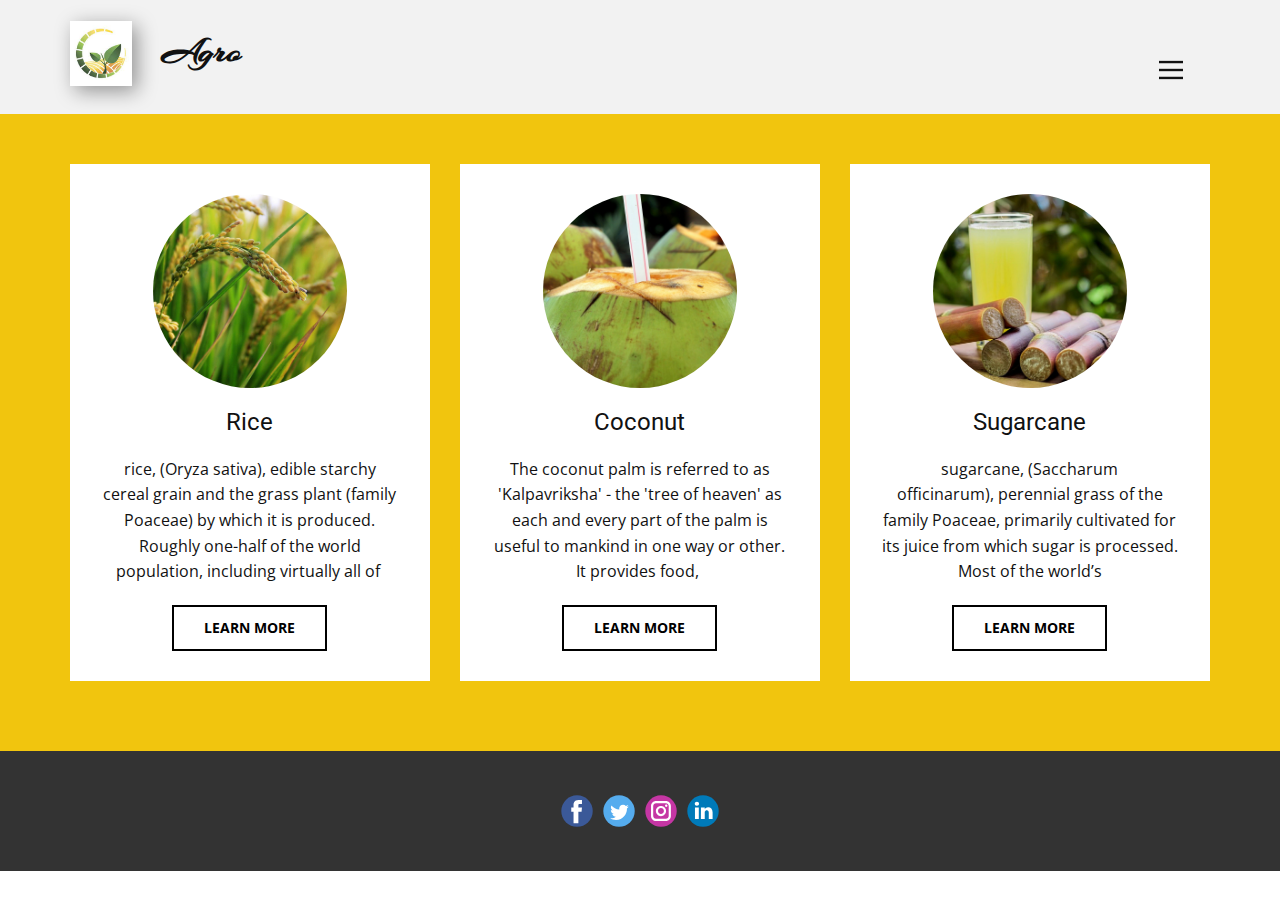
<file: crop husbandry1/index.html>
<!DOCTYPE html>
<html style="font-size: 16px;">
  <head>
    <meta name="viewport" content="width=device-width, initial-scale=1.0">
    <meta charset="utf-8">
    <meta name="keywords" content="INTUITIVE">
    <meta name="description" content="">
    <meta name="page_type" content="np-template-header-footer-from-plugin">
    <title>Home</title>
    <link rel="stylesheet" href="nicepage.css" media="screen">
<link rel="stylesheet" href="Home.css" media="screen">
    <script class="u-script" type="text/javascript" src="jquery.js" defer=""></script>
    <script class="u-script" type="text/javascript" src="nicepage.js" defer=""></script>
    <meta name="generator" content="Nicepage 3.30.0, nicepage.com">
    <link id="u-theme-google-font" rel="stylesheet" href="https://fonts.googleapis.com/css?family=Roboto:100,100i,300,300i,400,400i,500,500i,700,700i,900,900i|Open+Sans:300,300i,400,400i,600,600i,700,700i,800,800i">
    <link id="u-page-google-font" rel="stylesheet" href="https://fonts.googleapis.com/css?family=Arizonia:400">
    
    
    <script type="application/ld+json">{
		"@context": "http://schema.org",
		"@type": "Organization",
		"name": "Site1",
		"logo": "images/download.jpg",
		"sameAs": []
}</script>
    <meta name="theme-color" content="#478ac9">
    <meta property="og:title" content="Home">
    <meta property="og:description" content="">
    <meta property="og:type" content="website">
  </head>
  <body data-home-page="Home.html" data-home-page-title="Home" class="u-body"><header class="u-clearfix u-grey-5 u-header u-header" id="sec-5957"><div class="u-clearfix u-sheet u-sheet-1">
        <p class="u-custom-font u-text u-text-default u-text-1">
          <a class="u-active-white u-border-none u-btn u-button-style u-none u-text-body-color u-btn-1" href="Home.html" data-page-id="50426295">
            <span style="font-size: 2.25rem; font-weight: 700;"> Agro&nbsp; </span>
            <br>
          </a>
        </p>
        <a href="Home.html" data-page-id="50426295" class="u-image u-logo u-image-1" data-image-width="219" data-image-height="230">
          <img src="images/download.jpg" class="u-logo-image u-logo-image-1">
        </a>
        <nav class="u-align-left u-menu u-menu-dropdown u-nav-spacing-25 u-offcanvas u-menu-1" data-responsive-from="XL">
          <div class="menu-collapse">
            <a class="u-button-style u-nav-link" href="#" style="padding: 4px 0px; font-size: calc(1em + 8px);">
              <svg class="u-svg-link" preserveAspectRatio="xMidYMin slice" viewBox="0 0 302 302" style=""><use xmlns:xlink="http://www.w3.org/1999/xlink" xlink:href="#svg-7b92"></use></svg>
              <svg xmlns="http://www.w3.org/2000/svg" xmlns:xlink="http://www.w3.org/1999/xlink" version="1.1" id="svg-7b92" x="0px" y="0px" viewBox="0 0 302 302" style="enable-background:new 0 0 302 302;" xml:space="preserve" class="u-svg-content"><g><rect y="36" width="302" height="30"></rect><rect y="236" width="302" height="30"></rect><rect y="136" width="302" height="30"></rect>
</g><g></g><g></g><g></g><g></g><g></g><g></g><g></g><g></g><g></g><g></g><g></g><g></g><g></g><g></g><g></g></svg>
            </a>
          </div>
          <div class="u-custom-menu u-nav-container">
            <ul class="u-nav u-unstyled u-nav-1"><li class="u-nav-item"><a class="u-button-style u-nav-link u-text-active-palette-1-base u-text-hover-palette-2-base" href="Home.html" style="padding: 10px 20px;">Home</a>
</li><li class="u-nav-item"><a class="u-button-style u-nav-link u-text-active-palette-1-base u-text-hover-palette-2-base" href="Coconut.html" target="_blank" style="padding: 10px 20px;">Coconut</a>
</li><li class="u-nav-item"><a class="u-button-style u-nav-link u-text-active-palette-1-base u-text-hover-palette-2-base" href="Rice.html" target="_blank" style="padding: 10px 20px;">Rice</a>
</li><li class="u-nav-item"><a class="u-button-style u-nav-link u-text-active-palette-1-base u-text-hover-palette-2-base" href="Sugarcane.html" target="_blank" style="padding: 10px 20px;">Sugarcane</a>
</li></ul>
          </div>
          <div class="u-custom-menu u-nav-container-collapse">
            <div class="u-align-center u-black u-container-style u-inner-container-layout u-opacity u-opacity-95 u-sidenav">
              <div class="u-inner-container-layout u-sidenav-overflow">
                <div class="u-menu-close"></div>
                <ul class="u-align-center u-nav u-popupmenu-items u-unstyled u-nav-2"><li class="u-nav-item"><a class="u-button-style u-nav-link" href="Home.html" style="padding: 10px 20px;">Home</a>
</li><li class="u-nav-item"><a class="u-button-style u-nav-link" href="Coconut.html" target="_blank" style="padding: 10px 20px;">Coconut</a>
</li><li class="u-nav-item"><a class="u-button-style u-nav-link" href="Rice.html" target="_blank" style="padding: 10px 20px;">Rice</a>
</li><li class="u-nav-item"><a class="u-button-style u-nav-link" href="Sugarcane.html" target="_blank" style="padding: 10px 20px;">Sugarcane</a>
</li></ul>
              </div>
            </div>
            <div class="u-black u-menu-overlay u-opacity u-opacity-70"></div>
          </div>
        </nav>
      </div></header>
    <section class="u-align-center u-clearfix u-palette-3-base u-section-1" id="carousel_447e">
      <div class="u-clearfix u-sheet u-sheet-1">
        <div class="u-expanded-width u-list u-list-1">
          <div class="u-repeater u-repeater-1">
            <div class="u-align-center u-container-style u-list-item u-repeater-item u-white u-list-item-1">
              <div class="u-container-layout u-similar-container u-container-layout-1">
                <div alt="" class="u-image u-image-circle u-image-1" data-image-width="1280" data-image-height="848"></div>
                <h4 class="u-text u-text-1">Rice</h4>
                <p class="u-text u-text-2"> rice, (Oryza sativa), edible starchy cereal grain and the grass plant (family Poaceae) by which it is produced. Roughly one-half of the world population, including virtually all of&nbsp;</p>
                <a href="Rice.html" data-page-id="440310972" class="u-border-2 u-border-black u-btn u-button-style u-hover-black u-none u-text-black u-text-hover-white u-btn-1" target="_blank">learn more</a>
              </div>
            </div>
            <div class="u-align-center u-container-style u-list-item u-repeater-item u-white u-list-item-2">
              <div class="u-container-layout u-similar-container u-container-layout-2">
                <div alt="" class="u-image u-image-circle u-image-2" data-image-width="1280" data-image-height="853"></div>
                <h4 class="u-text u-text-3">Coconut</h4>
                <p class="u-text u-text-4"> The coconut palm is referred to as 'Kalpavriksha' - the 'tree of heaven' as each and every part of the palm is useful to mankind in one way or other. It provides food,&nbsp;</p>
                <a href="Coconut.html" data-page-id="767129041" class="u-border-2 u-border-black u-btn u-button-style u-hover-black u-none u-text-black u-text-hover-white u-btn-2" target="_blank">learn more</a>
              </div>
            </div>
            <div class="u-align-center u-container-style u-list-item u-repeater-item u-white u-list-item-3">
              <div class="u-container-layout u-similar-container u-container-layout-3">
                <div alt="" class="u-image u-image-circle u-image-3" data-image-width="1280" data-image-height="853"></div>
                <h4 class="u-text u-text-5">Sugarcane<br>
                </h4>
                <p class="u-text u-text-6"> sugarcane, (Saccharum officinarum),&nbsp;perennial&nbsp;grass&nbsp;of the family&nbsp;Poaceae, primarily&nbsp;cultivated&nbsp;for its juice from which&nbsp;sugar&nbsp;is processed. Most of the world’s</p>
                <a href="Sugarcane.html" data-page-id="1630618573" class="u-border-2 u-border-black u-btn u-button-style u-hover-black u-none u-text-black u-text-hover-white u-btn-3" target="_blank">learn more</a>
              </div>
            </div>
          </div>
        </div>
      </div>
    </section>
    
    
    <footer class="u-clearfix u-footer u-grey-80" id="sec-c59f"><div class="u-clearfix u-sheet u-sheet-1">
        <div class="u-align-left u-social-icons u-spacing-10 u-social-icons-1">
          <a class="u-social-url" title="facebook" target="_blank" href=""><span class="u-icon u-social-facebook u-social-icon u-icon-1"><svg class="u-svg-link" preserveAspectRatio="xMidYMin slice" viewBox="0 0 112 112" style=""><use xmlns:xlink="http://www.w3.org/1999/xlink" xlink:href="#svg-afda"></use></svg><svg class="u-svg-content" viewBox="0 0 112 112" x="0" y="0" id="svg-afda"><circle fill="currentColor" cx="56.1" cy="56.1" r="55"></circle><path fill="#FFFFFF" d="M73.5,31.6h-9.1c-1.4,0-3.6,0.8-3.6,3.9v8.5h12.6L72,58.3H60.8v40.8H43.9V58.3h-8V43.9h8v-9.2
            c0-6.7,3.1-17,17-17h12.5v13.9H73.5z"></path></svg></span>
          </a>
          <a class="u-social-url" title="twitter" target="_blank" href=""><span class="u-icon u-social-icon u-social-twitter u-icon-2"><svg class="u-svg-link" preserveAspectRatio="xMidYMin slice" viewBox="0 0 112 112" style=""><use xmlns:xlink="http://www.w3.org/1999/xlink" xlink:href="#svg-ecbe"></use></svg><svg class="u-svg-content" viewBox="0 0 112 112" x="0" y="0" id="svg-ecbe"><circle fill="currentColor" class="st0" cx="56.1" cy="56.1" r="55"></circle><path fill="#FFFFFF" d="M83.8,47.3c0,0.6,0,1.2,0,1.7c0,17.7-13.5,38.2-38.2,38.2C38,87.2,31,85,25,81.2c1,0.1,2.1,0.2,3.2,0.2
            c6.3,0,12.1-2.1,16.7-5.7c-5.9-0.1-10.8-4-12.5-9.3c0.8,0.2,1.7,0.2,2.5,0.2c1.2,0,2.4-0.2,3.5-0.5c-6.1-1.2-10.8-6.7-10.8-13.1
            c0-0.1,0-0.1,0-0.2c1.8,1,3.9,1.6,6.1,1.7c-3.6-2.4-6-6.5-6-11.2c0-2.5,0.7-4.8,1.8-6.7c6.6,8.1,16.5,13.5,27.6,14
            c-0.2-1-0.3-2-0.3-3.1c0-7.4,6-13.4,13.4-13.4c3.9,0,7.3,1.6,9.8,4.2c3.1-0.6,5.9-1.7,8.5-3.3c-1,3.1-3.1,5.8-5.9,7.4
            c2.7-0.3,5.3-1,7.7-2.1C88.7,43,86.4,45.4,83.8,47.3z"></path></svg></span>
          </a>
          <a class="u-social-url" title="instagram" target="_blank" href=""><span class="u-icon u-social-icon u-social-instagram u-icon-3"><svg class="u-svg-link" preserveAspectRatio="xMidYMin slice" viewBox="0 0 112 112" style=""><use xmlns:xlink="http://www.w3.org/1999/xlink" xlink:href="#svg-f06e"></use></svg><svg class="u-svg-content" viewBox="0 0 112 112" x="0" y="0" id="svg-f06e"><circle fill="currentColor" cx="56.1" cy="56.1" r="55"></circle><path fill="#FFFFFF" d="M55.9,38.2c-9.9,0-17.9,8-17.9,17.9C38,66,46,74,55.9,74c9.9,0,17.9-8,17.9-17.9C73.8,46.2,65.8,38.2,55.9,38.2
            z M55.9,66.4c-5.7,0-10.3-4.6-10.3-10.3c-0.1-5.7,4.6-10.3,10.3-10.3c5.7,0,10.3,4.6,10.3,10.3C66.2,61.8,61.6,66.4,55.9,66.4z"></path><path fill="#FFFFFF" d="M74.3,33.5c-2.3,0-4.2,1.9-4.2,4.2s1.9,4.2,4.2,4.2s4.2-1.9,4.2-4.2S76.6,33.5,74.3,33.5z"></path><path fill="#FFFFFF" d="M73.1,21.3H38.6c-9.7,0-17.5,7.9-17.5,17.5v34.5c0,9.7,7.9,17.6,17.5,17.6h34.5c9.7,0,17.5-7.9,17.5-17.5V38.8
            C90.6,29.1,82.7,21.3,73.1,21.3z M83,73.3c0,5.5-4.5,9.9-9.9,9.9H38.6c-5.5,0-9.9-4.5-9.9-9.9V38.8c0-5.5,4.5-9.9,9.9-9.9h34.5
            c5.5,0,9.9,4.5,9.9,9.9V73.3z"></path></svg></span>
          </a>
          <a class="u-social-url" title="linkedin" target="_blank" href=""><span class="u-icon u-social-icon u-social-linkedin u-icon-4"><svg class="u-svg-link" preserveAspectRatio="xMidYMin slice" viewBox="0 0 112 112" style=""><use xmlns:xlink="http://www.w3.org/1999/xlink" xlink:href="#svg-6f8b"></use></svg><svg class="u-svg-content" viewBox="0 0 112 112" x="0" y="0" id="svg-6f8b"><circle fill="currentColor" cx="56.1" cy="56.1" r="55"></circle><path fill="#FFFFFF" d="M41.3,83.7H27.9V43.4h13.4V83.7z M34.6,37.9L34.6,37.9c-4.6,0-7.5-3.1-7.5-7c0-4,3-7,7.6-7s7.4,3,7.5,7
            C42.2,34.8,39.2,37.9,34.6,37.9z M89.6,83.7H76.2V62.2c0-5.4-1.9-9.1-6.8-9.1c-3.7,0-5.9,2.5-6.9,4.9c-0.4,0.9-0.4,2.1-0.4,3.3v22.5
            H48.7c0,0,0.2-36.5,0-40.3h13.4v5.7c1.8-2.7,5-6.7,12.1-6.7c8.8,0,15.4,5.8,15.4,18.1V83.7z"></path></svg></span>
          </a>
        </div>
      </div></footer>
  </body>
</html>
</file>
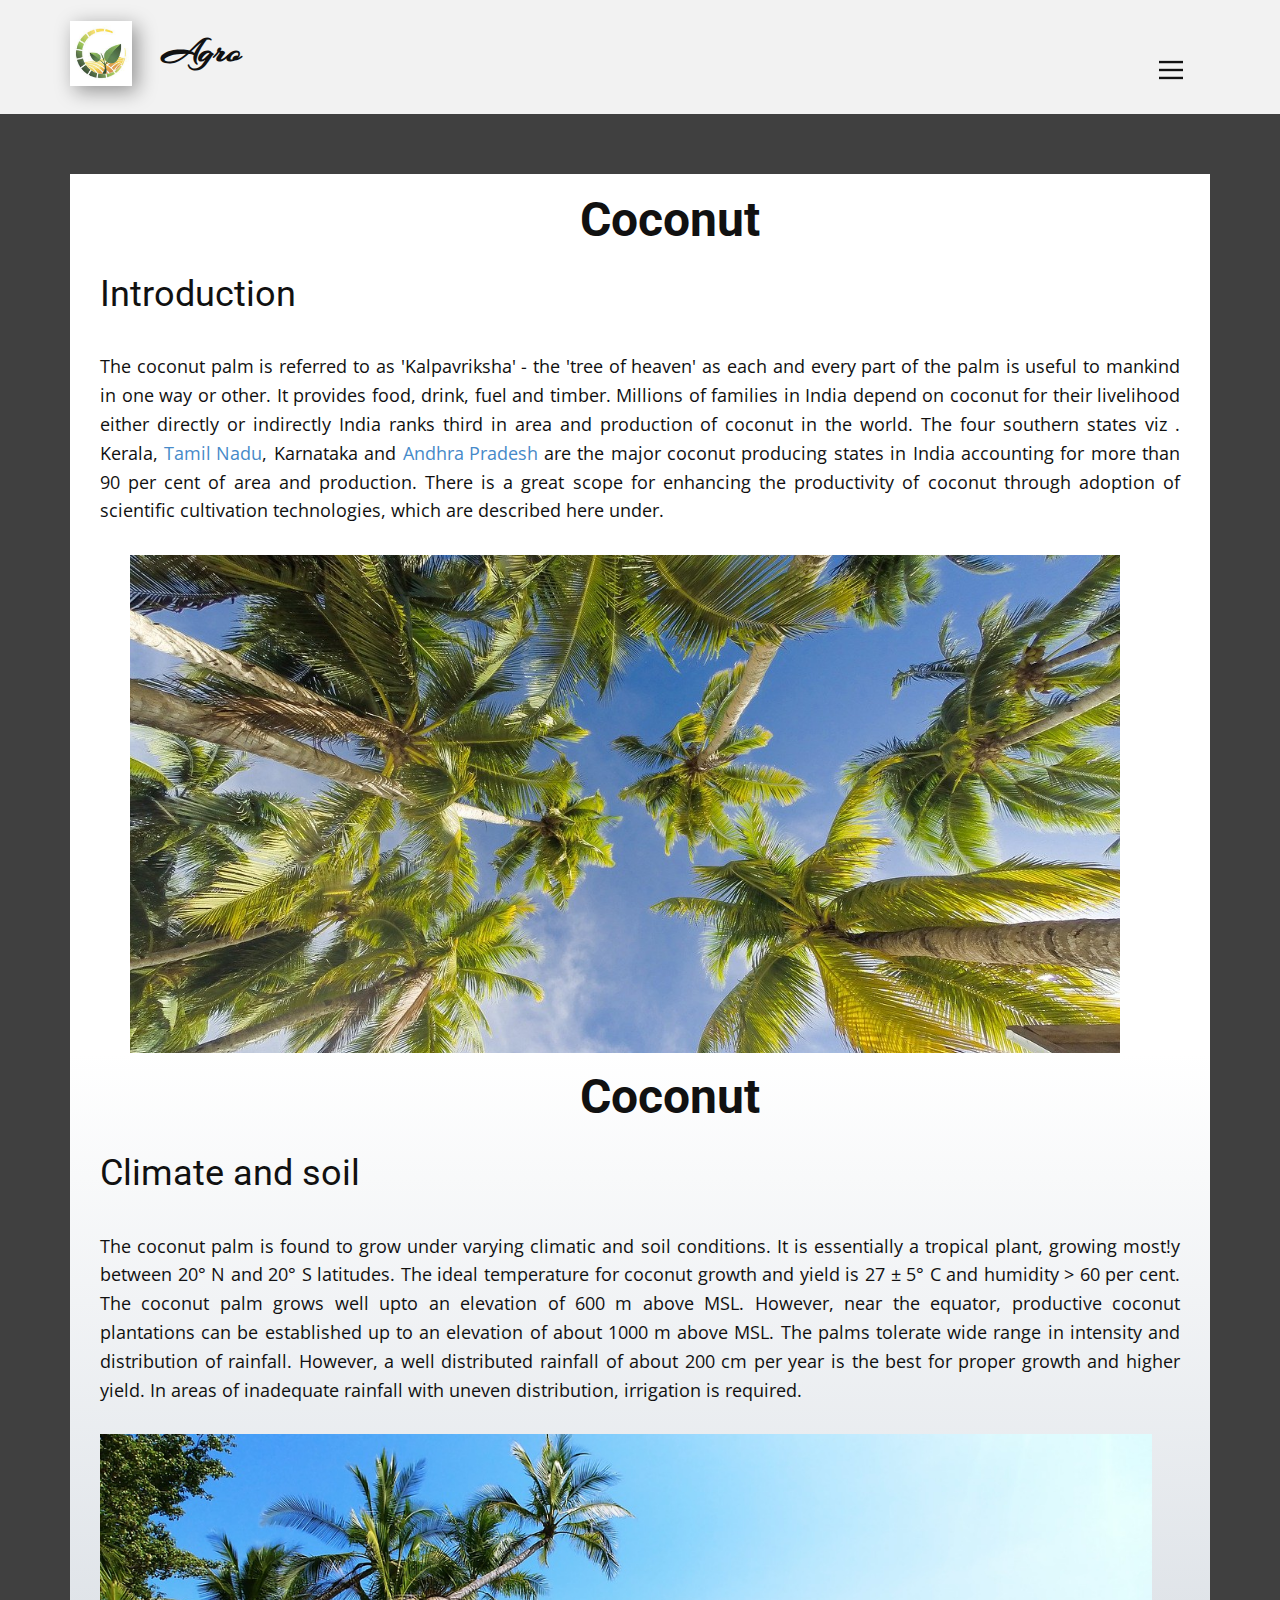
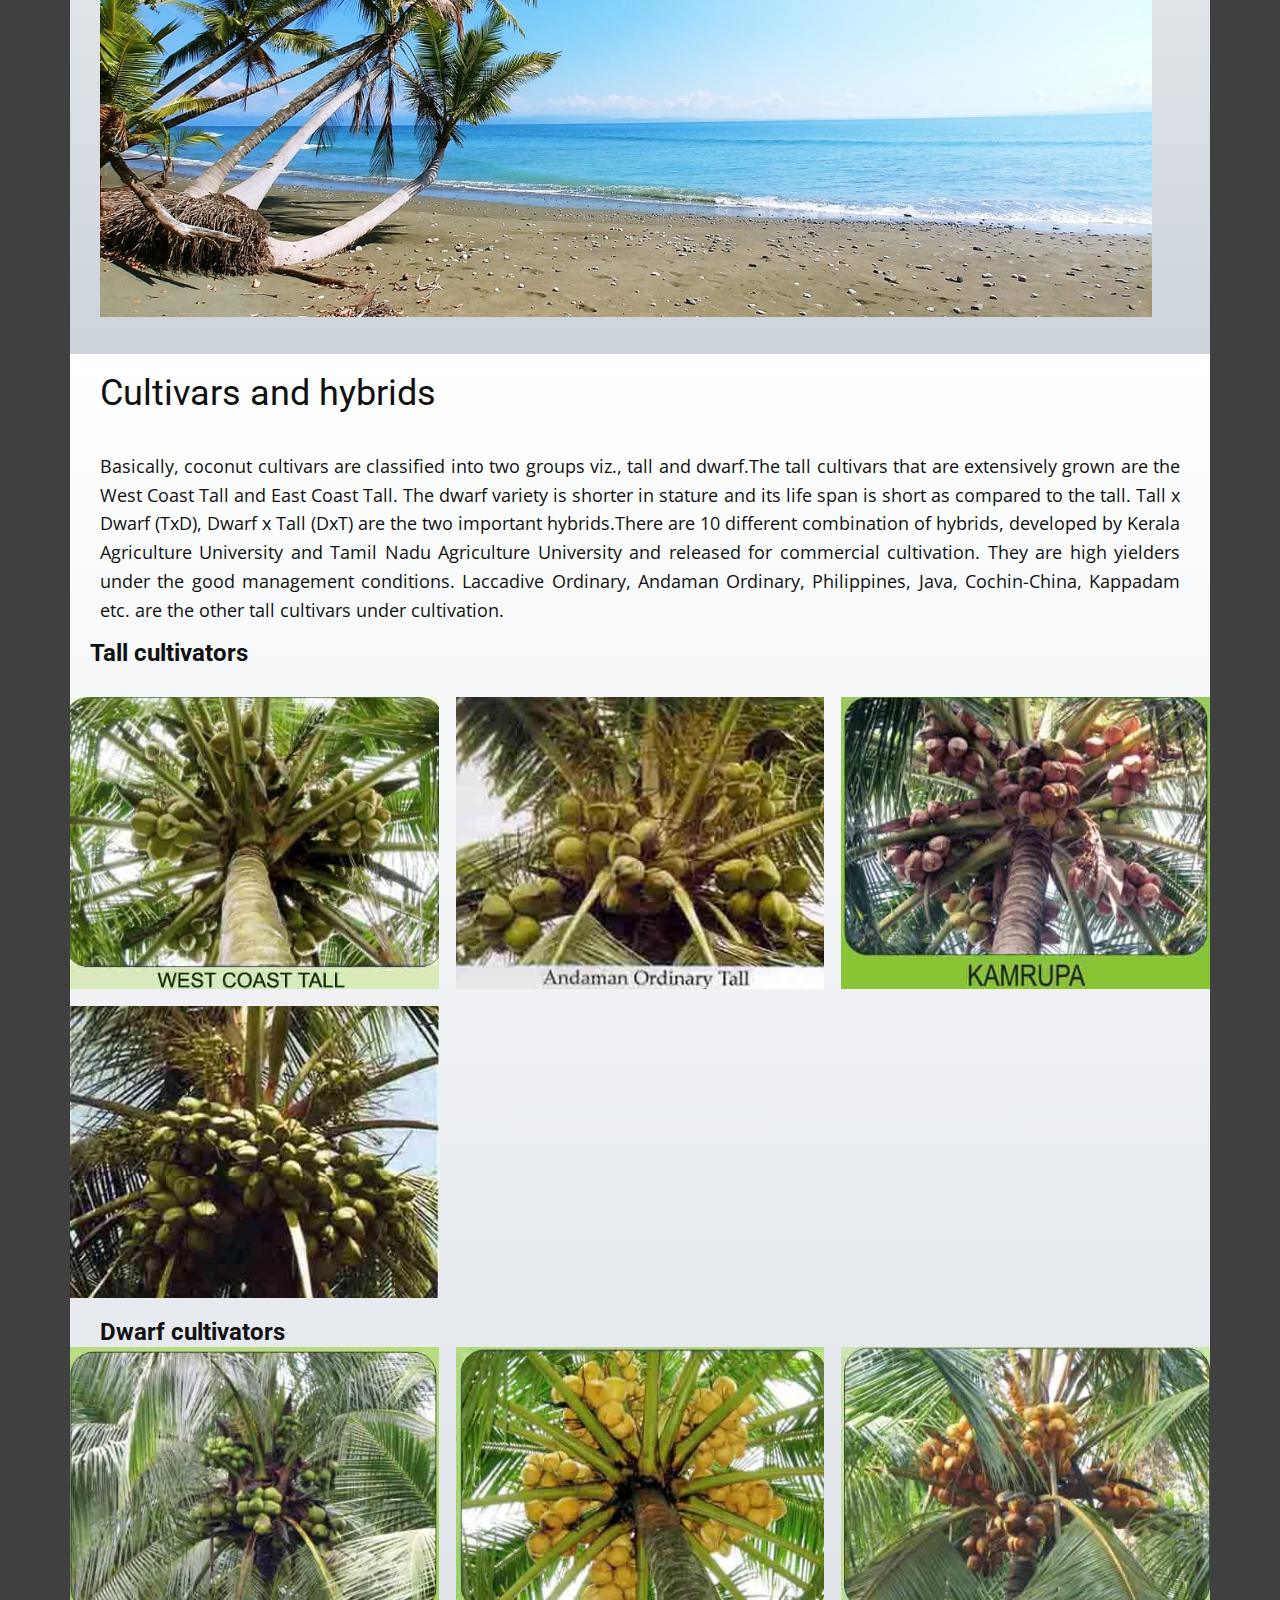
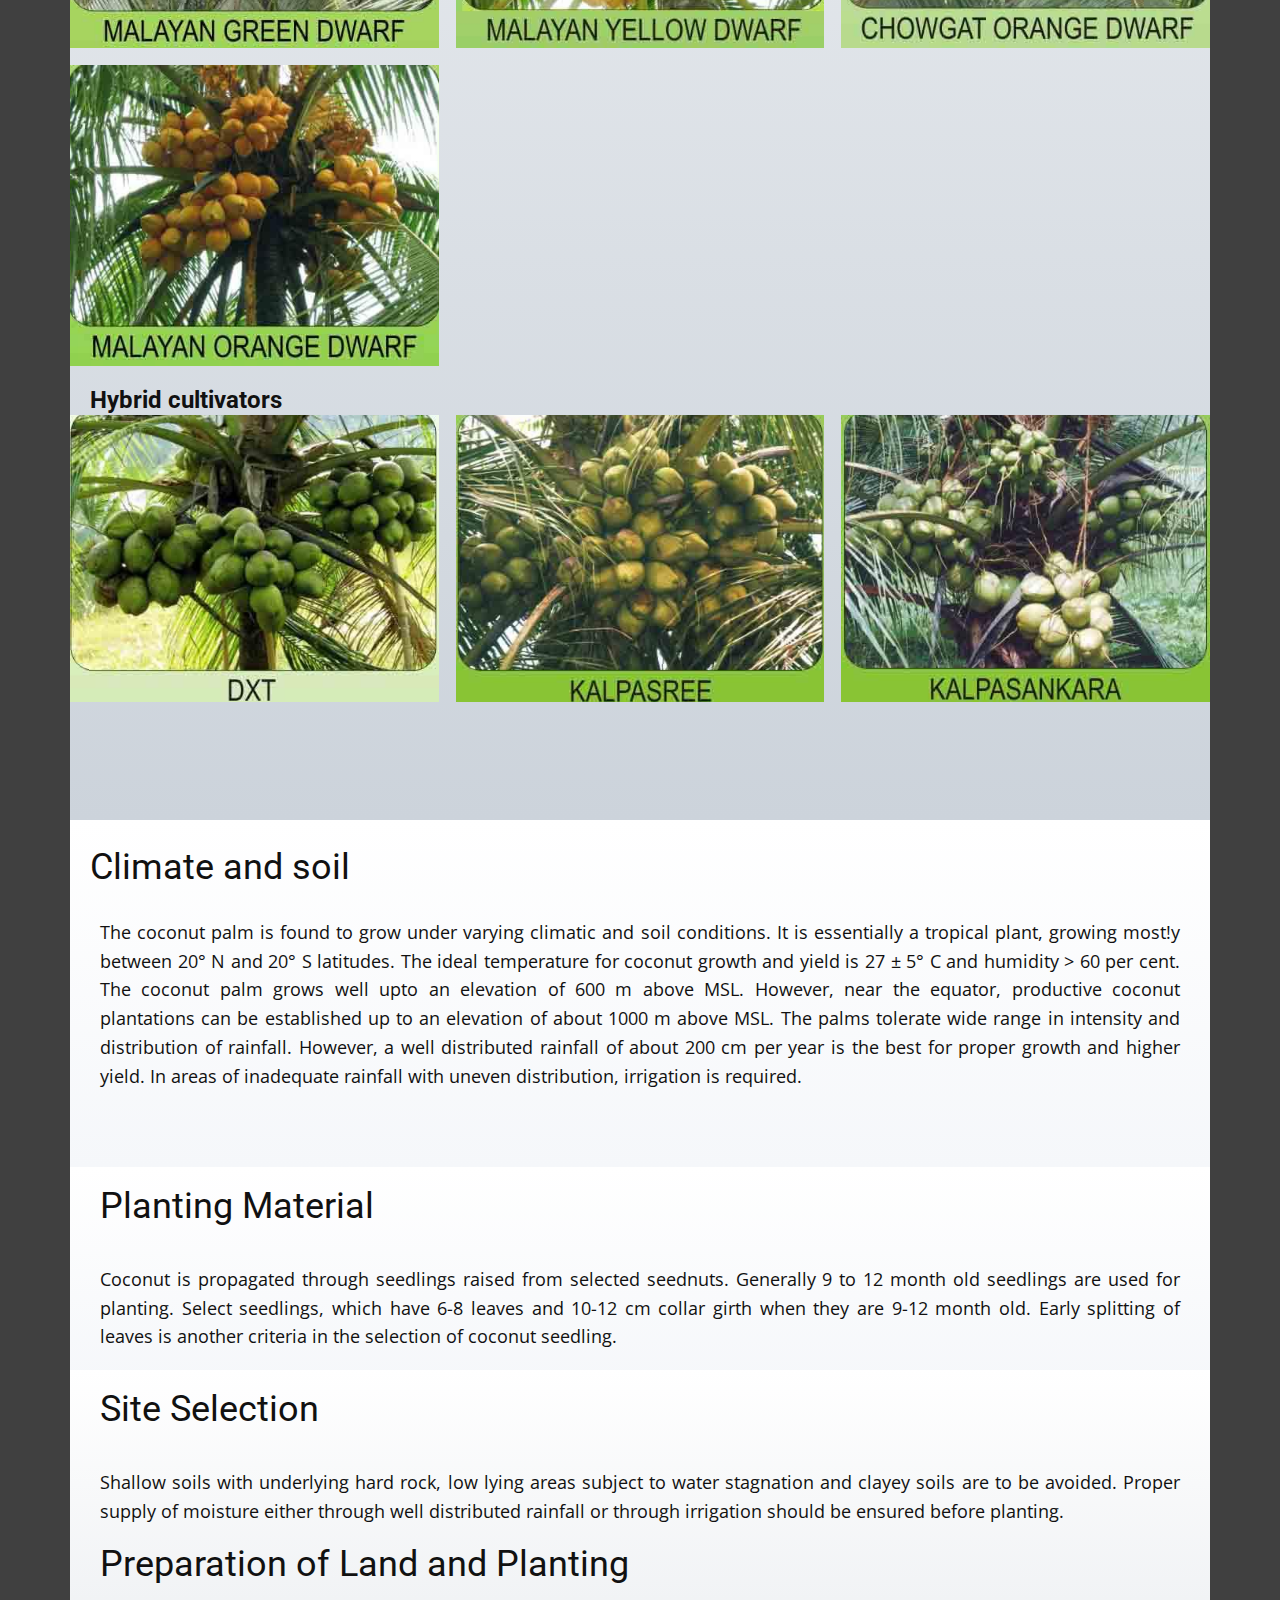
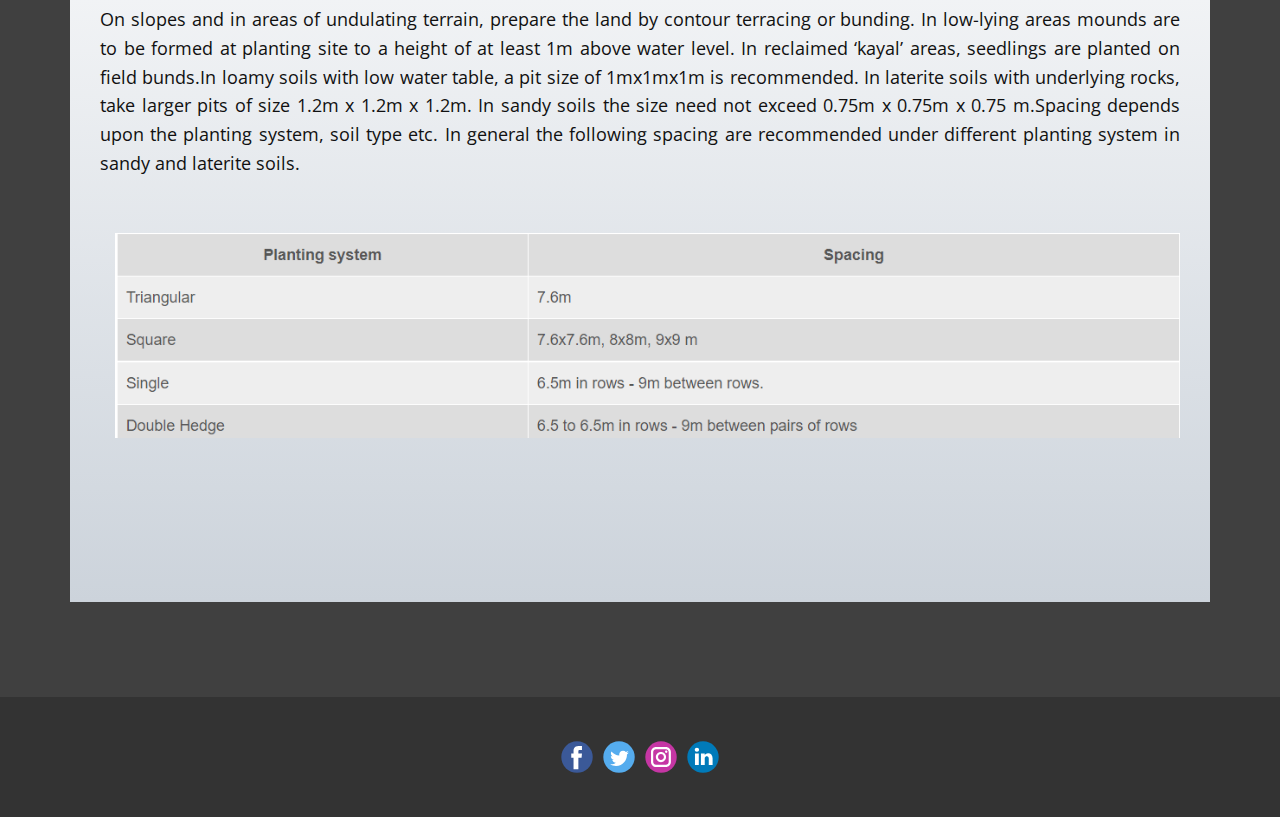
<file: crop husbandry1/Coconut.html>
<!DOCTYPE html>
<html style="font-size: 16px;">
  <head>
    <meta name="viewport" content="width=device-width, initial-scale=1.0">
    <meta charset="utf-8">
    <meta name="keywords" content="Coconut, Introduction, Coconut, ​Climate and soil, ​Cultivars and hybrids, ​Climate and soil, ​Planting Material, ​Site Selection, ​Preparation of Land and Planting">
    <meta name="description" content="">
    <meta name="page_type" content="np-template-header-footer-from-plugin">
    <title>Coconut</title>
    <link rel="stylesheet" href="nicepage.css" media="screen">
<link rel="stylesheet" href="Coconut.css" media="screen">
    <script class="u-script" type="text/javascript" src="jquery.js" defer=""></script>
    <script class="u-script" type="text/javascript" src="nicepage.js" defer=""></script>
    <meta name="generator" content="Nicepage 3.30.0, nicepage.com">
    <link id="u-theme-google-font" rel="stylesheet" href="https://fonts.googleapis.com/css?family=Roboto:100,100i,300,300i,400,400i,500,500i,700,700i,900,900i|Open+Sans:300,300i,400,400i,600,600i,700,700i,800,800i">
    <link id="u-page-google-font" rel="stylesheet" href="https://fonts.googleapis.com/css?family=Arizonia:400">
    
    
    
    
    <script type="application/ld+json">{
		"@context": "http://schema.org",
		"@type": "Organization",
		"name": "Site1",
		"logo": "images/download.jpg",
		"sameAs": []
}</script>
    <meta name="theme-color" content="#478ac9">
    <meta property="og:title" content="Coconut">
    <meta property="og:description" content="">
    <meta property="og:type" content="website">
  </head>
  <body class="u-body"><header class="u-clearfix u-grey-5 u-header u-header" id="sec-5957"><div class="u-clearfix u-sheet u-sheet-1">
        <p class="u-custom-font u-text u-text-default u-text-1">
          <a class="u-active-white u-border-none u-btn u-button-style u-none u-text-body-color u-btn-1" href="Home.html" data-page-id="50426295">
            <span style="font-size: 2.25rem; font-weight: 700;"> Agro&nbsp; </span>
            <br>
          </a>
        </p>
        <a href="Home.html" data-page-id="50426295" class="u-image u-logo u-image-1" data-image-width="219" data-image-height="230">
          <img src="images/download.jpg" class="u-logo-image u-logo-image-1">
        </a>
        <nav class="u-align-left u-menu u-menu-dropdown u-nav-spacing-25 u-offcanvas u-menu-1" data-responsive-from="XL">
          <div class="menu-collapse">
            <a class="u-button-style u-nav-link" href="#" style="padding: 4px 0px; font-size: calc(1em + 8px);">
              <svg class="u-svg-link" preserveAspectRatio="xMidYMin slice" viewBox="0 0 302 302" style=""><use xmlns:xlink="http://www.w3.org/1999/xlink" xlink:href="#svg-7b92"></use></svg>
              <svg xmlns="http://www.w3.org/2000/svg" xmlns:xlink="http://www.w3.org/1999/xlink" version="1.1" id="svg-7b92" x="0px" y="0px" viewBox="0 0 302 302" style="enable-background:new 0 0 302 302;" xml:space="preserve" class="u-svg-content"><g><rect y="36" width="302" height="30"></rect><rect y="236" width="302" height="30"></rect><rect y="136" width="302" height="30"></rect>
</g><g></g><g></g><g></g><g></g><g></g><g></g><g></g><g></g><g></g><g></g><g></g><g></g><g></g><g></g><g></g></svg>
            </a>
          </div>
          <div class="u-custom-menu u-nav-container">
            <ul class="u-nav u-unstyled u-nav-1"><li class="u-nav-item"><a class="u-button-style u-nav-link u-text-active-palette-1-base u-text-hover-palette-2-base" href="Home.html" style="padding: 10px 20px;">Home</a>
</li><li class="u-nav-item"><a class="u-button-style u-nav-link u-text-active-palette-1-base u-text-hover-palette-2-base" href="Coconut.html" target="_blank" style="padding: 10px 20px;">Coconut</a>
</li><li class="u-nav-item"><a class="u-button-style u-nav-link u-text-active-palette-1-base u-text-hover-palette-2-base" href="Rice.html" target="_blank" style="padding: 10px 20px;">Rice</a>
</li><li class="u-nav-item"><a class="u-button-style u-nav-link u-text-active-palette-1-base u-text-hover-palette-2-base" href="Sugarcane.html" target="_blank" style="padding: 10px 20px;">Sugarcane</a>
</li></ul>
          </div>
          <div class="u-custom-menu u-nav-container-collapse">
            <div class="u-align-center u-black u-container-style u-inner-container-layout u-opacity u-opacity-95 u-sidenav">
              <div class="u-inner-container-layout u-sidenav-overflow">
                <div class="u-menu-close"></div>
                <ul class="u-align-center u-nav u-popupmenu-items u-unstyled u-nav-2"><li class="u-nav-item"><a class="u-button-style u-nav-link" href="Home.html" style="padding: 10px 20px;">Home</a>
</li><li class="u-nav-item"><a class="u-button-style u-nav-link" href="Coconut.html" target="_blank" style="padding: 10px 20px;">Coconut</a>
</li><li class="u-nav-item"><a class="u-button-style u-nav-link" href="Rice.html" target="_blank" style="padding: 10px 20px;">Rice</a>
</li><li class="u-nav-item"><a class="u-button-style u-nav-link" href="Sugarcane.html" target="_blank" style="padding: 10px 20px;">Sugarcane</a>
</li></ul>
              </div>
            </div>
            <div class="u-black u-menu-overlay u-opacity u-opacity-70"></div>
          </div>
        </nav>
      </div></header>
    <section class="u-align-center u-clearfix u-grey-75 u-section-1" id="sec-7474">
      <div class="u-clearfix u-sheet u-valign-middle-md u-valign-middle-sm u-valign-middle-xs u-sheet-1"><!--post_details--><!--post_details_options_json--><!--{"source":""}--><!--/post_details_options_json--><!--blog_post-->
        <div class="u-container-style u-expanded-width u-post-details u-white u-post-details-1">
          <div class="u-container-layout u-container-layout-1">
            <h1 class="u-align-center u-text u-text-1">Coconut</h1>
            <h2 class="u-align-justify u-text u-text-2">Introduction</h2>
            <p class="u-align-justify u-text u-text-3"> The coconut palm is referred to as 'Kalpavriksha' - the 'tree of heaven' as each and every part of the palm is useful to mankind in one way or other. It provides food, drink, fuel and timber. Millions of families in India depend on coconut for their livelihood either directly or indirectly India ranks third in area and production of coconut in the world. The four southern states viz . Kerala,&nbsp;<a href="https://vikaspedia.in/e-governance/states/tamil-nadu" class="u-active-none u-border-none u-btn u-button-style u-hover-none u-none u-text-palette-1-base u-btn-1">Tamil Nadu</a>, Karnataka and&nbsp;<a href="https://vikaspedia.in/e-governance/states/andhra-pradesh" class="u-active-none u-border-none u-btn u-button-style u-hover-none u-none u-text-palette-1-base u-btn-2">Andhra Pradesh</a>&nbsp;are the major coconut producing states in India accounting for more than 90 per cent of area and production. There is a great scope for enhancing the productivity of coconut through adoption of scientific cultivation technologies, which are described here under.
            </p>
            <img class="u-image u-image-default u-image-1" src="images/a7e3888c546ef9d4defad463c3736761cedeeb0caf970860209133d3bdfd9185e110f25fe6b97779725506af6e434d5c422690527b2434438fcbb7_1280.jpg" alt="" data-image-width="1280" data-image-height="868">
          </div>
        </div><!--/blog_post--><!--/post_details--><!--post_details--><!--post_details_options_json--><!--{"source":""}--><!--/post_details_options_json--><!--blog_post-->
        <div class="u-container-style u-expanded-width u-gradient u-post-details u-post-details-2">
          <div class="u-container-layout u-container-layout-2">
            <h1 class="u-align-center u-text u-text-4">Coconut</h1>
            <h2 class="u-align-justify u-text u-text-5"> Climate and soil</h2>
            <p class="u-align-justify u-text u-text-6"> The coconut palm is found to grow under varying climatic and soil conditions. It is essentially a tropical plant, growing most!y between 20° N and 20° S latitudes. The ideal temperature for coconut growth and yield is 27 ± 5° C and humidity &gt; 60 per cent. The coconut palm grows well upto an elevation of 600 m above MSL. However, near the equator, productive coconut plantations can be established up to an elevation of about 1000 m above MSL. The palms tolerate wide range in intensity and distribution of rainfall. However, a well distributed rainfall of about 200 cm per year is the best for proper growth and higher yield. In areas of inadequate rainfall with uneven distribution, irrigation is required.</p>
            <img class="u-image u-image-default u-image-2" src="images/7ba5c25aff9557eed7ff92274349bac427cdb65ecc8291dd9c632a5af43b519e37edc25f6fe24f7e317feac30a04e8aafdeba0ebea03dccc31c01b_1280.jpg" alt="" data-image-width="1280" data-image-height="640">
          </div>
        </div><!--/blog_post--><!--/post_details-->
      </div>
    </section>
    <section class="u-align-center u-clearfix u-grey-75 u-section-2" id="carousel_bfb7">
      <div class="u-clearfix u-sheet u-sheet-1"><!--post_details--><!--post_details_options_json--><!--{"source":""}--><!--/post_details_options_json--><!--blog_post-->
        <div class="u-container-style u-expanded-width u-gradient u-post-details u-post-details-1">
          <div class="u-container-layout u-container-layout-1">
            <h2 class="u-align-justify u-text u-text-1"> Cultivars and hybrids</h2>
            <p class="u-align-justify u-text u-text-2"> Basically, coconut cultivars are classified into two groups viz., tall and dwarf.The tall cultivars that are extensively grown are the West Coast Tall and East Coast Tall. The dwarf variety is shorter in stature and its life span is short as compared to the tall. Tall x Dwarf (TxD), Dwarf x Tall (DxT) are the two important hybrids.There are 10 different combination of hybrids, developed by Kerala Agriculture University and Tamil Nadu Agriculture University and released for commercial cultivation. They are high yielders under the good management conditions. Laccadive Ordinary, Andaman Ordinary, Philippines, Java, Cochin-China, Kappadam etc. are the other tall cultivars under cultivation.</p>
            <h4 class="u-align-justify u-text u-text-3">
              <span style="font-weight: 700;">Tall cultivators</span>
              <br>
            </h4>
            <div class="u-expanded-width u-gallery u-layout-grid u-lightbox u-show-text-on-hover u-gallery-1">
              <div class="u-gallery-inner u-gallery-inner-1">
                <div class="u-effect-fade u-gallery-item">
                  <div class="u-back-slide" data-image-width="472" data-image-height="357">
                    <img class="u-back-image u-expanded" src="images/varietywctall.jpg">
                  </div>
                  <div class="u-over-slide u-shading u-over-slide-1">
                    <h3 class="u-gallery-heading"></h3>
                    <p class="u-gallery-text"></p>
                  </div>
                </div>
                <div class="u-effect-fade u-gallery-item">
                  <div class="u-back-slide" data-image-width="400" data-image-height="285">
                    <img class="u-back-image u-expanded" src="images/varietyandamanordinarytall.jpg">
                  </div>
                  <div class="u-over-slide u-shading u-over-slide-2">
                    <h3 class="u-gallery-heading"></h3>
                    <p class="u-gallery-text"></p>
                  </div>
                </div>
                <div class="u-effect-fade u-gallery-item">
                  <div class="u-back-slide" data-image-width="472" data-image-height="380">
                    <img class="u-back-image u-expanded" src="images/varietykamrupa.jpg">
                  </div>
                  <div class="u-over-slide u-shading u-over-slide-3">
                    <h3 class="u-gallery-heading"></h3>
                    <p class="u-gallery-text"></p>
                  </div>
                </div>
                <div class="u-effect-fade u-gallery-item">
                  <div class="u-back-slide" data-image-width="400" data-image-height="429">
                    <img class="u-back-image u-expanded" src="images/varietylaccadiveordinarytall.jpg">
                  </div>
                  <div class="u-over-slide u-shading u-over-slide-4">
                    <h3 class="u-gallery-heading"></h3>
                    <p class="u-gallery-text"></p>
                  </div>
                </div>
              </div>
            </div>
            <h4 class="u-align-justify u-text u-text-4">
              <span style="font-weight: 700;">Dwarf cultivators</span>
              <br>
            </h4>
            <div class="u-expanded-width u-gallery u-layout-grid u-lightbox u-show-text-on-hover u-gallery-2">
              <div class="u-gallery-inner u-gallery-inner-2">
                <div class="u-effect-fade u-gallery-item">
                  <div class="u-back-slide" data-image-width="468" data-image-height="388">
                    <img class="u-back-image u-expanded" src="images/varietymalayangreendwarf.jpg">
                  </div>
                  <div class="u-over-slide u-shading u-over-slide-5">
                    <h3 class="u-gallery-heading"></h3>
                    <p class="u-gallery-text"></p>
                  </div>
                </div>
                <div class="u-effect-fade u-gallery-item">
                  <div class="u-back-slide" data-image-width="468" data-image-height="384">
                    <img class="u-back-image u-expanded" src="images/varietymalayanorangedwarf2.jpg">
                  </div>
                  <div class="u-over-slide u-shading u-over-slide-6">
                    <h3 class="u-gallery-heading"></h3>
                    <p class="u-gallery-text"></p>
                  </div>
                </div>
                <div class="u-effect-fade u-gallery-item">
                  <div class="u-back-slide" data-image-width="468" data-image-height="384">
                    <img class="u-back-image u-expanded" src="images/varietyCOD.jpg">
                  </div>
                  <div class="u-over-slide u-shading u-over-slide-7">
                    <h3 class="u-gallery-heading"></h3>
                    <p class="u-gallery-text"></p>
                  </div>
                </div>
                <div class="u-effect-fade u-gallery-item">
                  <div class="u-back-slide" data-image-width="472" data-image-height="376">
                    <img class="u-back-image u-expanded" src="images/varietymalayanorangedwarf.jpg">
                  </div>
                  <div class="u-over-slide u-shading u-over-slide-8">
                    <h3 class="u-gallery-heading"></h3>
                    <p class="u-gallery-text"></p>
                  </div>
                </div>
              </div>
            </div>
            <h4 class="u-align-justify u-text u-text-5">
              <span style="font-weight: 700;">Hybrid cultivators</span>
              <br>
            </h4>
            <div class="u-expanded-width u-gallery u-layout-grid u-lightbox u-show-text-on-hover u-gallery-3">
              <div class="u-gallery-inner u-gallery-inner-3">
                <div class="u-effect-fade u-gallery-item">
                  <div class="u-back-slide" data-image-width="468" data-image-height="376">
                    <img class="u-back-image u-expanded" src="images/varietydxt.jpg">
                  </div>
                  <div class="u-over-slide u-shading u-over-slide-9">
                    <h3 class="u-gallery-heading"></h3>
                    <p class="u-gallery-text"></p>
                  </div>
                </div>
                <div class="u-effect-fade u-gallery-item">
                  <div class="u-back-slide" data-image-width="468" data-image-height="388">
                    <img class="u-back-image u-expanded" src="images/varietykalpasree.jpg">
                  </div>
                  <div class="u-over-slide u-shading u-over-slide-10">
                    <h3 class="u-gallery-heading"></h3>
                    <p class="u-gallery-text"></p>
                  </div>
                </div>
                <div class="u-effect-fade u-gallery-item">
                  <div class="u-back-slide" data-image-width="472" data-image-height="392">
                    <img class="u-back-image u-expanded" src="images/varietykalpasankara.jpg">
                  </div>
                  <div class="u-over-slide u-shading u-over-slide-11">
                    <h3 class="u-gallery-heading"></h3>
                    <p class="u-gallery-text"></p>
                  </div>
                </div>
              </div>
            </div>
          </div>
        </div><!--/blog_post--><!--/post_details--><!--post_details--><!--post_details_options_json--><!--{"source":""}--><!--/post_details_options_json--><!--blog_post-->
        <div class="u-container-style u-expanded-width u-gradient u-post-details u-post-details-2">
          <div class="u-container-layout u-container-layout-2">
            <h2 class="u-align-justify u-text u-text-6"> Climate and soil</h2>
            <p class="u-align-justify u-text u-text-7"> The coconut palm is found to grow under varying climatic and soil conditions. It is essentially a tropical plant, growing most!y between 20° N and 20° S latitudes. The ideal temperature for coconut growth and yield is 27 ± 5° C and humidity &gt; 60 per cent. The coconut palm grows well upto an elevation of 600 m above MSL. However, near the equator, productive coconut plantations can be established up to an elevation of about 1000 m above MSL. The palms tolerate wide range in intensity and distribution of rainfall. However, a well distributed rainfall of about 200 cm per year is the best for proper growth and higher yield. In areas of inadequate rainfall with uneven distribution, irrigation is required.</p>
          </div>
        </div><!--/blog_post--><!--/post_details-->
      </div>
    </section>
    <section class="u-align-center u-clearfix u-grey-75 u-section-3" id="carousel_206a">
      <div class="u-clearfix u-sheet u-valign-middle-md u-valign-middle-sm u-valign-middle-xs u-sheet-1"><!--post_details--><!--post_details_options_json--><!--{"source":""}--><!--/post_details_options_json--><!--blog_post-->
        <div class="u-container-style u-expanded-width u-gradient u-post-details u-post-details-1">
          <div class="u-container-layout u-container-layout-1">
            <h2 class="u-align-justify u-text u-text-1"> Planting Material</h2>
            <p class="u-align-justify u-text u-text-2"> Coconut is propagated through seedlings raised from selected seednuts. Generally 9 to 12 month old seedlings are used for planting. Select seedlings, which have 6-8 leaves and 10-12 cm collar girth when they are 9-12 month old. Early splitting of leaves is another criteria in the selection of coconut seedling.</p>
          </div>
        </div><!--/blog_post--><!--/post_details--><!--post_details--><!--post_details_options_json--><!--{"source":""}--><!--/post_details_options_json--><!--blog_post-->
        <div class="u-container-style u-expanded-width u-gradient u-post-details u-post-details-2">
          <div class="u-container-layout u-container-layout-2">
            <h2 class="u-align-justify u-text u-text-3"> Site Selection</h2>
            <p class="u-align-justify u-text u-text-4"> Shallow soils with underlying hard rock, low lying areas subject to water stagnation and clayey soils are to be avoided. Proper supply of moisture either through well distributed rainfall or through irrigation should be ensured before planting.</p>
            <h2 class="u-align-justify u-text u-text-5"> Preparation of Land and Planting</h2>
            <p class="u-align-justify u-text u-text-6"> On slopes and in areas of undulating terrain, prepare the land by contour terracing or bunding. In low-lying areas mounds are to be formed at planting site to a height of at least 1m above water level. In reclaimed ‘kayal’ areas, seedlings are planted on field bunds.In loamy soils with low water table, a pit size of 1mx1mx1m is recommended. In laterite soils with underlying rocks, take larger pits of size 1.2m x 1.2m x 1.2m. In sandy soils the size need not exceed 0.75m x 0.75m x 0.75 m.Spacing depends upon the planting system, soil type etc. In general the following spacing are recommended under different planting system in sandy and laterite soils.</p>
            <img class="u-image u-image-default u-image-1" src="images/coco4.PNG" alt="" data-image-width="1231" data-image-height="248">
          </div>
        </div><!--/blog_post--><!--/post_details-->
      </div>
    </section>
    
    
    <footer class="u-clearfix u-footer u-grey-80" id="sec-c59f"><div class="u-clearfix u-sheet u-sheet-1">
        <div class="u-align-left u-social-icons u-spacing-10 u-social-icons-1">
          <a class="u-social-url" title="facebook" target="_blank" href=""><span class="u-icon u-social-facebook u-social-icon u-icon-1"><svg class="u-svg-link" preserveAspectRatio="xMidYMin slice" viewBox="0 0 112 112" style=""><use xmlns:xlink="http://www.w3.org/1999/xlink" xlink:href="#svg-afda"></use></svg><svg class="u-svg-content" viewBox="0 0 112 112" x="0" y="0" id="svg-afda"><circle fill="currentColor" cx="56.1" cy="56.1" r="55"></circle><path fill="#FFFFFF" d="M73.5,31.6h-9.1c-1.4,0-3.6,0.8-3.6,3.9v8.5h12.6L72,58.3H60.8v40.8H43.9V58.3h-8V43.9h8v-9.2
            c0-6.7,3.1-17,17-17h12.5v13.9H73.5z"></path></svg></span>
          </a>
          <a class="u-social-url" title="twitter" target="_blank" href=""><span class="u-icon u-social-icon u-social-twitter u-icon-2"><svg class="u-svg-link" preserveAspectRatio="xMidYMin slice" viewBox="0 0 112 112" style=""><use xmlns:xlink="http://www.w3.org/1999/xlink" xlink:href="#svg-ecbe"></use></svg><svg class="u-svg-content" viewBox="0 0 112 112" x="0" y="0" id="svg-ecbe"><circle fill="currentColor" class="st0" cx="56.1" cy="56.1" r="55"></circle><path fill="#FFFFFF" d="M83.8,47.3c0,0.6,0,1.2,0,1.7c0,17.7-13.5,38.2-38.2,38.2C38,87.2,31,85,25,81.2c1,0.1,2.1,0.2,3.2,0.2
            c6.3,0,12.1-2.1,16.7-5.7c-5.9-0.1-10.8-4-12.5-9.3c0.8,0.2,1.7,0.2,2.5,0.2c1.2,0,2.4-0.2,3.5-0.5c-6.1-1.2-10.8-6.7-10.8-13.1
            c0-0.1,0-0.1,0-0.2c1.8,1,3.9,1.6,6.1,1.7c-3.6-2.4-6-6.5-6-11.2c0-2.5,0.7-4.8,1.8-6.7c6.6,8.1,16.5,13.5,27.6,14
            c-0.2-1-0.3-2-0.3-3.1c0-7.4,6-13.4,13.4-13.4c3.9,0,7.3,1.6,9.8,4.2c3.1-0.6,5.9-1.7,8.5-3.3c-1,3.1-3.1,5.8-5.9,7.4
            c2.7-0.3,5.3-1,7.7-2.1C88.7,43,86.4,45.4,83.8,47.3z"></path></svg></span>
          </a>
          <a class="u-social-url" title="instagram" target="_blank" href=""><span class="u-icon u-social-icon u-social-instagram u-icon-3"><svg class="u-svg-link" preserveAspectRatio="xMidYMin slice" viewBox="0 0 112 112" style=""><use xmlns:xlink="http://www.w3.org/1999/xlink" xlink:href="#svg-f06e"></use></svg><svg class="u-svg-content" viewBox="0 0 112 112" x="0" y="0" id="svg-f06e"><circle fill="currentColor" cx="56.1" cy="56.1" r="55"></circle><path fill="#FFFFFF" d="M55.9,38.2c-9.9,0-17.9,8-17.9,17.9C38,66,46,74,55.9,74c9.9,0,17.9-8,17.9-17.9C73.8,46.2,65.8,38.2,55.9,38.2
            z M55.9,66.4c-5.7,0-10.3-4.6-10.3-10.3c-0.1-5.7,4.6-10.3,10.3-10.3c5.7,0,10.3,4.6,10.3,10.3C66.2,61.8,61.6,66.4,55.9,66.4z"></path><path fill="#FFFFFF" d="M74.3,33.5c-2.3,0-4.2,1.9-4.2,4.2s1.9,4.2,4.2,4.2s4.2-1.9,4.2-4.2S76.6,33.5,74.3,33.5z"></path><path fill="#FFFFFF" d="M73.1,21.3H38.6c-9.7,0-17.5,7.9-17.5,17.5v34.5c0,9.7,7.9,17.6,17.5,17.6h34.5c9.7,0,17.5-7.9,17.5-17.5V38.8
            C90.6,29.1,82.7,21.3,73.1,21.3z M83,73.3c0,5.5-4.5,9.9-9.9,9.9H38.6c-5.5,0-9.9-4.5-9.9-9.9V38.8c0-5.5,4.5-9.9,9.9-9.9h34.5
            c5.5,0,9.9,4.5,9.9,9.9V73.3z"></path></svg></span>
          </a>
          <a class="u-social-url" title="linkedin" target="_blank" href=""><span class="u-icon u-social-icon u-social-linkedin u-icon-4"><svg class="u-svg-link" preserveAspectRatio="xMidYMin slice" viewBox="0 0 112 112" style=""><use xmlns:xlink="http://www.w3.org/1999/xlink" xlink:href="#svg-6f8b"></use></svg><svg class="u-svg-content" viewBox="0 0 112 112" x="0" y="0" id="svg-6f8b"><circle fill="currentColor" cx="56.1" cy="56.1" r="55"></circle><path fill="#FFFFFF" d="M41.3,83.7H27.9V43.4h13.4V83.7z M34.6,37.9L34.6,37.9c-4.6,0-7.5-3.1-7.5-7c0-4,3-7,7.6-7s7.4,3,7.5,7
            C42.2,34.8,39.2,37.9,34.6,37.9z M89.6,83.7H76.2V62.2c0-5.4-1.9-9.1-6.8-9.1c-3.7,0-5.9,2.5-6.9,4.9c-0.4,0.9-0.4,2.1-0.4,3.3v22.5
            H48.7c0,0,0.2-36.5,0-40.3h13.4v5.7c1.8-2.7,5-6.7,12.1-6.7c8.8,0,15.4,5.8,15.4,18.1V83.7z"></path></svg></span>
          </a>
        </div>
      </div></footer>
  </body>
</html>
</file>
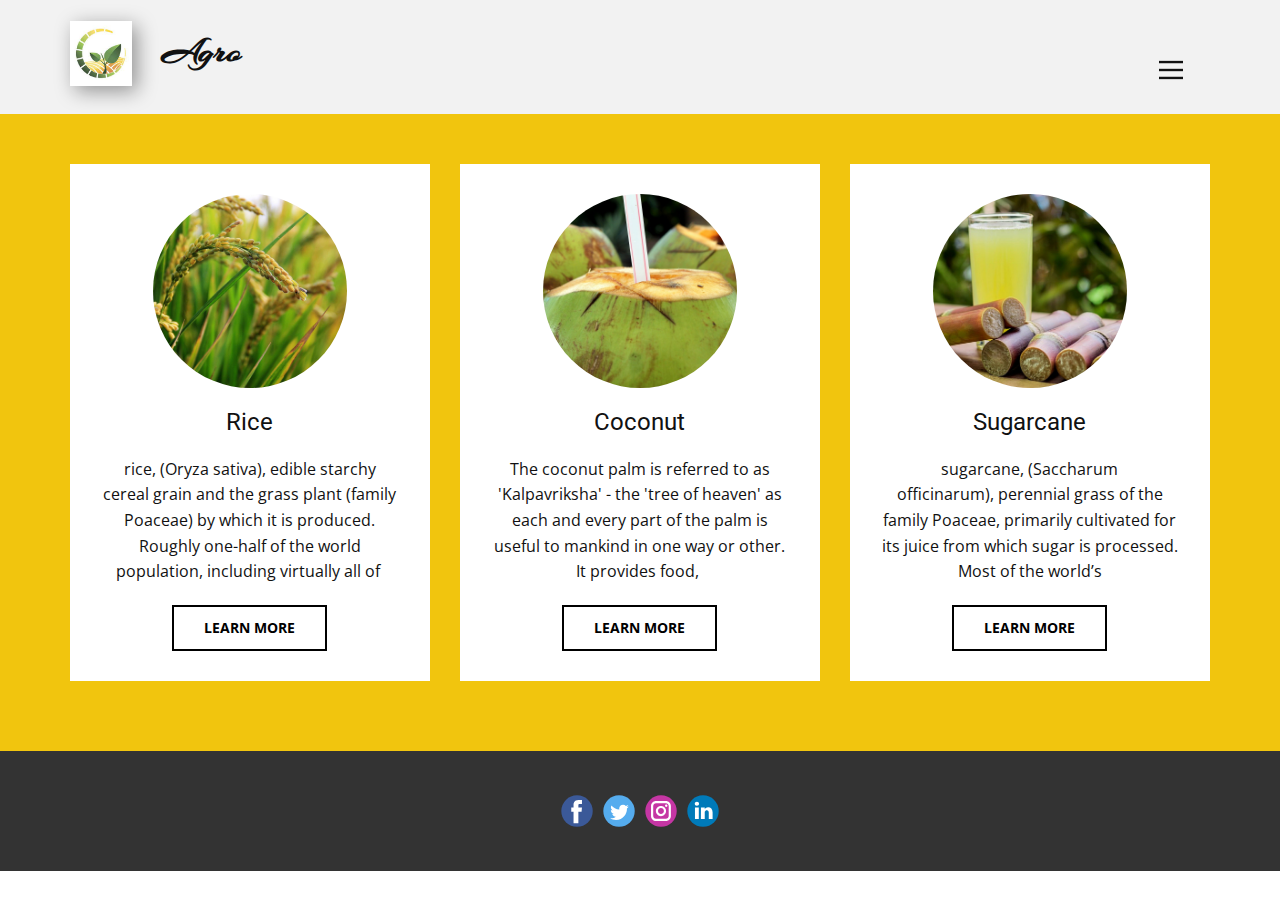
<file: crop husbandry1/Home.html>
<!DOCTYPE html>
<html style="font-size: 16px;">
  <head>
    <meta name="viewport" content="width=device-width, initial-scale=1.0">
    <meta charset="utf-8">
    <meta name="keywords" content="INTUITIVE">
    <meta name="description" content="">
    <meta name="page_type" content="np-template-header-footer-from-plugin">
    <title>Home</title>
    <link rel="stylesheet" href="nicepage.css" media="screen">
<link rel="stylesheet" href="Home.css" media="screen">
    <script class="u-script" type="text/javascript" src="jquery.js" defer=""></script>
    <script class="u-script" type="text/javascript" src="nicepage.js" defer=""></script>
    <meta name="generator" content="Nicepage 3.30.0, nicepage.com">
    <link id="u-theme-google-font" rel="stylesheet" href="https://fonts.googleapis.com/css?family=Roboto:100,100i,300,300i,400,400i,500,500i,700,700i,900,900i|Open+Sans:300,300i,400,400i,600,600i,700,700i,800,800i">
    <link id="u-page-google-font" rel="stylesheet" href="https://fonts.googleapis.com/css?family=Arizonia:400">
    
    
    <script type="application/ld+json">{
		"@context": "http://schema.org",
		"@type": "Organization",
		"name": "Site1",
		"logo": "images/download.jpg",
		"sameAs": []
}</script>
    <meta name="theme-color" content="#478ac9">
    <meta property="og:title" content="Home">
    <meta property="og:description" content="">
    <meta property="og:type" content="website">
  </head>
  <body class="u-body"><header class="u-clearfix u-grey-5 u-header u-header" id="sec-5957"><div class="u-clearfix u-sheet u-sheet-1">
        <p class="u-custom-font u-text u-text-default u-text-1">
          <a class="u-active-white u-border-none u-btn u-button-style u-none u-text-body-color u-btn-1" href="Home.html" data-page-id="50426295">
            <span style="font-size: 2.25rem; font-weight: 700;"> Agro&nbsp; </span>
            <br>
          </a>
        </p>
        <a href="Home.html" data-page-id="50426295" class="u-image u-logo u-image-1" data-image-width="219" data-image-height="230">
          <img src="images/download.jpg" class="u-logo-image u-logo-image-1">
        </a>
        <nav class="u-align-left u-menu u-menu-dropdown u-nav-spacing-25 u-offcanvas u-menu-1" data-responsive-from="XL">
          <div class="menu-collapse">
            <a class="u-button-style u-nav-link" href="#" style="padding: 4px 0px; font-size: calc(1em + 8px);">
              <svg class="u-svg-link" preserveAspectRatio="xMidYMin slice" viewBox="0 0 302 302" style=""><use xmlns:xlink="http://www.w3.org/1999/xlink" xlink:href="#svg-7b92"></use></svg>
              <svg xmlns="http://www.w3.org/2000/svg" xmlns:xlink="http://www.w3.org/1999/xlink" version="1.1" id="svg-7b92" x="0px" y="0px" viewBox="0 0 302 302" style="enable-background:new 0 0 302 302;" xml:space="preserve" class="u-svg-content"><g><rect y="36" width="302" height="30"></rect><rect y="236" width="302" height="30"></rect><rect y="136" width="302" height="30"></rect>
</g><g></g><g></g><g></g><g></g><g></g><g></g><g></g><g></g><g></g><g></g><g></g><g></g><g></g><g></g><g></g></svg>
            </a>
          </div>
          <div class="u-custom-menu u-nav-container">
            <ul class="u-nav u-unstyled u-nav-1"><li class="u-nav-item"><a class="u-button-style u-nav-link u-text-active-palette-1-base u-text-hover-palette-2-base" href="Home.html" style="padding: 10px 20px;">Home</a>
</li><li class="u-nav-item"><a class="u-button-style u-nav-link u-text-active-palette-1-base u-text-hover-palette-2-base" href="Coconut.html" target="_blank" style="padding: 10px 20px;">Coconut</a>
</li><li class="u-nav-item"><a class="u-button-style u-nav-link u-text-active-palette-1-base u-text-hover-palette-2-base" href="Rice.html" target="_blank" style="padding: 10px 20px;">Rice</a>
</li><li class="u-nav-item"><a class="u-button-style u-nav-link u-text-active-palette-1-base u-text-hover-palette-2-base" href="Sugarcane.html" target="_blank" style="padding: 10px 20px;">Sugarcane</a>
</li></ul>
          </div>
          <div class="u-custom-menu u-nav-container-collapse">
            <div class="u-align-center u-black u-container-style u-inner-container-layout u-opacity u-opacity-95 u-sidenav">
              <div class="u-inner-container-layout u-sidenav-overflow">
                <div class="u-menu-close"></div>
                <ul class="u-align-center u-nav u-popupmenu-items u-unstyled u-nav-2"><li class="u-nav-item"><a class="u-button-style u-nav-link" href="Home.html" style="padding: 10px 20px;">Home</a>
</li><li class="u-nav-item"><a class="u-button-style u-nav-link" href="Coconut.html" target="_blank" style="padding: 10px 20px;">Coconut</a>
</li><li class="u-nav-item"><a class="u-button-style u-nav-link" href="Rice.html" target="_blank" style="padding: 10px 20px;">Rice</a>
</li><li class="u-nav-item"><a class="u-button-style u-nav-link" href="Sugarcane.html" target="_blank" style="padding: 10px 20px;">Sugarcane</a>
</li></ul>
              </div>
            </div>
            <div class="u-black u-menu-overlay u-opacity u-opacity-70"></div>
          </div>
        </nav>
      </div></header>
    <section class="u-align-center u-clearfix u-palette-3-base u-section-1" id="carousel_447e">
      <div class="u-clearfix u-sheet u-sheet-1">
        <div class="u-expanded-width u-list u-list-1">
          <div class="u-repeater u-repeater-1">
            <div class="u-align-center u-container-style u-list-item u-repeater-item u-white u-list-item-1">
              <div class="u-container-layout u-similar-container u-container-layout-1">
                <div alt="" class="u-image u-image-circle u-image-1" data-image-width="1280" data-image-height="848"></div>
                <h4 class="u-text u-text-1">Rice</h4>
                <p class="u-text u-text-2"> rice, (Oryza sativa), edible starchy cereal grain and the grass plant (family Poaceae) by which it is produced. Roughly one-half of the world population, including virtually all of&nbsp;</p>
                <a href="Rice.html" data-page-id="440310972" class="u-border-2 u-border-black u-btn u-button-style u-hover-black u-none u-text-black u-text-hover-white u-btn-1" target="_blank">learn more</a>
              </div>
            </div>
            <div class="u-align-center u-container-style u-list-item u-repeater-item u-white u-list-item-2">
              <div class="u-container-layout u-similar-container u-container-layout-2">
                <div alt="" class="u-image u-image-circle u-image-2" data-image-width="1280" data-image-height="853"></div>
                <h4 class="u-text u-text-3">Coconut</h4>
                <p class="u-text u-text-4"> The coconut palm is referred to as 'Kalpavriksha' - the 'tree of heaven' as each and every part of the palm is useful to mankind in one way or other. It provides food,&nbsp;</p>
                <a href="Coconut.html" data-page-id="767129041" class="u-border-2 u-border-black u-btn u-button-style u-hover-black u-none u-text-black u-text-hover-white u-btn-2" target="_blank">learn more</a>
              </div>
            </div>
            <div class="u-align-center u-container-style u-list-item u-repeater-item u-white u-list-item-3">
              <div class="u-container-layout u-similar-container u-container-layout-3">
                <div alt="" class="u-image u-image-circle u-image-3" data-image-width="1280" data-image-height="853"></div>
                <h4 class="u-text u-text-5">Sugarcane<br>
                </h4>
                <p class="u-text u-text-6"> sugarcane, (Saccharum officinarum),&nbsp;perennial&nbsp;grass&nbsp;of the family&nbsp;Poaceae, primarily&nbsp;cultivated&nbsp;for its juice from which&nbsp;sugar&nbsp;is processed. Most of the world’s</p>
                <a href="Sugarcane.html" data-page-id="1630618573" class="u-border-2 u-border-black u-btn u-button-style u-hover-black u-none u-text-black u-text-hover-white u-btn-3" target="_blank">learn more</a>
              </div>
            </div>
          </div>
        </div>
      </div>
    </section>
    
    
    <footer class="u-clearfix u-footer u-grey-80" id="sec-c59f"><div class="u-clearfix u-sheet u-sheet-1">
        <div class="u-align-left u-social-icons u-spacing-10 u-social-icons-1">
          <a class="u-social-url" title="facebook" target="_blank" href=""><span class="u-icon u-social-facebook u-social-icon u-icon-1"><svg class="u-svg-link" preserveAspectRatio="xMidYMin slice" viewBox="0 0 112 112" style=""><use xmlns:xlink="http://www.w3.org/1999/xlink" xlink:href="#svg-afda"></use></svg><svg class="u-svg-content" viewBox="0 0 112 112" x="0" y="0" id="svg-afda"><circle fill="currentColor" cx="56.1" cy="56.1" r="55"></circle><path fill="#FFFFFF" d="M73.5,31.6h-9.1c-1.4,0-3.6,0.8-3.6,3.9v8.5h12.6L72,58.3H60.8v40.8H43.9V58.3h-8V43.9h8v-9.2
            c0-6.7,3.1-17,17-17h12.5v13.9H73.5z"></path></svg></span>
          </a>
          <a class="u-social-url" title="twitter" target="_blank" href=""><span class="u-icon u-social-icon u-social-twitter u-icon-2"><svg class="u-svg-link" preserveAspectRatio="xMidYMin slice" viewBox="0 0 112 112" style=""><use xmlns:xlink="http://www.w3.org/1999/xlink" xlink:href="#svg-ecbe"></use></svg><svg class="u-svg-content" viewBox="0 0 112 112" x="0" y="0" id="svg-ecbe"><circle fill="currentColor" class="st0" cx="56.1" cy="56.1" r="55"></circle><path fill="#FFFFFF" d="M83.8,47.3c0,0.6,0,1.2,0,1.7c0,17.7-13.5,38.2-38.2,38.2C38,87.2,31,85,25,81.2c1,0.1,2.1,0.2,3.2,0.2
            c6.3,0,12.1-2.1,16.7-5.7c-5.9-0.1-10.8-4-12.5-9.3c0.8,0.2,1.7,0.2,2.5,0.2c1.2,0,2.4-0.2,3.5-0.5c-6.1-1.2-10.8-6.7-10.8-13.1
            c0-0.1,0-0.1,0-0.2c1.8,1,3.9,1.6,6.1,1.7c-3.6-2.4-6-6.5-6-11.2c0-2.5,0.7-4.8,1.8-6.7c6.6,8.1,16.5,13.5,27.6,14
            c-0.2-1-0.3-2-0.3-3.1c0-7.4,6-13.4,13.4-13.4c3.9,0,7.3,1.6,9.8,4.2c3.1-0.6,5.9-1.7,8.5-3.3c-1,3.1-3.1,5.8-5.9,7.4
            c2.7-0.3,5.3-1,7.7-2.1C88.7,43,86.4,45.4,83.8,47.3z"></path></svg></span>
          </a>
          <a class="u-social-url" title="instagram" target="_blank" href=""><span class="u-icon u-social-icon u-social-instagram u-icon-3"><svg class="u-svg-link" preserveAspectRatio="xMidYMin slice" viewBox="0 0 112 112" style=""><use xmlns:xlink="http://www.w3.org/1999/xlink" xlink:href="#svg-f06e"></use></svg><svg class="u-svg-content" viewBox="0 0 112 112" x="0" y="0" id="svg-f06e"><circle fill="currentColor" cx="56.1" cy="56.1" r="55"></circle><path fill="#FFFFFF" d="M55.9,38.2c-9.9,0-17.9,8-17.9,17.9C38,66,46,74,55.9,74c9.9,0,17.9-8,17.9-17.9C73.8,46.2,65.8,38.2,55.9,38.2
            z M55.9,66.4c-5.7,0-10.3-4.6-10.3-10.3c-0.1-5.7,4.6-10.3,10.3-10.3c5.7,0,10.3,4.6,10.3,10.3C66.2,61.8,61.6,66.4,55.9,66.4z"></path><path fill="#FFFFFF" d="M74.3,33.5c-2.3,0-4.2,1.9-4.2,4.2s1.9,4.2,4.2,4.2s4.2-1.9,4.2-4.2S76.6,33.5,74.3,33.5z"></path><path fill="#FFFFFF" d="M73.1,21.3H38.6c-9.7,0-17.5,7.9-17.5,17.5v34.5c0,9.7,7.9,17.6,17.5,17.6h34.5c9.7,0,17.5-7.9,17.5-17.5V38.8
            C90.6,29.1,82.7,21.3,73.1,21.3z M83,73.3c0,5.5-4.5,9.9-9.9,9.9H38.6c-5.5,0-9.9-4.5-9.9-9.9V38.8c0-5.5,4.5-9.9,9.9-9.9h34.5
            c5.5,0,9.9,4.5,9.9,9.9V73.3z"></path></svg></span>
          </a>
          <a class="u-social-url" title="linkedin" target="_blank" href=""><span class="u-icon u-social-icon u-social-linkedin u-icon-4"><svg class="u-svg-link" preserveAspectRatio="xMidYMin slice" viewBox="0 0 112 112" style=""><use xmlns:xlink="http://www.w3.org/1999/xlink" xlink:href="#svg-6f8b"></use></svg><svg class="u-svg-content" viewBox="0 0 112 112" x="0" y="0" id="svg-6f8b"><circle fill="currentColor" cx="56.1" cy="56.1" r="55"></circle><path fill="#FFFFFF" d="M41.3,83.7H27.9V43.4h13.4V83.7z M34.6,37.9L34.6,37.9c-4.6,0-7.5-3.1-7.5-7c0-4,3-7,7.6-7s7.4,3,7.5,7
            C42.2,34.8,39.2,37.9,34.6,37.9z M89.6,83.7H76.2V62.2c0-5.4-1.9-9.1-6.8-9.1c-3.7,0-5.9,2.5-6.9,4.9c-0.4,0.9-0.4,2.1-0.4,3.3v22.5
            H48.7c0,0,0.2-36.5,0-40.3h13.4v5.7c1.8-2.7,5-6.7,12.1-6.7c8.8,0,15.4,5.8,15.4,18.1V83.7z"></path></svg></span>
          </a>
        </div>
      </div></footer>
  </body>
</html>
</file>
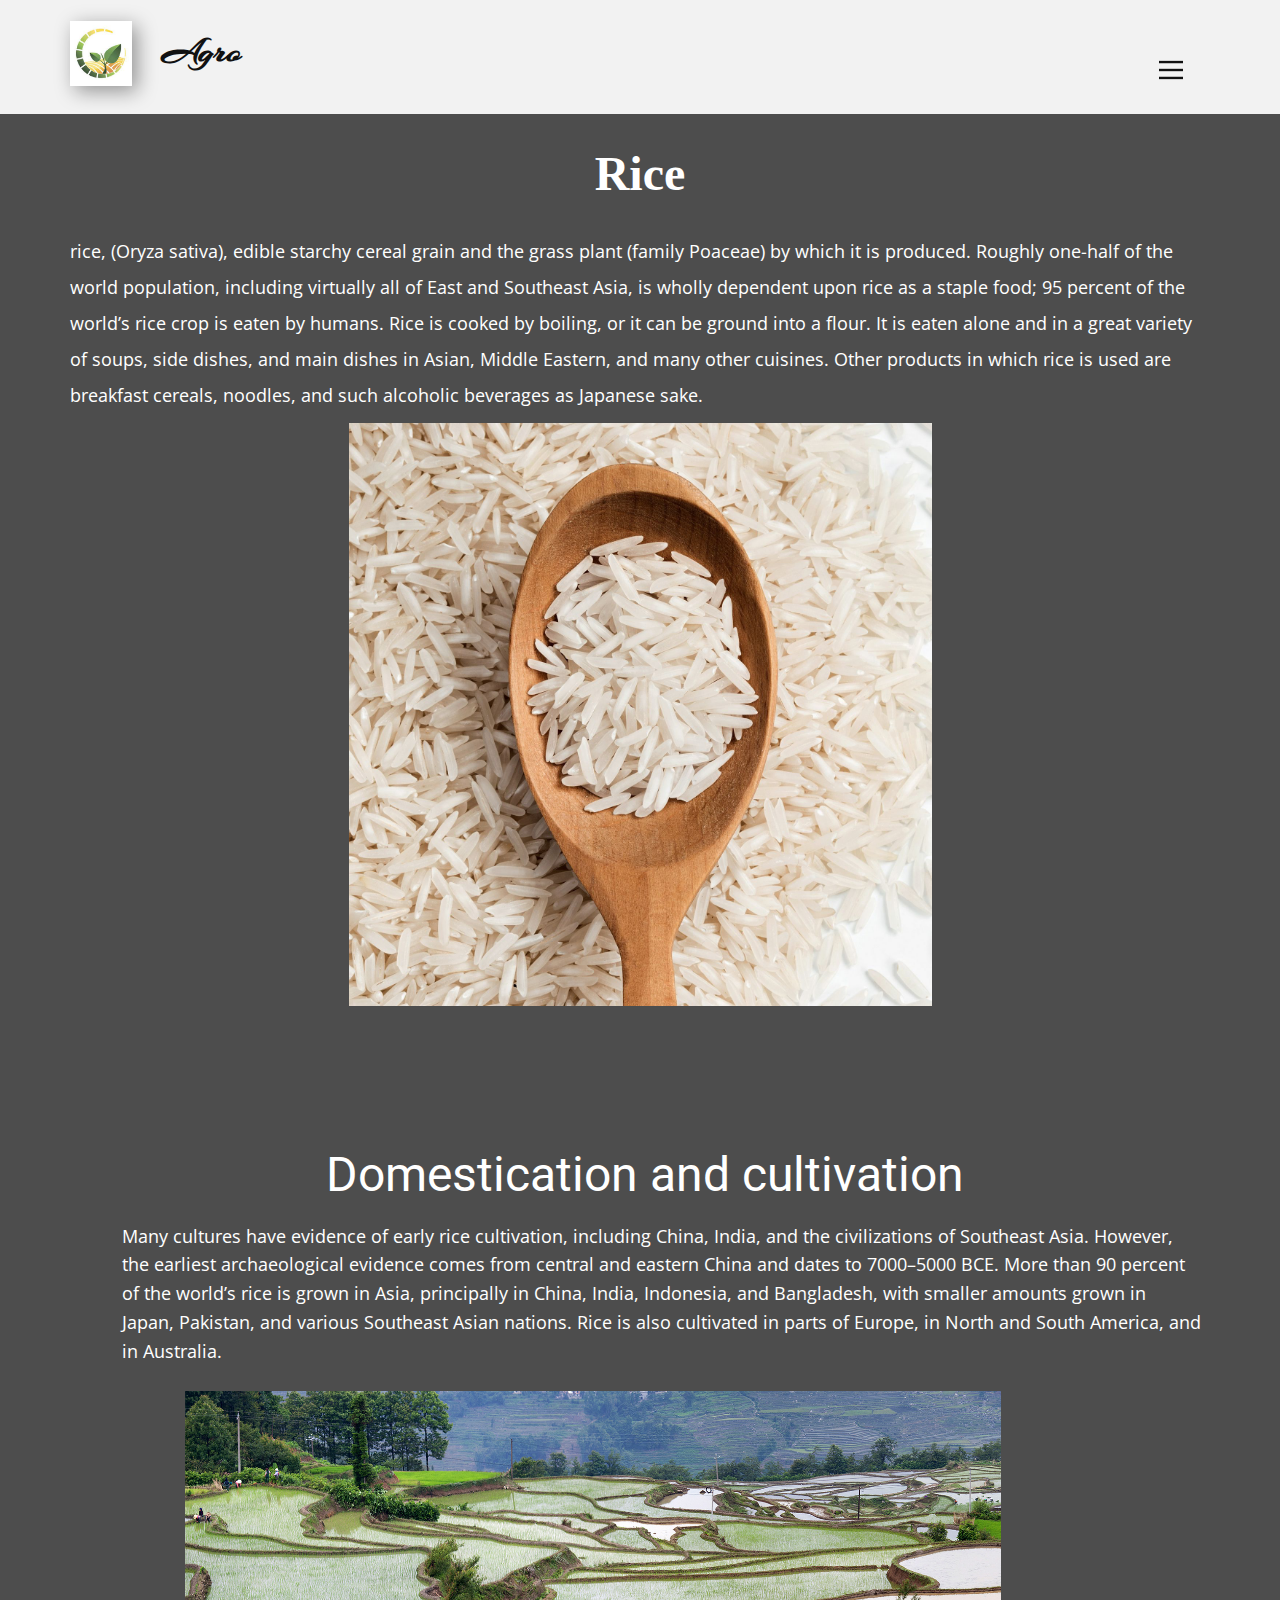
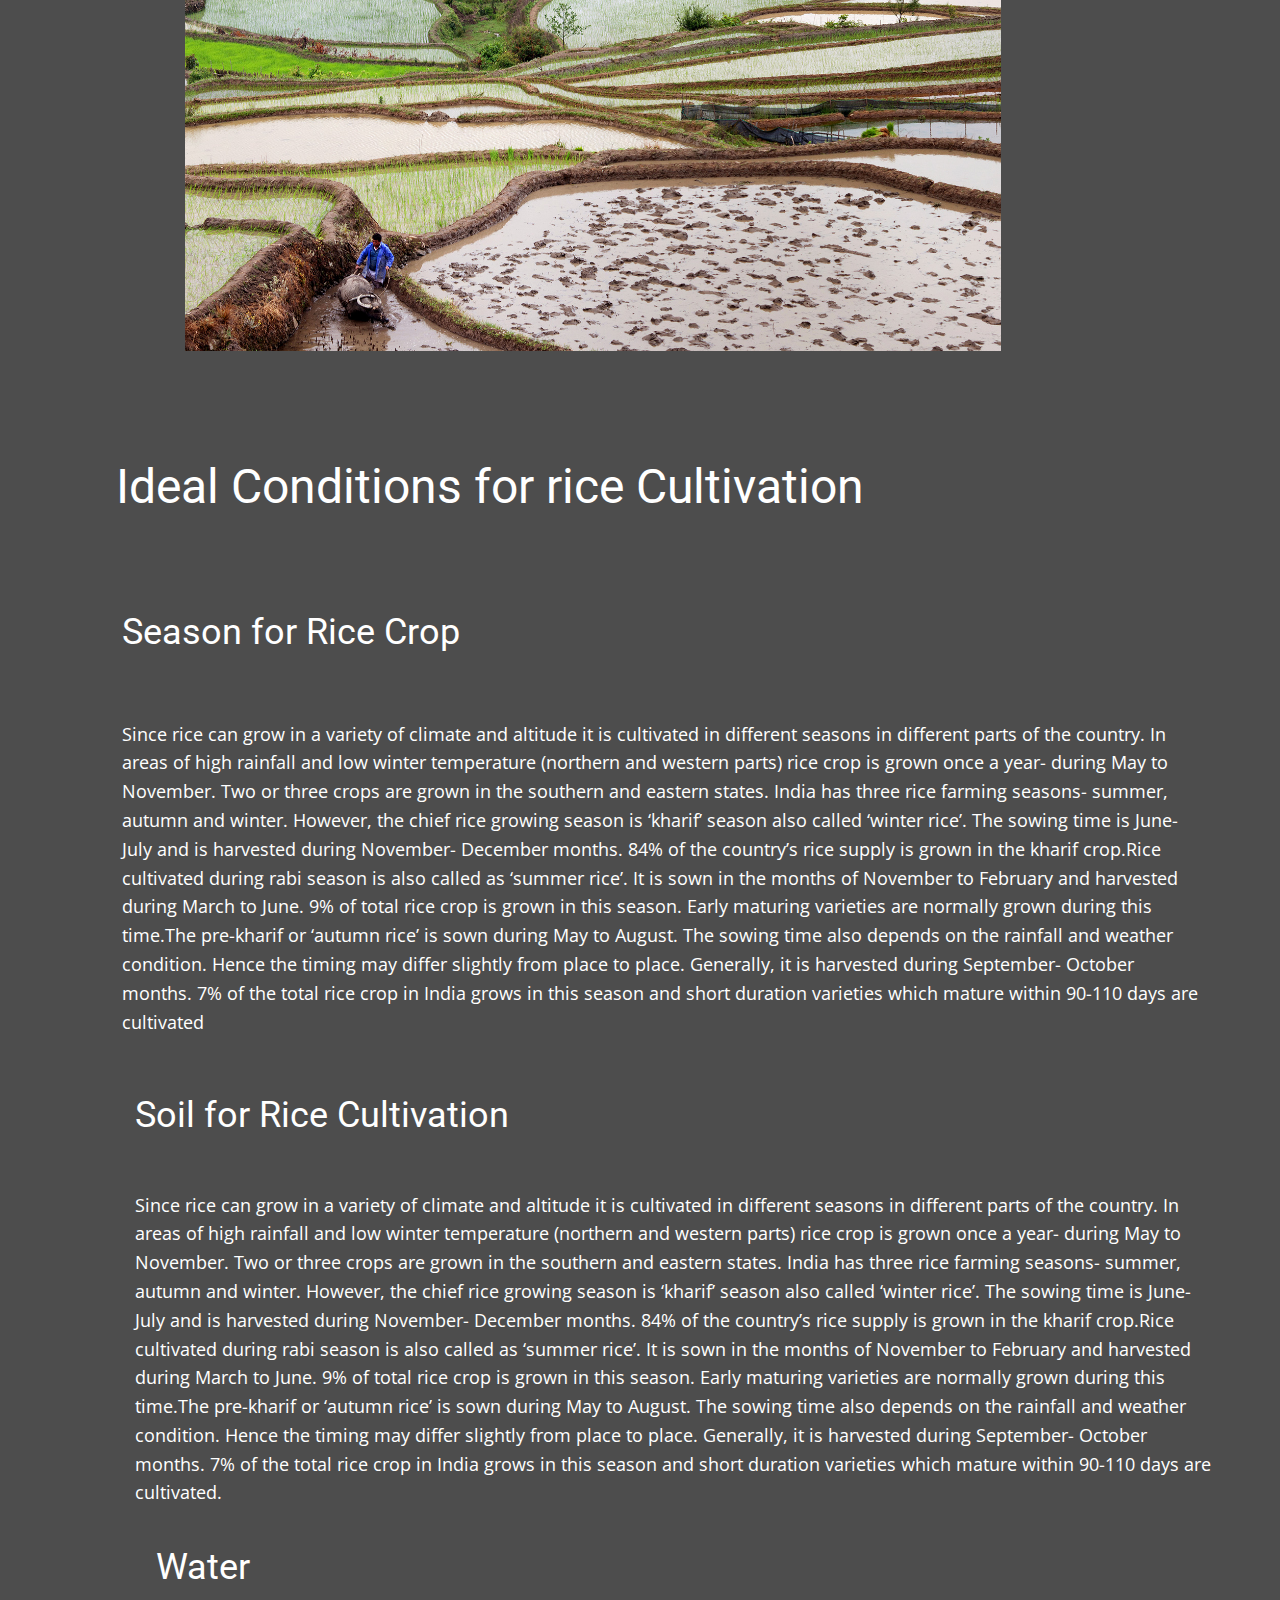
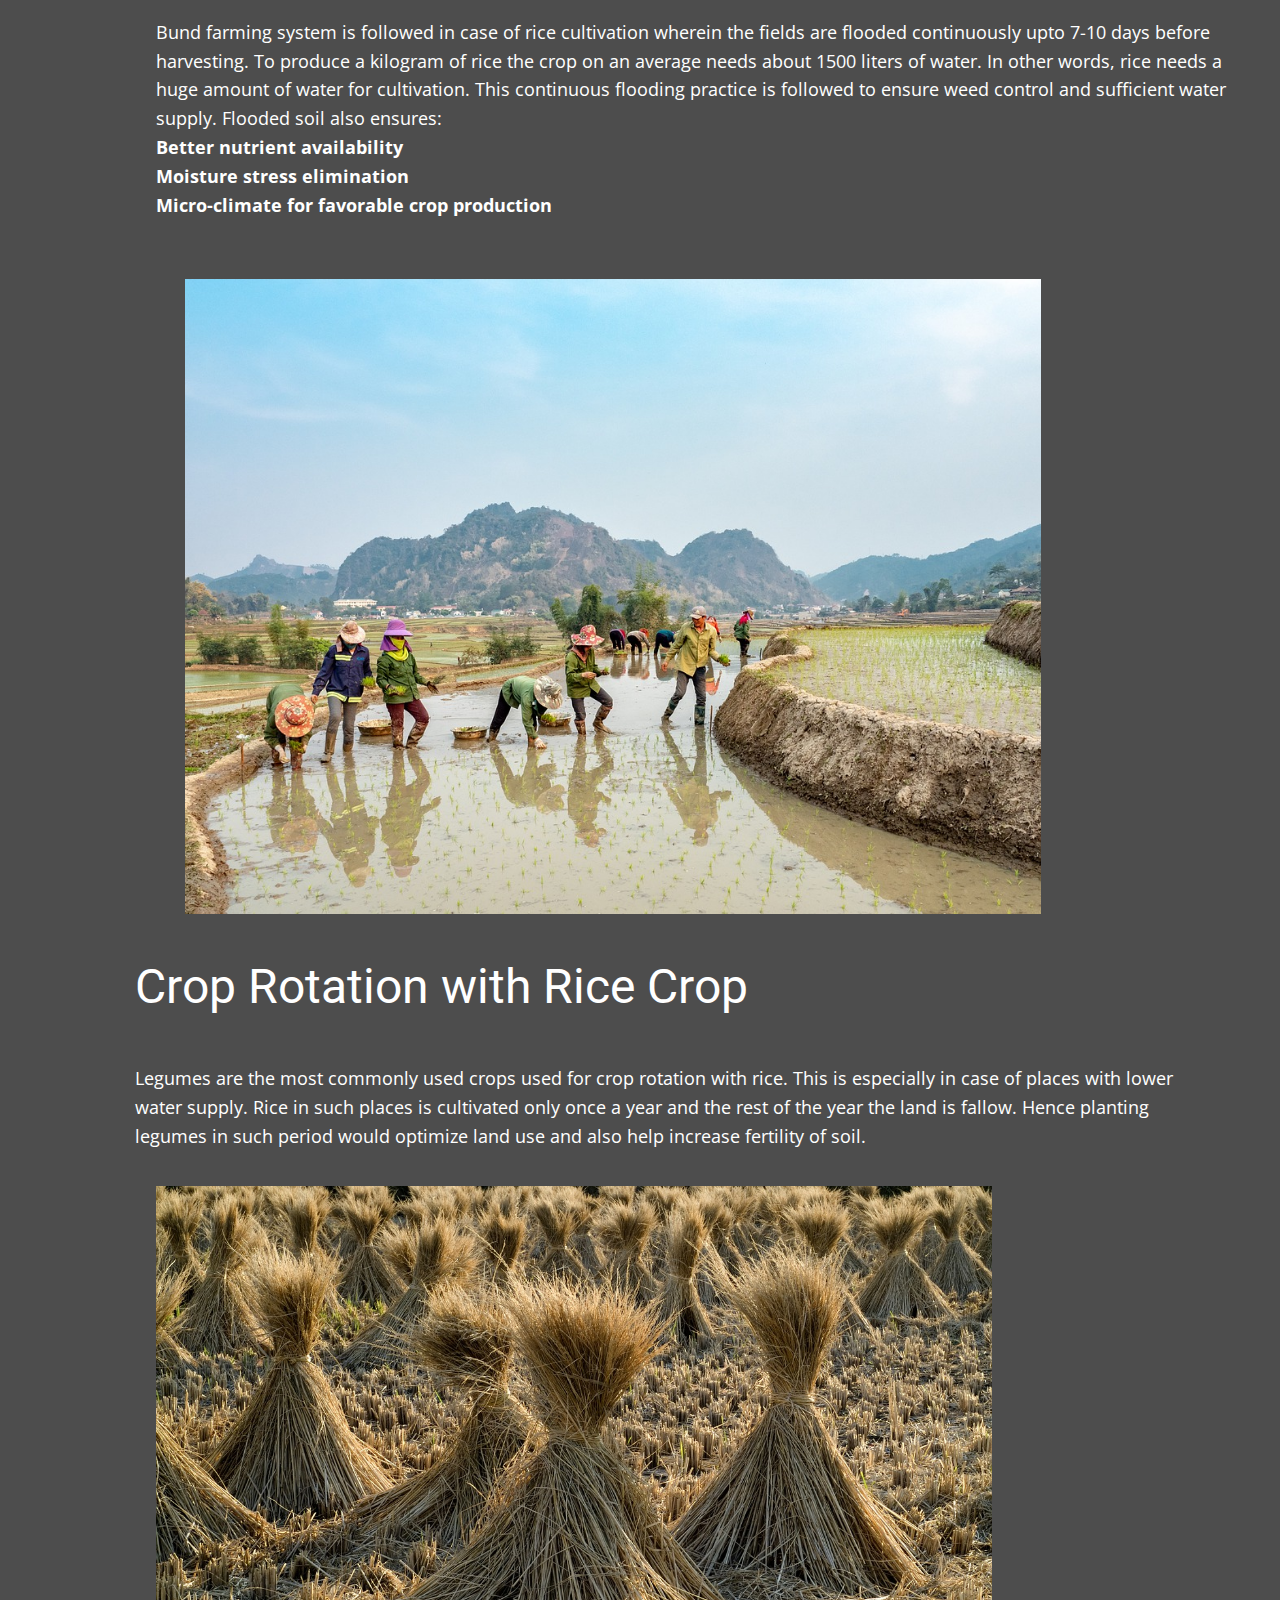
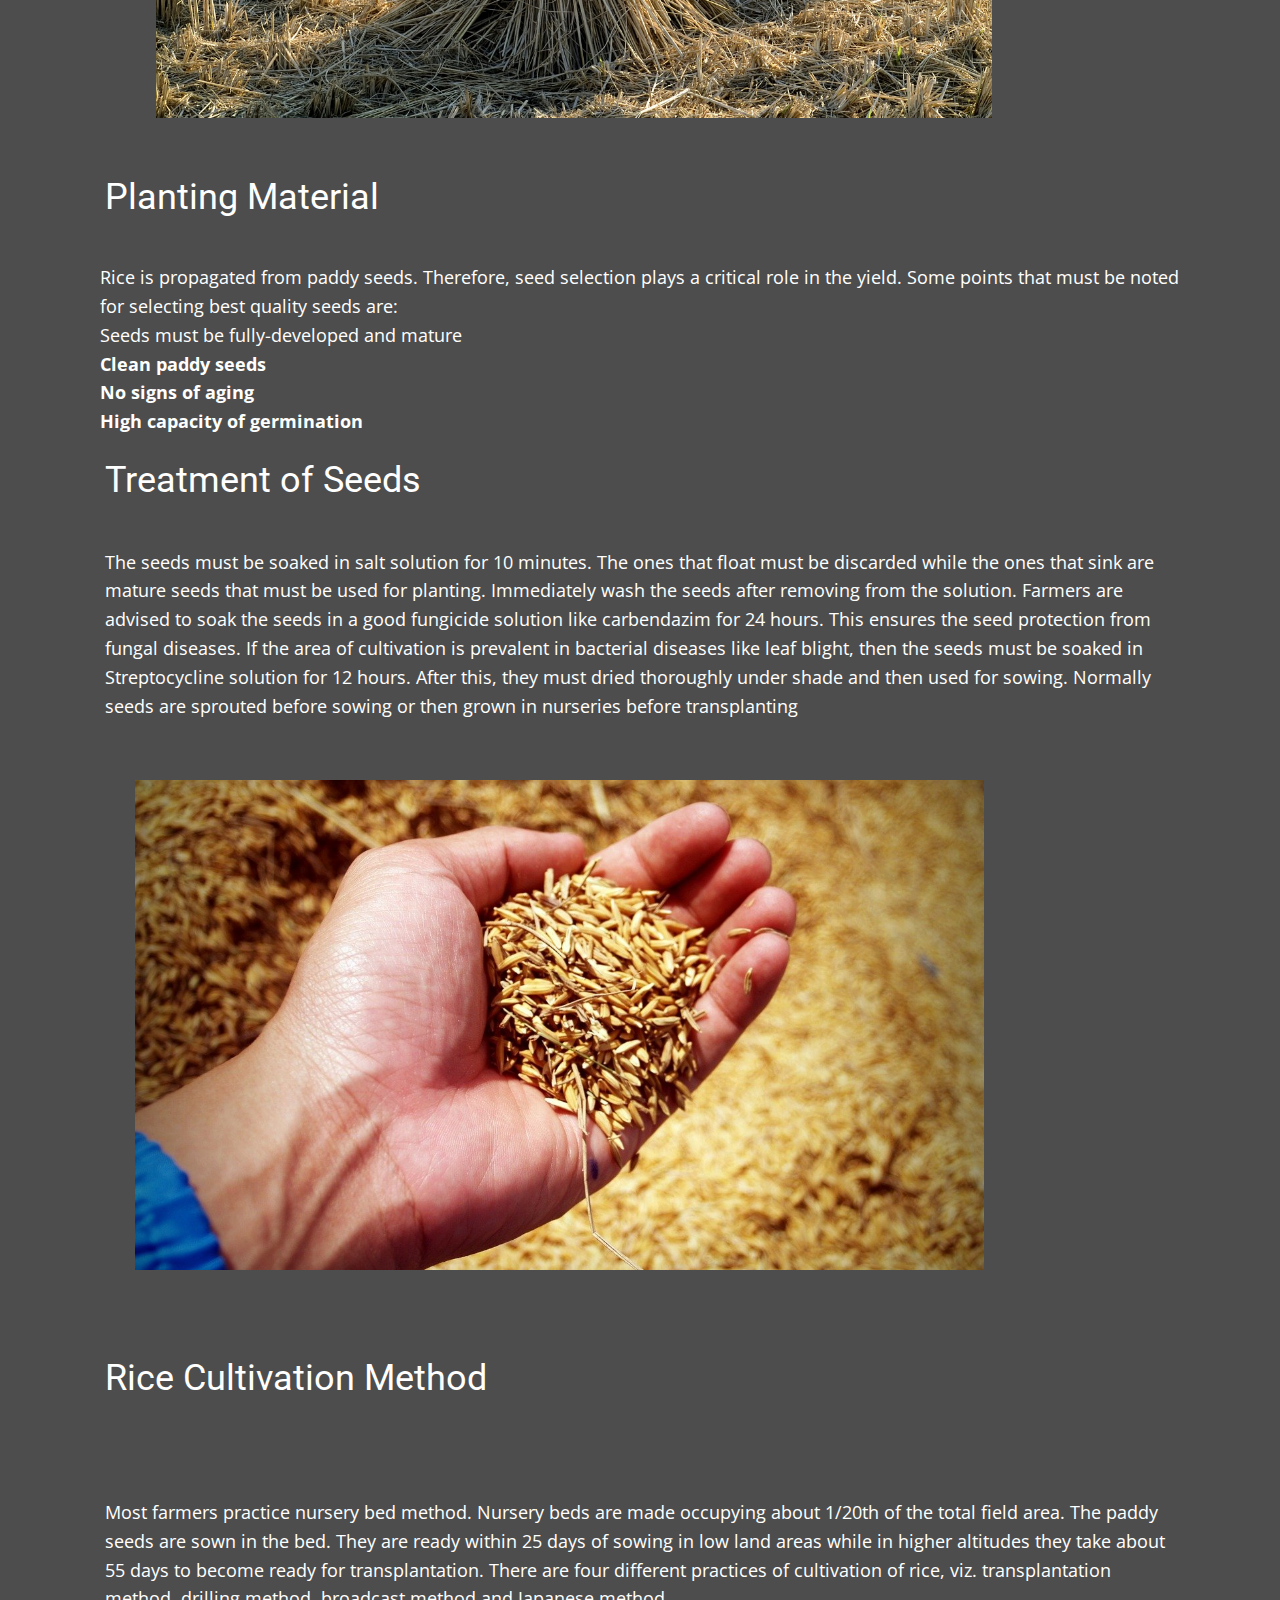
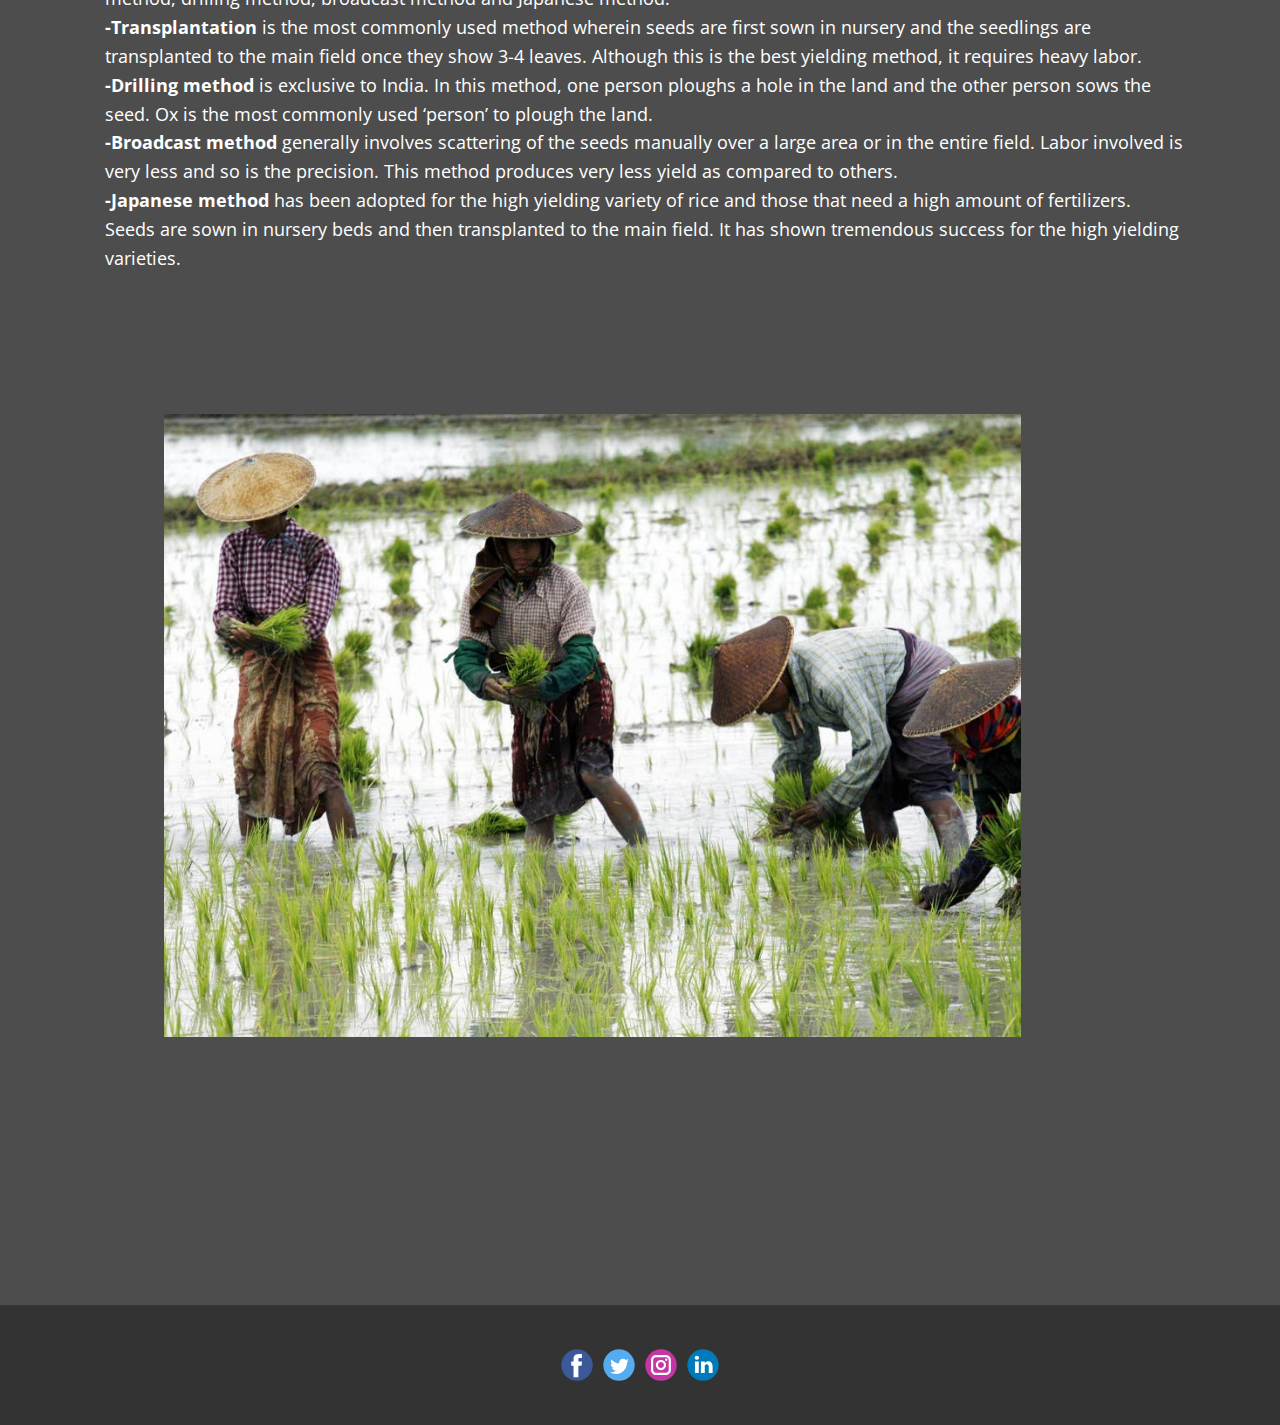
<file: crop husbandry1/Rice.html>
<!DOCTYPE html>
<html style="font-size: 16px;">
  <head>
    <meta name="viewport" content="width=device-width, initial-scale=1.0">
    <meta charset="utf-8">
    <meta name="keywords" content="​Domestication and cultivation, Ideal Conditions for rice Cultivation, ​Season for Rice Crop, ​Soil for Rice Cultivation, Planting Material, ​Water, ​Crop Rotation with Rice Crop, Planting Material, Treatment of Seeds, ​Rice Cultivation Method">
    <meta name="description" content="">
    <meta name="page_type" content="np-template-header-footer-from-plugin">
    <title>Rice</title>
    <link rel="stylesheet" href="nicepage.css" media="screen">
<link rel="stylesheet" href="Rice.css" media="screen">
    <script class="u-script" type="text/javascript" src="jquery.js" defer=""></script>
    <script class="u-script" type="text/javascript" src="nicepage.js" defer=""></script>
    <meta name="generator" content="Nicepage 3.30.0, nicepage.com">
    <link id="u-theme-google-font" rel="stylesheet" href="https://fonts.googleapis.com/css?family=Roboto:100,100i,300,300i,400,400i,500,500i,700,700i,900,900i|Open+Sans:300,300i,400,400i,600,600i,700,700i,800,800i">
    <link id="u-page-google-font" rel="stylesheet" href="https://fonts.googleapis.com/css?family=Arizonia:400">
    
    
    <script type="application/ld+json">{
		"@context": "http://schema.org",
		"@type": "Organization",
		"name": "Site1",
		"logo": "images/download.jpg",
		"sameAs": []
}</script>
    <meta name="theme-color" content="#478ac9">
    <meta property="og:title" content="Rice">
    <meta property="og:description" content="">
    <meta property="og:type" content="website">
  </head>
  <body class="u-body"><header class="u-clearfix u-grey-5 u-header u-header" id="sec-5957"><div class="u-clearfix u-sheet u-sheet-1">
        <p class="u-custom-font u-text u-text-default u-text-1">
          <a class="u-active-white u-border-none u-btn u-button-style u-none u-text-body-color u-btn-1" href="Home.html" data-page-id="50426295">
            <span style="font-size: 2.25rem; font-weight: 700;"> Agro&nbsp; </span>
            <br>
          </a>
        </p>
        <a href="Home.html" data-page-id="50426295" class="u-image u-logo u-image-1" data-image-width="219" data-image-height="230">
          <img src="images/download.jpg" class="u-logo-image u-logo-image-1">
        </a>
        <nav class="u-align-left u-menu u-menu-dropdown u-nav-spacing-25 u-offcanvas u-menu-1" data-responsive-from="XL">
          <div class="menu-collapse">
            <a class="u-button-style u-nav-link" href="#" style="padding: 4px 0px; font-size: calc(1em + 8px);">
              <svg class="u-svg-link" preserveAspectRatio="xMidYMin slice" viewBox="0 0 302 302" style=""><use xmlns:xlink="http://www.w3.org/1999/xlink" xlink:href="#svg-7b92"></use></svg>
              <svg xmlns="http://www.w3.org/2000/svg" xmlns:xlink="http://www.w3.org/1999/xlink" version="1.1" id="svg-7b92" x="0px" y="0px" viewBox="0 0 302 302" style="enable-background:new 0 0 302 302;" xml:space="preserve" class="u-svg-content"><g><rect y="36" width="302" height="30"></rect><rect y="236" width="302" height="30"></rect><rect y="136" width="302" height="30"></rect>
</g><g></g><g></g><g></g><g></g><g></g><g></g><g></g><g></g><g></g><g></g><g></g><g></g><g></g><g></g><g></g></svg>
            </a>
          </div>
          <div class="u-custom-menu u-nav-container">
            <ul class="u-nav u-unstyled u-nav-1"><li class="u-nav-item"><a class="u-button-style u-nav-link u-text-active-palette-1-base u-text-hover-palette-2-base" href="Home.html" style="padding: 10px 20px;">Home</a>
</li><li class="u-nav-item"><a class="u-button-style u-nav-link u-text-active-palette-1-base u-text-hover-palette-2-base" href="Coconut.html" target="_blank" style="padding: 10px 20px;">Coconut</a>
</li><li class="u-nav-item"><a class="u-button-style u-nav-link u-text-active-palette-1-base u-text-hover-palette-2-base" href="Rice.html" target="_blank" style="padding: 10px 20px;">Rice</a>
</li><li class="u-nav-item"><a class="u-button-style u-nav-link u-text-active-palette-1-base u-text-hover-palette-2-base" href="Sugarcane.html" target="_blank" style="padding: 10px 20px;">Sugarcane</a>
</li></ul>
          </div>
          <div class="u-custom-menu u-nav-container-collapse">
            <div class="u-align-center u-black u-container-style u-inner-container-layout u-opacity u-opacity-95 u-sidenav">
              <div class="u-inner-container-layout u-sidenav-overflow">
                <div class="u-menu-close"></div>
                <ul class="u-align-center u-nav u-popupmenu-items u-unstyled u-nav-2"><li class="u-nav-item"><a class="u-button-style u-nav-link" href="Home.html" style="padding: 10px 20px;">Home</a>
</li><li class="u-nav-item"><a class="u-button-style u-nav-link" href="Coconut.html" target="_blank" style="padding: 10px 20px;">Coconut</a>
</li><li class="u-nav-item"><a class="u-button-style u-nav-link" href="Rice.html" target="_blank" style="padding: 10px 20px;">Rice</a>
</li><li class="u-nav-item"><a class="u-button-style u-nav-link" href="Sugarcane.html" target="_blank" style="padding: 10px 20px;">Sugarcane</a>
</li></ul>
              </div>
            </div>
            <div class="u-black u-menu-overlay u-opacity u-opacity-70"></div>
          </div>
        </nav>
      </div></header>
    <section class="u-clearfix u-grey-70 u-section-1" id="sec-d289">
      <div class="u-clearfix u-sheet u-valign-top u-sheet-1">
        <div class="fr-view u-align-center u-clearfix u-rich-text u-text u-text-1">
          <p>
            <span style="font-size: 3rem;">
              <span class="u-text-body-alt-color">
                <span class="u-custom-font" style="font-family: &quot;Archivo Black&quot;; font-weight: 700;">Rice</span>
              </span>
            </span>
          </p>
          <p style="text-align: left;">
            <span style="line-height: 2.0;">
              <span style="font-size: 1.125rem;">rice, (Oryza sativa), edible starchy cereal grain and the grass plant (family Poaceae) by which it is produced. Roughly one-half of the world population, including virtually all of East and Southeast Asia, is wholly dependent upon rice as a staple food; 95 percent of the world’s rice crop is eaten by humans. Rice is cooked by boiling, or it can be ground into a flour. It is eaten alone and in a great variety of soups, side dishes, and main dishes in Asian, Middle Eastern, and many other cuisines. Other products in which rice is used are breakfast cereals, noodles, and such alcoholic beverages as Japanese sake.</span> &nbsp;<img src="images/rice.jpg" align="center" style="width: 583px;" class="fr-dib fr-fic" width="570">&nbsp;
            </span>
          </p>
        </div>
        <h1 class="u-align-center u-text u-text-2"> Domestication and cultivation</h1>
        <p class="u-align-left u-text u-text-3">
          <span style="font-size: 1.125rem;">Many cultures have evidence of early rice cultivation, including China, India, and the civilizations of Southeast Asia. However, the earliest archaeological evidence comes from central and eastern China and dates to 7000–5000 BCE. More than 90 percent of the world’s rice is grown in Asia, principally in China, India, Indonesia, and Bangladesh, with smaller amounts grown in Japan, Pakistan, and various Southeast Asian nations. Rice is also cultivated in parts of Europe, in North and South America, and in Australia.<br>
          </span>
          <br>
        </p>
        <img class="u-image u-image-default u-image-1" src="images/rice31.jpg" alt="" data-image-width="1600" data-image-height="1573">
        <h1 class="u-align-left u-text u-text-4">Ideal Conditions for rice Cultivation</h1>
        <h2 class="u-align-left u-text u-text-5"> Season for Rice Crop</h2>
        <p class="u-align-left u-text u-text-6"> Since rice can grow in a variety of climate and altitude it is cultivated in different seasons in different parts of the country. In areas of high rainfall and low winter temperature (northern and western parts) rice crop is grown once a year- during May to November. Two or three crops are grown in the southern and eastern states. India has three rice farming seasons- summer, autumn and winter. However, the chief rice growing season is ‘kharif’ season also called ‘winter rice’. The sowing time is June-July and is harvested during November- December months. 84% of the country’s rice supply is grown in the kharif crop.Rice cultivated during rabi season is also called as ‘summer rice’. It is sown in the months of November to February and harvested during March to June. 9% of total rice crop is grown in this season. Early maturing varieties are normally grown during this time.The pre-kharif or ‘autumn rice’ is sown during May to August. The sowing time also depends on the rainfall and weather condition. Hence the timing may differ slightly from place to place. Generally, it is harvested during September- October months. 7% of the total rice crop in India grows in this season and short duration varieties which mature within 90-110 days are cultivated</p>
        <h2 class="u-align-left u-text u-text-7"> Soil for Rice Cultivation</h2>
        <h2 class="u-align-left u-text u-text-8">Planting Material</h2>
        <p class="u-align-left u-text u-text-9"> Since rice can grow in a variety of climate and altitude it is cultivated in different seasons in different parts of the country. In areas of high rainfall and low winter temperature (northern and western parts) rice crop is grown once a year- during May to November. Two or three crops are grown in the southern and eastern states. India has three rice farming seasons- summer, autumn and winter. However, the chief rice growing season is ‘kharif’ season also called ‘winter rice’. The sowing time is June-July and is harvested during November- December months. 84% of the country’s rice supply is grown in the kharif crop.Rice cultivated during rabi season is also called as ‘summer rice’. It is sown in the months of November to February and harvested during March to June. 9% of total rice crop is grown in this season. Early maturing varieties are normally grown during this time.The pre-kharif or ‘autumn rice’ is sown during May to August. The sowing time also depends on the rainfall and weather condition. Hence the timing may differ slightly from place to place. Generally, it is harvested during September- October months. 7% of the total rice crop in India grows in this season and short duration varieties which mature within 90-110 days are cultivated.</p>
        <h2 class="u-align-left u-text u-text-10"> Water</h2>
        <p class="u-align-left u-text u-text-11"> Bund farming system is followed in case of rice cultivation wherein the fields are flooded continuously upto 7-10 days before harvesting. To produce a kilogram of rice the crop on an average needs about 1500 liters of water. In other words, rice needs a huge amount of water for cultivation. This continuous flooding practice is followed to ensure weed control and sufficient water supply. Flooded soil also ensures:<br>
          <span style="font-weight: 700;">Better nutrient availability<br>Moisture stress elimination<br>Micro-climate for favorable crop production
          </span>
        </p>
        <img class="u-image u-image-default u-image-2" src="images/f8b6d33ab6e898afed5f3d079d32625355e693365c7afa412268d307948f70e345d6e7e70e3fd90d43ae9140ce62a334d4f8bee5c9a556019e18d9_1280.jpg" alt="" data-image-width="1280" data-image-height="777">
        <h1 class="u-align-left u-text u-text-12"> Crop Rotation with Rice Crop</h1>
        <p class="u-align-left u-text u-text-13"> Legumes are the most commonly used crops used for crop rotation with rice. This is especially in case of places with lower water supply. Rice in such places is cultivated only once a year and the rest of the year the land is fallow. Hence planting legumes in such period would optimize land use and also help increase fertility of soil.</p>
        <img class="u-image u-image-default u-image-3" src="images/7ff73f4d2870468b246fb1a9918ca1f78343cecc42d92a2445d9c1b0b61d1076972a862961865a1409f9e463335a9636863c69a1f0240c1527a76a_1280.jpg" alt="" data-image-width="1280" data-image-height="853">
        <h2 class="u-align-left u-text u-text-14">Planting Material</h2>
        <p class="u-align-left u-text u-text-15"> Rice is propagated from paddy seeds. Therefore, seed selection plays a critical role in the yield. Some points that must be noted for selecting best quality seeds are:<br>Seeds must be fully-developed and mature<br>
          <span style="font-weight: 700;">Clean paddy seeds<br>No signs of aging<br>High capacity of germination
          </span>
        </p>
        <h2 class="u-align-left u-text u-text-16">Treatment of Seeds</h2>
        <p class="u-align-left u-text u-text-17"> The seeds must be soaked in salt solution for 10 minutes. The ones that float must be discarded while the ones that sink are mature seeds that must be used for planting. Immediately wash the seeds after removing from the solution. Farmers are advised to soak the seeds in a good fungicide solution like carbendazim for 24 hours. This ensures the seed protection from fungal diseases. If the area of cultivation is prevalent in bacterial diseases like leaf blight, then the seeds must be soaked in Streptocycline solution for 12 hours. After this, they must dried thoroughly under shade and then used for sowing. Normally seeds are sprouted before sowing or then grown in nurseries before transplanting</p>
        <img class="u-image u-image-default u-image-4" src="images/21987427f5fd859de3bace7144abc628f3953a7a5569e2a2ec3122feb5348ceb787b1ebc8f8ebe1d0f8d3b92a1c800164a58078a4632f3d70f9bcb_1280.jpg" alt="" data-image-width="150" data-image-height="112">
        <h2 class="u-align-left u-text u-text-18"> Rice Cultivation Method</h2>
        <p class="u-align-left u-text u-text-19"> Most farmers practice nursery bed method. Nursery beds are made occupying about 1/20th of the total field area. The paddy seeds are sown in the bed. They are ready within 25 days of sowing in low land areas while in higher altitudes they take about 55 days to become ready for transplantation. There are four different practices of cultivation of rice, viz. transplantation method, drilling method, broadcast method and Japanese method.<br>
          <span style="font-weight: 700;">-Transplantation&nbsp;</span>is the most commonly used method wherein seeds are first sown in nursery and the seedlings are transplanted to the main field once they show 3-4 leaves. Although this is the best yielding method, it requires heavy labor.<br>
          <span style="font-weight: 700;">-Drilling method</span>&nbsp;is exclusive to India. In this method, one person ploughs a hole in the land and the other person sows the seed. Ox is the most commonly used ‘person’ to plough the land.<br>
          <span style="font-weight: 700;">-Broadcast method</span>&nbsp;generally involves scattering of the seeds manually over a large area or in the entire field. Labor involved is very less and so is the precision. This method produces very less yield as compared to others.<br>
          <span style="font-weight: 700;">-Japanese method</span>&nbsp;has been adopted for the high yielding variety of rice and those that need a high amount of fertilizers. Seeds are sown in nursery beds and then transplanted to the main field. It has shown tremendous success for the high yielding varieties.
        </p>
        <img class="u-image u-image-default u-image-5" src="images/rice-farming-paddies.jpg" alt="" data-image-width="982" data-image-height="726">
      </div>
    </section>
    
    
    <footer class="u-clearfix u-footer u-grey-80" id="sec-c59f"><div class="u-clearfix u-sheet u-sheet-1">
        <div class="u-align-left u-social-icons u-spacing-10 u-social-icons-1">
          <a class="u-social-url" title="facebook" target="_blank" href=""><span class="u-icon u-social-facebook u-social-icon u-icon-1"><svg class="u-svg-link" preserveAspectRatio="xMidYMin slice" viewBox="0 0 112 112" style=""><use xmlns:xlink="http://www.w3.org/1999/xlink" xlink:href="#svg-afda"></use></svg><svg class="u-svg-content" viewBox="0 0 112 112" x="0" y="0" id="svg-afda"><circle fill="currentColor" cx="56.1" cy="56.1" r="55"></circle><path fill="#FFFFFF" d="M73.5,31.6h-9.1c-1.4,0-3.6,0.8-3.6,3.9v8.5h12.6L72,58.3H60.8v40.8H43.9V58.3h-8V43.9h8v-9.2
            c0-6.7,3.1-17,17-17h12.5v13.9H73.5z"></path></svg></span>
          </a>
          <a class="u-social-url" title="twitter" target="_blank" href=""><span class="u-icon u-social-icon u-social-twitter u-icon-2"><svg class="u-svg-link" preserveAspectRatio="xMidYMin slice" viewBox="0 0 112 112" style=""><use xmlns:xlink="http://www.w3.org/1999/xlink" xlink:href="#svg-ecbe"></use></svg><svg class="u-svg-content" viewBox="0 0 112 112" x="0" y="0" id="svg-ecbe"><circle fill="currentColor" class="st0" cx="56.1" cy="56.1" r="55"></circle><path fill="#FFFFFF" d="M83.8,47.3c0,0.6,0,1.2,0,1.7c0,17.7-13.5,38.2-38.2,38.2C38,87.2,31,85,25,81.2c1,0.1,2.1,0.2,3.2,0.2
            c6.3,0,12.1-2.1,16.7-5.7c-5.9-0.1-10.8-4-12.5-9.3c0.8,0.2,1.7,0.2,2.5,0.2c1.2,0,2.4-0.2,3.5-0.5c-6.1-1.2-10.8-6.7-10.8-13.1
            c0-0.1,0-0.1,0-0.2c1.8,1,3.9,1.6,6.1,1.7c-3.6-2.4-6-6.5-6-11.2c0-2.5,0.7-4.8,1.8-6.7c6.6,8.1,16.5,13.5,27.6,14
            c-0.2-1-0.3-2-0.3-3.1c0-7.4,6-13.4,13.4-13.4c3.9,0,7.3,1.6,9.8,4.2c3.1-0.6,5.9-1.7,8.5-3.3c-1,3.1-3.1,5.8-5.9,7.4
            c2.7-0.3,5.3-1,7.7-2.1C88.7,43,86.4,45.4,83.8,47.3z"></path></svg></span>
          </a>
          <a class="u-social-url" title="instagram" target="_blank" href=""><span class="u-icon u-social-icon u-social-instagram u-icon-3"><svg class="u-svg-link" preserveAspectRatio="xMidYMin slice" viewBox="0 0 112 112" style=""><use xmlns:xlink="http://www.w3.org/1999/xlink" xlink:href="#svg-f06e"></use></svg><svg class="u-svg-content" viewBox="0 0 112 112" x="0" y="0" id="svg-f06e"><circle fill="currentColor" cx="56.1" cy="56.1" r="55"></circle><path fill="#FFFFFF" d="M55.9,38.2c-9.9,0-17.9,8-17.9,17.9C38,66,46,74,55.9,74c9.9,0,17.9-8,17.9-17.9C73.8,46.2,65.8,38.2,55.9,38.2
            z M55.9,66.4c-5.7,0-10.3-4.6-10.3-10.3c-0.1-5.7,4.6-10.3,10.3-10.3c5.7,0,10.3,4.6,10.3,10.3C66.2,61.8,61.6,66.4,55.9,66.4z"></path><path fill="#FFFFFF" d="M74.3,33.5c-2.3,0-4.2,1.9-4.2,4.2s1.9,4.2,4.2,4.2s4.2-1.9,4.2-4.2S76.6,33.5,74.3,33.5z"></path><path fill="#FFFFFF" d="M73.1,21.3H38.6c-9.7,0-17.5,7.9-17.5,17.5v34.5c0,9.7,7.9,17.6,17.5,17.6h34.5c9.7,0,17.5-7.9,17.5-17.5V38.8
            C90.6,29.1,82.7,21.3,73.1,21.3z M83,73.3c0,5.5-4.5,9.9-9.9,9.9H38.6c-5.5,0-9.9-4.5-9.9-9.9V38.8c0-5.5,4.5-9.9,9.9-9.9h34.5
            c5.5,0,9.9,4.5,9.9,9.9V73.3z"></path></svg></span>
          </a>
          <a class="u-social-url" title="linkedin" target="_blank" href=""><span class="u-icon u-social-icon u-social-linkedin u-icon-4"><svg class="u-svg-link" preserveAspectRatio="xMidYMin slice" viewBox="0 0 112 112" style=""><use xmlns:xlink="http://www.w3.org/1999/xlink" xlink:href="#svg-6f8b"></use></svg><svg class="u-svg-content" viewBox="0 0 112 112" x="0" y="0" id="svg-6f8b"><circle fill="currentColor" cx="56.1" cy="56.1" r="55"></circle><path fill="#FFFFFF" d="M41.3,83.7H27.9V43.4h13.4V83.7z M34.6,37.9L34.6,37.9c-4.6,0-7.5-3.1-7.5-7c0-4,3-7,7.6-7s7.4,3,7.5,7
            C42.2,34.8,39.2,37.9,34.6,37.9z M89.6,83.7H76.2V62.2c0-5.4-1.9-9.1-6.8-9.1c-3.7,0-5.9,2.5-6.9,4.9c-0.4,0.9-0.4,2.1-0.4,3.3v22.5
            H48.7c0,0,0.2-36.5,0-40.3h13.4v5.7c1.8-2.7,5-6.7,12.1-6.7c8.8,0,15.4,5.8,15.4,18.1V83.7z"></path></svg></span>
          </a>
        </div>
      </div></footer>
  </body>
</html>
</file>
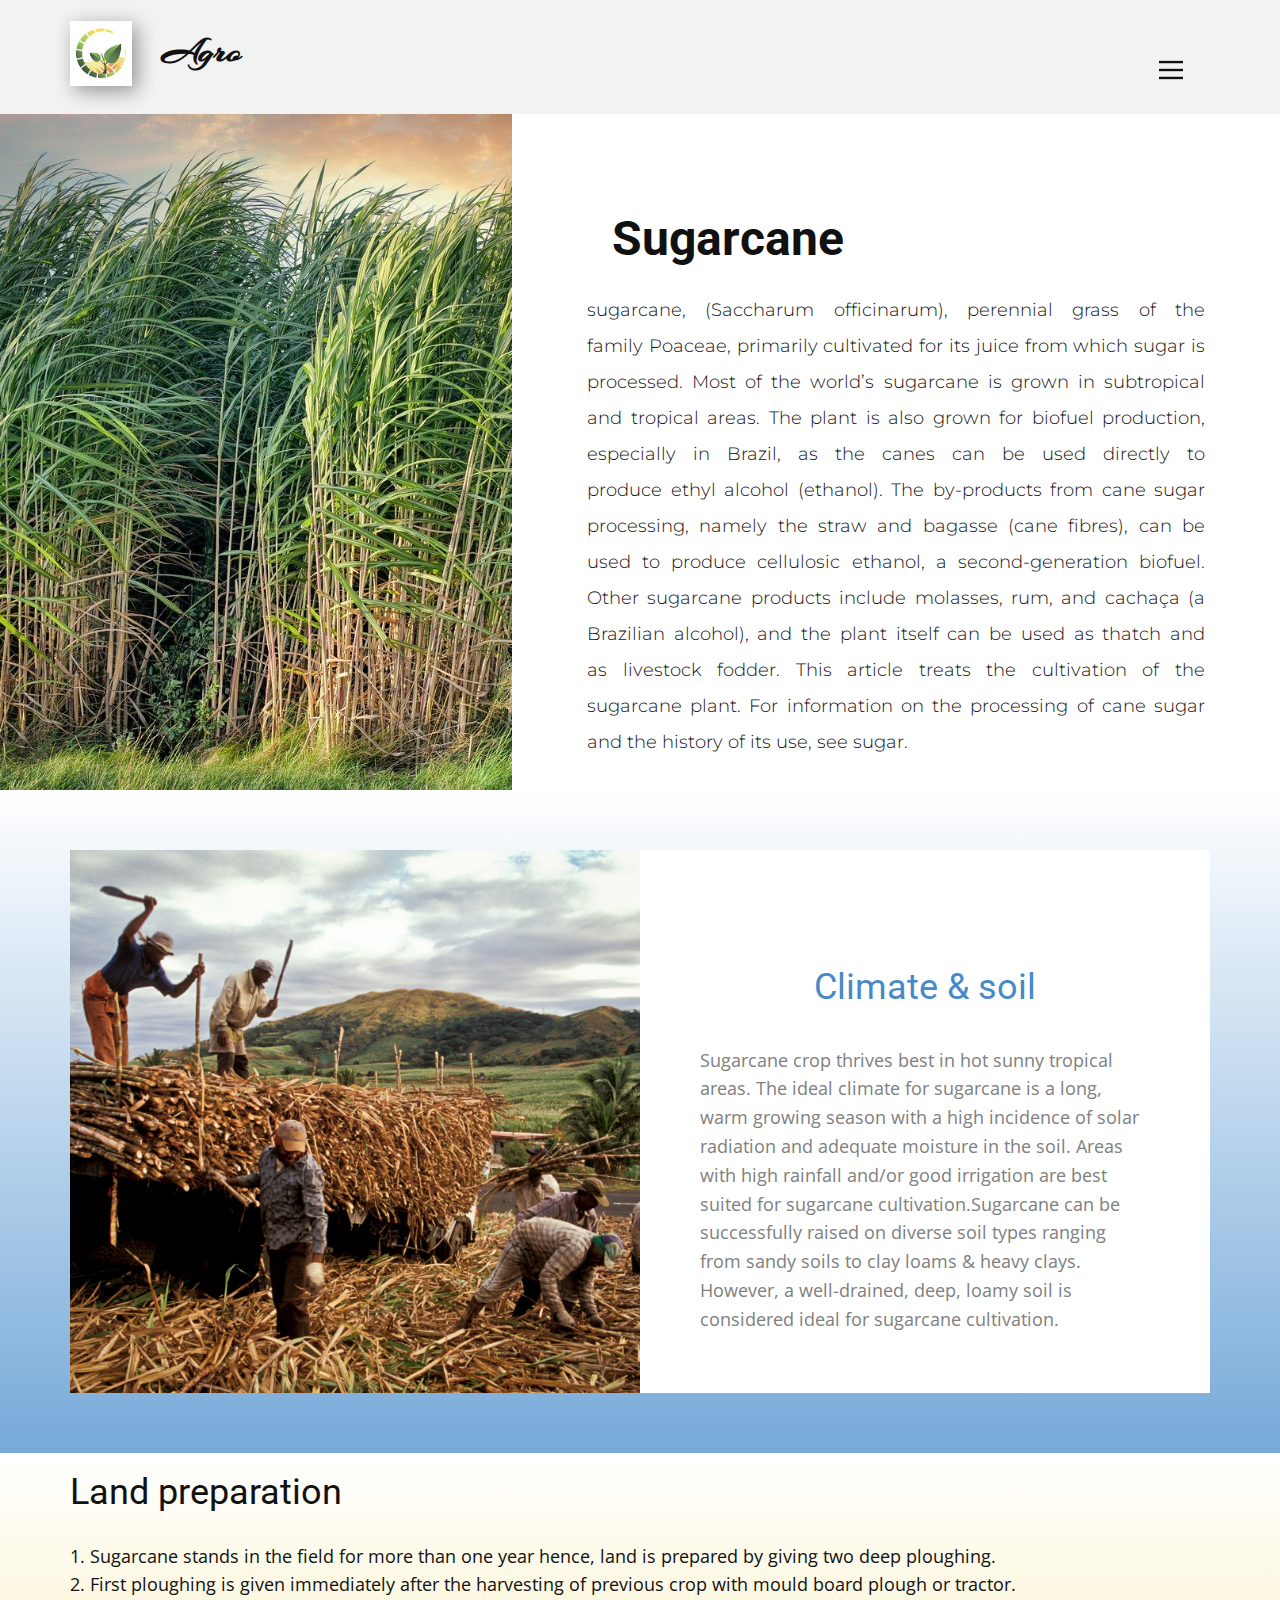
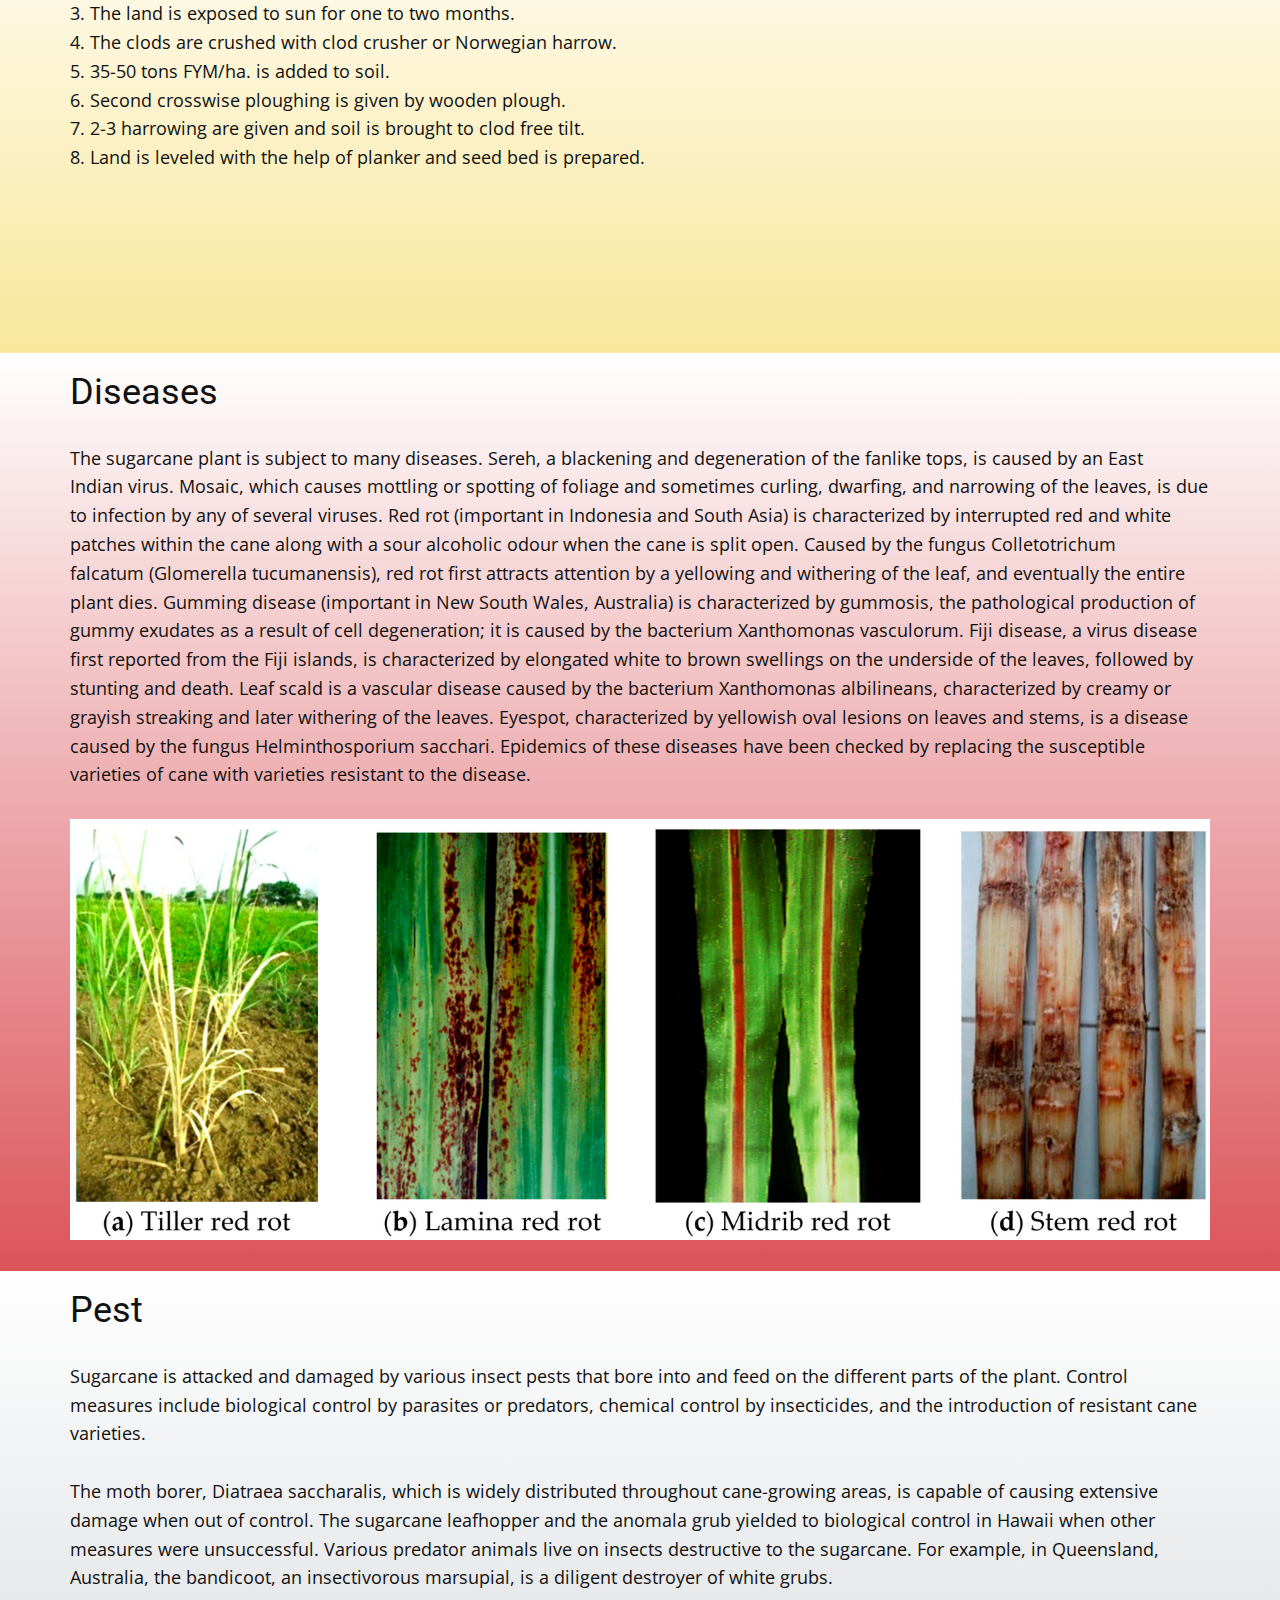
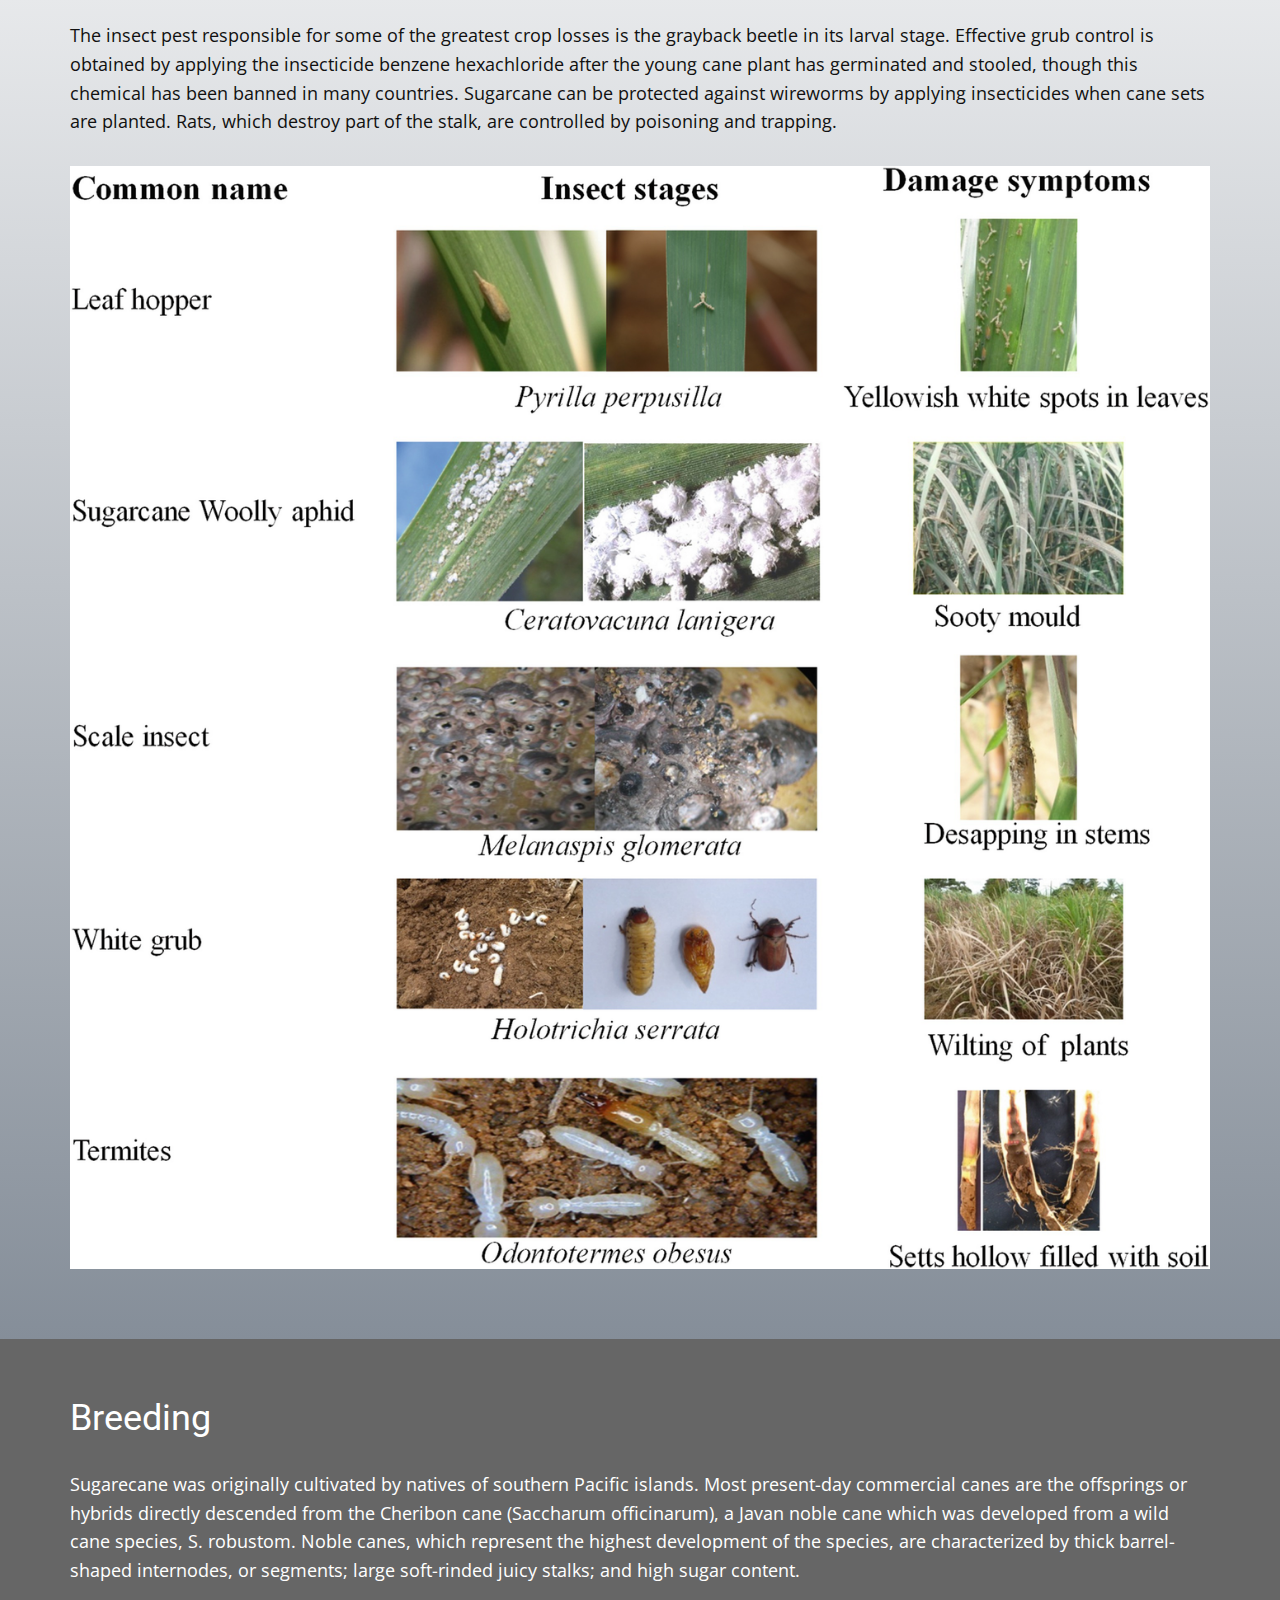
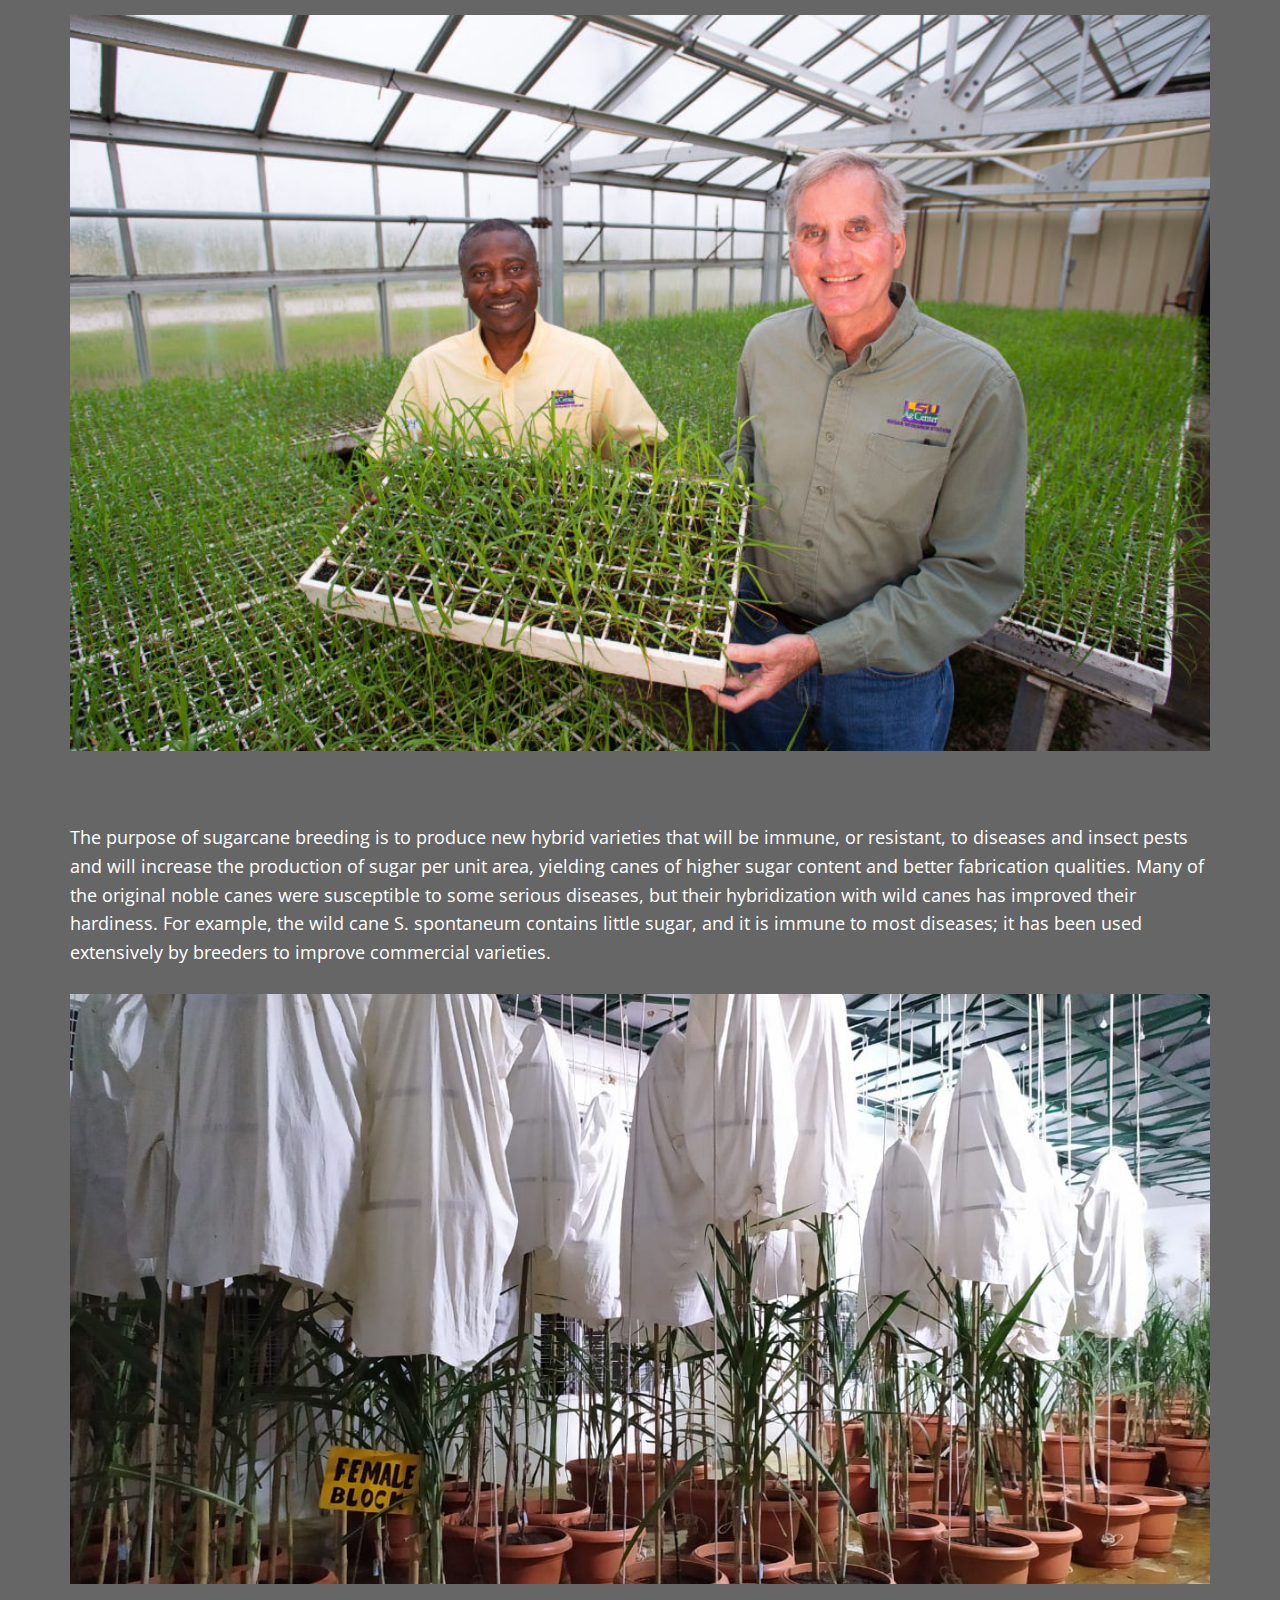
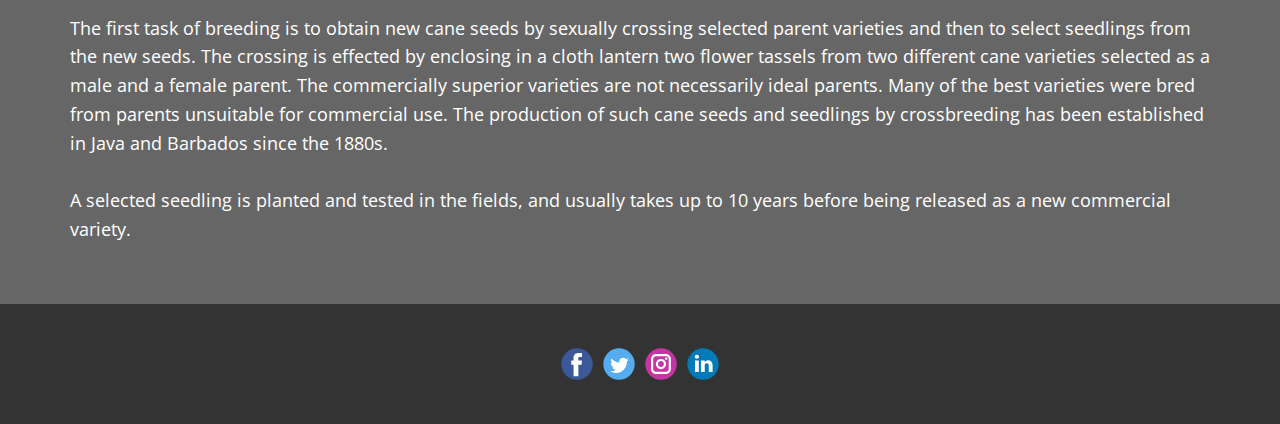
<file: crop husbandry1/Sugarcane.html>
<!DOCTYPE html>
<html style="font-size: 16px;">
  <head>
    <meta name="viewport" content="width=device-width, initial-scale=1.0">
    <meta charset="utf-8">
    <meta name="keywords" content="Climate &amp; soil, Land preparation, ​Diseases, Pest, Breeding">
    <meta name="description" content="">
    <meta name="page_type" content="np-template-header-footer-from-plugin">
    <title>Sugarcane</title>
    <link rel="stylesheet" href="nicepage.css" media="screen">
<link rel="stylesheet" href="Sugarcane.css" media="screen">
    <script class="u-script" type="text/javascript" src="jquery.js" defer=""></script>
    <script class="u-script" type="text/javascript" src="nicepage.js" defer=""></script>
    <meta name="generator" content="Nicepage 3.30.0, nicepage.com">
    <link id="u-theme-google-font" rel="stylesheet" href="https://fonts.googleapis.com/css?family=Roboto:100,100i,300,300i,400,400i,500,500i,700,700i,900,900i|Open+Sans:300,300i,400,400i,600,600i,700,700i,800,800i">
    <link id="u-page-google-font" rel="stylesheet" href="https://fonts.googleapis.com/css?family=Montserrat:100,100i,200,200i,300,300i,400,400i,500,500i,600,600i,700,700i,800,800i,900,900i|Arizonia:400">
    
    
    
    
    
    
    
    <script type="application/ld+json">{
		"@context": "http://schema.org",
		"@type": "Organization",
		"name": "Site1",
		"logo": "images/download.jpg",
		"sameAs": []
}</script>
    <meta name="theme-color" content="#478ac9">
    <meta property="og:title" content="Sugarcane">
    <meta property="og:description" content="">
    <meta property="og:type" content="website">
  </head>
  <body class="u-body"><header class="u-clearfix u-grey-5 u-header u-header" id="sec-5957"><div class="u-clearfix u-sheet u-sheet-1">
        <p class="u-custom-font u-text u-text-default u-text-1">
          <a class="u-active-white u-border-none u-btn u-button-style u-none u-text-body-color u-btn-1" href="Home.html" data-page-id="50426295">
            <span style="font-size: 2.25rem; font-weight: 700;"> Agro&nbsp; </span>
            <br>
          </a>
        </p>
        <a href="Home.html" data-page-id="50426295" class="u-image u-logo u-image-1" data-image-width="219" data-image-height="230">
          <img src="images/download.jpg" class="u-logo-image u-logo-image-1">
        </a>
        <nav class="u-align-left u-menu u-menu-dropdown u-nav-spacing-25 u-offcanvas u-menu-1" data-responsive-from="XL">
          <div class="menu-collapse">
            <a class="u-button-style u-nav-link" href="#" style="padding: 4px 0px; font-size: calc(1em + 8px);">
              <svg class="u-svg-link" preserveAspectRatio="xMidYMin slice" viewBox="0 0 302 302" style=""><use xmlns:xlink="http://www.w3.org/1999/xlink" xlink:href="#svg-7b92"></use></svg>
              <svg xmlns="http://www.w3.org/2000/svg" xmlns:xlink="http://www.w3.org/1999/xlink" version="1.1" id="svg-7b92" x="0px" y="0px" viewBox="0 0 302 302" style="enable-background:new 0 0 302 302;" xml:space="preserve" class="u-svg-content"><g><rect y="36" width="302" height="30"></rect><rect y="236" width="302" height="30"></rect><rect y="136" width="302" height="30"></rect>
</g><g></g><g></g><g></g><g></g><g></g><g></g><g></g><g></g><g></g><g></g><g></g><g></g><g></g><g></g><g></g></svg>
            </a>
          </div>
          <div class="u-custom-menu u-nav-container">
            <ul class="u-nav u-unstyled u-nav-1"><li class="u-nav-item"><a class="u-button-style u-nav-link u-text-active-palette-1-base u-text-hover-palette-2-base" href="Home.html" style="padding: 10px 20px;">Home</a>
</li><li class="u-nav-item"><a class="u-button-style u-nav-link u-text-active-palette-1-base u-text-hover-palette-2-base" href="Coconut.html" target="_blank" style="padding: 10px 20px;">Coconut</a>
</li><li class="u-nav-item"><a class="u-button-style u-nav-link u-text-active-palette-1-base u-text-hover-palette-2-base" href="Rice.html" target="_blank" style="padding: 10px 20px;">Rice</a>
</li><li class="u-nav-item"><a class="u-button-style u-nav-link u-text-active-palette-1-base u-text-hover-palette-2-base" href="Sugarcane.html" target="_blank" style="padding: 10px 20px;">Sugarcane</a>
</li></ul>
          </div>
          <div class="u-custom-menu u-nav-container-collapse">
            <div class="u-align-center u-black u-container-style u-inner-container-layout u-opacity u-opacity-95 u-sidenav">
              <div class="u-inner-container-layout u-sidenav-overflow">
                <div class="u-menu-close"></div>
                <ul class="u-align-center u-nav u-popupmenu-items u-unstyled u-nav-2"><li class="u-nav-item"><a class="u-button-style u-nav-link" href="Home.html" style="padding: 10px 20px;">Home</a>
</li><li class="u-nav-item"><a class="u-button-style u-nav-link" href="Coconut.html" target="_blank" style="padding: 10px 20px;">Coconut</a>
</li><li class="u-nav-item"><a class="u-button-style u-nav-link" href="Rice.html" target="_blank" style="padding: 10px 20px;">Rice</a>
</li><li class="u-nav-item"><a class="u-button-style u-nav-link" href="Sugarcane.html" target="_blank" style="padding: 10px 20px;">Sugarcane</a>
</li></ul>
              </div>
            </div>
            <div class="u-black u-menu-overlay u-opacity u-opacity-70"></div>
          </div>
        </nav>
      </div></header>
    <section class="u-clearfix u-section-1" id="carousel_b4e3">
      <div class="u-clearfix u-expanded-width u-layout-wrap u-layout-wrap-1">
        <div class="u-layout">
          <div class="u-layout-row">
            <div class="u-size-24">
              <div class="u-layout-col">
                <div class="u-align-center u-container-style u-image u-layout-cell u-size-60 u-image-1" data-image-width="1280" data-image-height="853">
                  <div class="u-container-layout u-container-layout-1"></div>
                </div>
              </div>
            </div>
            <div class="u-size-36">
              <div class="u-layout-row">
                <div class="u-container-style u-layout-cell u-size-60 u-layout-cell-2">
                  <div class="u-container-layout u-valign-middle-md u-valign-middle-sm u-valign-middle-xs u-container-layout-2">
                    <h5 class="u-align-left u-text u-text-1">Sugarcane</h5>
                    <p class="u-align-justify u-custom-font u-font-montserrat u-text u-text-2"> sugarcane, (Saccharum officinarum),&nbsp;perennial&nbsp;grass&nbsp;of the family&nbsp;Poaceae, primarily&nbsp;cultivated&nbsp;for its juice from which&nbsp;sugar&nbsp;is processed. Most of the world’s sugarcane is grown in subtropical and tropical areas. The&nbsp;plant&nbsp;is also grown for&nbsp;biofuel&nbsp;production, especially in&nbsp;Brazil, as the canes can be used directly to produce&nbsp;ethyl alcohol&nbsp;(ethanol). The by-products from cane sugar processing, namely the&nbsp;straw&nbsp;and&nbsp;bagasse&nbsp;(cane fibres), can be used to produce&nbsp;cellulosic ethanol, a second-generation biofuel. Other sugarcane products include&nbsp;molasses,&nbsp;rum, and cachaça (a Brazilian alcohol), and the plant itself can be used as thatch and as&nbsp;livestock&nbsp;fodder. This article treats the cultivation of the sugarcane plant. For information on the processing of cane sugar and the history of its use,&nbsp;see&nbsp;sugar.</p>
                  </div>
                </div>
              </div>
            </div>
          </div>
        </div>
      </div>
    </section>
    <section class="u-clearfix u-gradient u-section-2" id="carousel_a18b">
      <div class="u-clearfix u-sheet u-sheet-1">
        <div class="u-clearfix u-layout-wrap u-layout-wrap-1">
          <div class="u-layout">
            <div class="u-layout-row">
              <div class="u-container-style u-image u-layout-cell u-right-cell u-size-30 u-image-1" data-image-width="1200" data-image-height="792">
                <div class="u-container-layout u-valign-middle u-container-layout-1"></div>
              </div>
              <div class="u-container-style u-layout-cell u-left-cell u-size-30 u-white u-layout-cell-2">
                <div class="u-container-layout u-container-layout-2">
                  <h2 class="u-align-center u-text u-text-palette-1-base u-text-1">Climate &amp; soil<br>
                  </h2>
                  <p class="u-align-left u-text u-text-grey-50 u-text-2"> Sugarcane crop thrives best in hot sunny tropical areas. The ideal climate for sugarcane is a long, warm growing season with a high i​ncidence of solar radiation and adequate moisture in the soil. Areas with high rainfall and/or good irrigation are best suited for sugarcane cultivation.Sugarcane can be successfully raised on diverse soil types ranging from sandy soils to clay loams &amp; heavy clays. However, a well-drained, deep, loamy soil is considered ideal for sugarcane cultivation.</p>
                </div>
              </div>
            </div>
          </div>
        </div>
      </div>
    </section>
    <section class="u-clearfix u-gradient u-section-3" id="sec-25d2">
      <div class="u-clearfix u-sheet u-sheet-1">
        <h2 class="u-text u-text-default u-text-1">Land preparation<br>
        </h2>
        <p class="u-text u-text-default u-text-2"> 1. Sugarcane stands in the field for more than one year hence, land is prepared by giving two deep ploughing.<br>2. First ploughing is given immediately after the harvesting of previous crop with mould board plough or tractor.<br>3. The land is exposed to sun for one to two months.<br>4. The clods are crushed with clod crusher or Norwegian harrow.<br>5. 35-50 tons FYM/ha. is added to soil.<br>6. Second crosswise ploughing is given by wooden plough.<br>7. 2-3 harrowing are given and soil is brought to clod free tilt.<br>8. Land is leveled with the help of planker and seed bed is prepared.
        </p>
      </div>
    </section>
    <section class="u-clearfix u-gradient u-section-4" id="carousel_0c8b">
      <div class="u-clearfix u-sheet u-sheet-1">
        <h2 class="u-text u-text-default u-text-1"> Diseases<br>
        </h2>
        <p class="u-text u-text-default u-text-2"> The sugarcane&nbsp;plant&nbsp;is subject to many&nbsp;diseases.&nbsp;Sereh, a blackening and degeneration of the fanlike tops, is caused by an East Indian&nbsp;virus.&nbsp;Mosaic, which causes mottling or spotting of foliage and sometimes curling, dwarfing, and narrowing of the leaves, is due to infection by any of several viruses.&nbsp;Red rot (important in&nbsp;Indonesia&nbsp;and South Asia) is characterized by interrupted red and white patches within the cane along with a sour alcoholic odour when the cane is split open. Caused by the&nbsp;fungus&nbsp;Colletotrichum falcatum&nbsp;(Glomerella tucumanensis), red rot first attracts attention by a yellowing and withering of the leaf, and eventually the entire plant dies.&nbsp;Gumming disease (important in&nbsp;New South Wales, Australia) is characterized by&nbsp;gummosis, the pathological production of gummy exudates as a result of cell degeneration; it is caused by the bacterium&nbsp;Xanthomonas vasculorum.&nbsp;Fiji disease, a virus disease first reported from the&nbsp;Fiji&nbsp;islands, is characterized by elongated white to brown swellings on the underside of the leaves, followed by stunting and death.&nbsp;Leaf scald is a vascular disease caused by the bacterium&nbsp;Xanthomonas albilineans,&nbsp;characterized by creamy or grayish streaking and later withering of the leaves.&nbsp;Eyespot, characterized by yellowish oval lesions on leaves and stems, is a disease caused by the fungus&nbsp;Helminthosporium sacchari.&nbsp;Epidemics&nbsp;of these diseases have been checked by replacing the susceptible varieties of cane with varieties resistant to the disease.</p>
        <img class="u-expanded-width u-image u-image-default u-image-1" src="images/agronomy-10-01253-g002.png" alt="" data-image-width="2663" data-image-height="991">
      </div>
    </section>
    <section class="u-clearfix u-gradient u-section-5" id="carousel_a06d">
      <div class="u-clearfix u-sheet u-sheet-1">
        <h2 class="u-text u-text-default u-text-1">Pest<br>
        </h2>
        <p class="u-text u-text-default u-text-2"> Sugarcane is attacked and damaged by various insect pests that bore into and feed on the different parts of the plant. Control measures include biological control by parasites or predators, chemical control by insecticides, and the introduction of resistant cane varieties. <br>
          <br>The moth borer, Diatraea saccharalis, which is widely distributed throughout cane-growing areas, is capable of causing extensive damage when out of control. The sugarcane leafhopper and the anomala grub yielded to biological control in Hawaii when other measures were unsuccessful. Various predator animals live on insects destructive to the sugarcane. For example, in Queensland, Australia, the bandicoot, an insectivorous marsupial, is a diligent destroyer of white grubs. <br>
          <br>The insect pest responsible for some of the greatest crop losses is the grayback beetle in its larval stage. Effective grub control is obtained by applying the insecticide benzene hexachloride after the young cane plant has germinated and stooled, though this chemical has been banned in many countries. Sugarcane can be protected against wireworms by applying insecticides when cane sets are planted. Rats, which destroy part of the stalk, are controlled by poisoning and trapping.
        </p>
        <img class="u-expanded-width u-image u-image-default u-image-1" src="images/385621_1_En_9_Fig2_HTML.png" alt="" data-image-width="1382" data-image-height="1338">
      </div>
    </section>
    <section class="u-clearfix u-grey-60 u-section-6" id="carousel_ba22">
      <div class="u-clearfix u-sheet u-sheet-1">
        <h2 class="u-text u-text-default u-text-1">Breeding</h2>
        <p class="u-text u-text-2"> Sugarecane was originally cultivated by natives of southern Pacific islands. Most present-day commercial canes are the offsprings or hybrids directly descended from the Cheribon cane (Saccharum officinarum), a Javan noble cane which was developed from a wild cane species, S. robustom. Noble canes, which represent the highest development of the species, are characterized by thick barrel-shaped internodes, or segments; large soft-rinded juicy stalks; and high sugar content.</p>
        <img class="u-expanded-width u-image u-image-default u-image-1" src="images/Kimbeng-and-Gravoisjpg-1024x731.jpg" alt="" data-image-width="1024" data-image-height="731">
        <p class="u-text u-text-3"> The purpose of sugarcane breeding is to produce new hybrid varieties that will be immune, or resistant, to diseases and insect pests and will increase the production of sugar per unit area, yielding canes of higher sugar content and better fabrication qualities. Many of the original noble canes were susceptible to some serious diseases, but their hybridization with wild canes has improved their hardiness. For example, the wild cane S. spontaneum contains little sugar, and it is immune to most diseases; it has been used extensively by breeders to improve commercial varieties. <br>
          <br>
          <br>
        </p>
        <img class="u-expanded-width u-image u-image-default u-image-2" src="images/crossingprograminhybridizationchamber.jpg" alt="" data-image-width="1280" data-image-height="720">
        <p class="u-text u-text-4"> The first task of breeding is to obtain new cane seeds by sexually crossing selected parent varieties and then to select seedlings from the new seeds. The crossing is effected by enclosing in a cloth lantern two flower tassels from two different cane varieties selected as a male and a female parent. The commercially superior varieties are not necessarily ideal parents. Many of the best varieties were bred from parents unsuitable for commercial use. The production of such cane seeds and seedlings by crossbreeding has been established in Java and Barbados since the 1880s. <br>
          <br>A selected seedling is planted and tested in the fields, and usually takes up to 10 years before being released as a new commercial variety. 
        </p>
      </div>
    </section>
    
    
    <footer class="u-clearfix u-footer u-grey-80" id="sec-c59f"><div class="u-clearfix u-sheet u-sheet-1">
        <div class="u-align-left u-social-icons u-spacing-10 u-social-icons-1">
          <a class="u-social-url" title="facebook" target="_blank" href=""><span class="u-icon u-social-facebook u-social-icon u-icon-1"><svg class="u-svg-link" preserveAspectRatio="xMidYMin slice" viewBox="0 0 112 112" style=""><use xmlns:xlink="http://www.w3.org/1999/xlink" xlink:href="#svg-afda"></use></svg><svg class="u-svg-content" viewBox="0 0 112 112" x="0" y="0" id="svg-afda"><circle fill="currentColor" cx="56.1" cy="56.1" r="55"></circle><path fill="#FFFFFF" d="M73.5,31.6h-9.1c-1.4,0-3.6,0.8-3.6,3.9v8.5h12.6L72,58.3H60.8v40.8H43.9V58.3h-8V43.9h8v-9.2
            c0-6.7,3.1-17,17-17h12.5v13.9H73.5z"></path></svg></span>
          </a>
          <a class="u-social-url" title="twitter" target="_blank" href=""><span class="u-icon u-social-icon u-social-twitter u-icon-2"><svg class="u-svg-link" preserveAspectRatio="xMidYMin slice" viewBox="0 0 112 112" style=""><use xmlns:xlink="http://www.w3.org/1999/xlink" xlink:href="#svg-ecbe"></use></svg><svg class="u-svg-content" viewBox="0 0 112 112" x="0" y="0" id="svg-ecbe"><circle fill="currentColor" class="st0" cx="56.1" cy="56.1" r="55"></circle><path fill="#FFFFFF" d="M83.8,47.3c0,0.6,0,1.2,0,1.7c0,17.7-13.5,38.2-38.2,38.2C38,87.2,31,85,25,81.2c1,0.1,2.1,0.2,3.2,0.2
            c6.3,0,12.1-2.1,16.7-5.7c-5.9-0.1-10.8-4-12.5-9.3c0.8,0.2,1.7,0.2,2.5,0.2c1.2,0,2.4-0.2,3.5-0.5c-6.1-1.2-10.8-6.7-10.8-13.1
            c0-0.1,0-0.1,0-0.2c1.8,1,3.9,1.6,6.1,1.7c-3.6-2.4-6-6.5-6-11.2c0-2.5,0.7-4.8,1.8-6.7c6.6,8.1,16.5,13.5,27.6,14
            c-0.2-1-0.3-2-0.3-3.1c0-7.4,6-13.4,13.4-13.4c3.9,0,7.3,1.6,9.8,4.2c3.1-0.6,5.9-1.7,8.5-3.3c-1,3.1-3.1,5.8-5.9,7.4
            c2.7-0.3,5.3-1,7.7-2.1C88.7,43,86.4,45.4,83.8,47.3z"></path></svg></span>
          </a>
          <a class="u-social-url" title="instagram" target="_blank" href=""><span class="u-icon u-social-icon u-social-instagram u-icon-3"><svg class="u-svg-link" preserveAspectRatio="xMidYMin slice" viewBox="0 0 112 112" style=""><use xmlns:xlink="http://www.w3.org/1999/xlink" xlink:href="#svg-f06e"></use></svg><svg class="u-svg-content" viewBox="0 0 112 112" x="0" y="0" id="svg-f06e"><circle fill="currentColor" cx="56.1" cy="56.1" r="55"></circle><path fill="#FFFFFF" d="M55.9,38.2c-9.9,0-17.9,8-17.9,17.9C38,66,46,74,55.9,74c9.9,0,17.9-8,17.9-17.9C73.8,46.2,65.8,38.2,55.9,38.2
            z M55.9,66.4c-5.7,0-10.3-4.6-10.3-10.3c-0.1-5.7,4.6-10.3,10.3-10.3c5.7,0,10.3,4.6,10.3,10.3C66.2,61.8,61.6,66.4,55.9,66.4z"></path><path fill="#FFFFFF" d="M74.3,33.5c-2.3,0-4.2,1.9-4.2,4.2s1.9,4.2,4.2,4.2s4.2-1.9,4.2-4.2S76.6,33.5,74.3,33.5z"></path><path fill="#FFFFFF" d="M73.1,21.3H38.6c-9.7,0-17.5,7.9-17.5,17.5v34.5c0,9.7,7.9,17.6,17.5,17.6h34.5c9.7,0,17.5-7.9,17.5-17.5V38.8
            C90.6,29.1,82.7,21.3,73.1,21.3z M83,73.3c0,5.5-4.5,9.9-9.9,9.9H38.6c-5.5,0-9.9-4.5-9.9-9.9V38.8c0-5.5,4.5-9.9,9.9-9.9h34.5
            c5.5,0,9.9,4.5,9.9,9.9V73.3z"></path></svg></span>
          </a>
          <a class="u-social-url" title="linkedin" target="_blank" href=""><span class="u-icon u-social-icon u-social-linkedin u-icon-4"><svg class="u-svg-link" preserveAspectRatio="xMidYMin slice" viewBox="0 0 112 112" style=""><use xmlns:xlink="http://www.w3.org/1999/xlink" xlink:href="#svg-6f8b"></use></svg><svg class="u-svg-content" viewBox="0 0 112 112" x="0" y="0" id="svg-6f8b"><circle fill="currentColor" cx="56.1" cy="56.1" r="55"></circle><path fill="#FFFFFF" d="M41.3,83.7H27.9V43.4h13.4V83.7z M34.6,37.9L34.6,37.9c-4.6,0-7.5-3.1-7.5-7c0-4,3-7,7.6-7s7.4,3,7.5,7
            C42.2,34.8,39.2,37.9,34.6,37.9z M89.6,83.7H76.2V62.2c0-5.4-1.9-9.1-6.8-9.1c-3.7,0-5.9,2.5-6.9,4.9c-0.4,0.9-0.4,2.1-0.4,3.3v22.5
            H48.7c0,0,0.2-36.5,0-40.3h13.4v5.7c1.8-2.7,5-6.7,12.1-6.7c8.8,0,15.4,5.8,15.4,18.1V83.7z"></path></svg></span>
          </a>
        </div>
      </div></footer>
  </body>
</html>
</file>
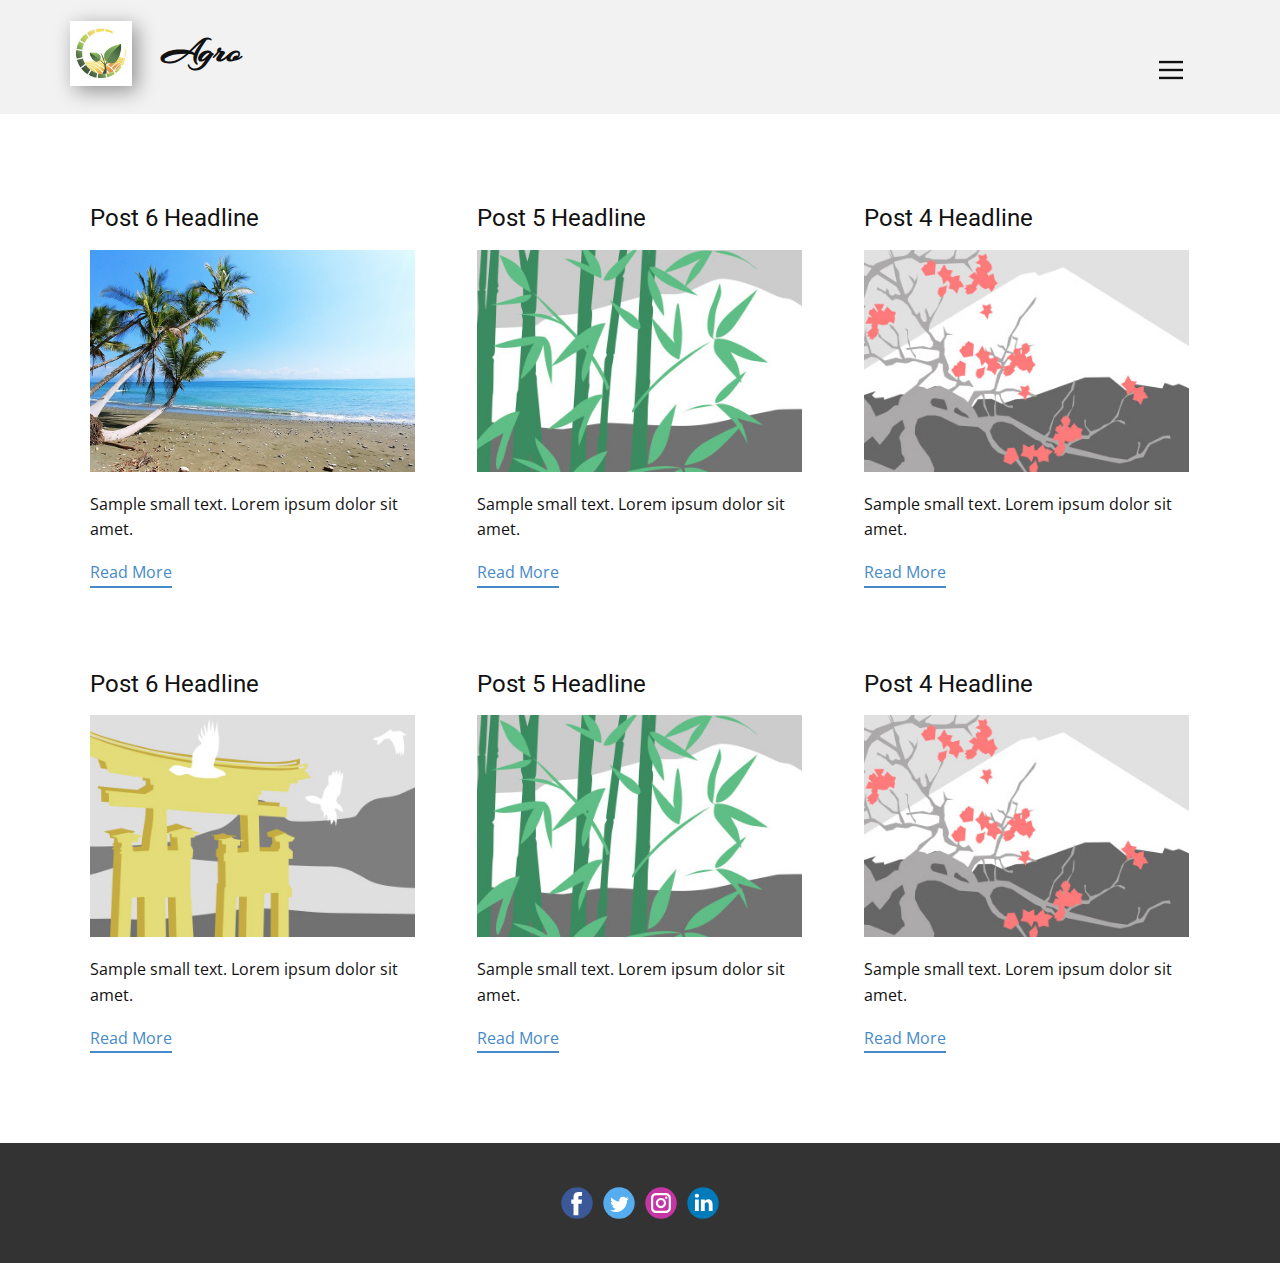
<file: crop husbandry1/blog/blog.html>
<html style="font-size: 16px;"><head>
    <meta name="viewport" content="width=device-width, initial-scale=1.0">
    <meta charset="utf-8">
    <meta name="keywords" content="">
    <meta name="description" content="">
    <meta name="page_type" content="np-template-header-footer-from-plugin">
    <title>Blog Template</title>
    <link rel="stylesheet" href="../nicepage.css" media="screen">
<link rel="stylesheet" href="../Blog-Template.css" media="screen">
    <script class="u-script" type="text/javascript" src="../jquery.js" defer=""></script>
    <script class="u-script" type="text/javascript" src="../nicepage.js" defer=""></script>
    <meta name="generator" content="Nicepage 3.30.0, nicepage.com">
    <link id="u-theme-google-font" rel="stylesheet" href="https://fonts.googleapis.com/css?family=Roboto:100,100i,300,300i,400,400i,500,500i,700,700i,900,900i|Open+Sans:300,300i,400,400i,600,600i,700,700i,800,800i">
    <link id="u-page-google-font" rel="stylesheet" href="https://fonts.googleapis.com/css?family=Arizonia:400">
    
    
    <script type="application/ld+json">{
		"@context": "http://schema.org",
		"@type": "Organization",
		"name": "Site1",
		"logo": "images/download.jpg",
		"sameAs": []
}</script>
    <meta name="theme-color" content="#478ac9">
  </head>
  <body class="u-body"><header class="u-clearfix u-grey-5 u-header u-header" id="sec-5957"><div class="u-clearfix u-sheet u-sheet-1">
        <p class="u-custom-font u-text u-text-default u-text-1">
          <a class="u-active-white u-border-none u-btn u-button-style u-none u-text-body-color u-btn-1" href="../Home.html" data-page-id="50426295">
            <span style="font-size: 2.25rem; font-weight: 700;"> Agro&nbsp; </span>
            <br>
          </a>
        </p>
        <a href="../Home.html" data-page-id="50426295" class="u-image u-logo u-image-1" data-image-width="219" data-image-height="230">
          <img src="../images/download.jpg" class="u-logo-image u-logo-image-1">
        </a>
        <nav class="u-align-left u-menu u-menu-dropdown u-nav-spacing-25 u-offcanvas u-menu-1" data-responsive-from="XL">
          <div class="menu-collapse">
            <a class="u-button-style u-nav-link" href="#" style="padding: 4px 0px; font-size: calc(1em + 8px);">
              <svg class="u-svg-link" preserveAspectRatio="xMidYMin slice" viewBox="0 0 302 302" style=""><use xmlns:xlink="http://www.w3.org/1999/xlink" xlink:href="#svg-7b92"></use></svg>
              <svg xmlns="http://www.w3.org/2000/svg" xmlns:xlink="http://www.w3.org/1999/xlink" version="1.1" id="svg-7b92" x="0px" y="0px" viewBox="0 0 302 302" style="enable-background:new 0 0 302 302;" xml:space="preserve" class="u-svg-content"><g><rect y="36" width="302" height="30"></rect><rect y="236" width="302" height="30"></rect><rect y="136" width="302" height="30"></rect>
</g><g></g><g></g><g></g><g></g><g></g><g></g><g></g><g></g><g></g><g></g><g></g><g></g><g></g><g></g><g></g></svg>
            </a>
          </div>
          <div class="u-custom-menu u-nav-container">
            <ul class="u-nav u-unstyled u-nav-1"><li class="u-nav-item"><a class="u-button-style u-nav-link u-text-active-palette-1-base u-text-hover-palette-2-base" href="../Home.html" style="padding: 10px 20px;">Home</a>
</li><li class="u-nav-item"><a class="u-button-style u-nav-link u-text-active-palette-1-base u-text-hover-palette-2-base" href="../Coconut.html" target="_blank" style="padding: 10px 20px;">Coconut</a>
</li><li class="u-nav-item"><a class="u-button-style u-nav-link u-text-active-palette-1-base u-text-hover-palette-2-base" href="../Rice.html" target="_blank" style="padding: 10px 20px;">Rice</a>
</li><li class="u-nav-item"><a class="u-button-style u-nav-link u-text-active-palette-1-base u-text-hover-palette-2-base" href="../Sugarcane.html" target="_blank" style="padding: 10px 20px;">Sugarcane</a>
</li></ul>
          </div>
          <div class="u-custom-menu u-nav-container-collapse">
            <div class="u-align-center u-black u-container-style u-inner-container-layout u-opacity u-opacity-95 u-sidenav">
              <div class="u-inner-container-layout u-sidenav-overflow">
                <div class="u-menu-close"></div>
                <ul class="u-align-center u-nav u-popupmenu-items u-unstyled u-nav-2"><li class="u-nav-item"><a class="u-button-style u-nav-link" href="../Home.html" style="padding: 10px 20px;">Home</a>
</li><li class="u-nav-item"><a class="u-button-style u-nav-link" href="../Coconut.html" target="_blank" style="padding: 10px 20px;">Coconut</a>
</li><li class="u-nav-item"><a class="u-button-style u-nav-link" href="../Rice.html" target="_blank" style="padding: 10px 20px;">Rice</a>
</li><li class="u-nav-item"><a class="u-button-style u-nav-link" href="../Sugarcane.html" target="_blank" style="padding: 10px 20px;">Sugarcane</a>
</li></ul>
              </div>
            </div>
            <div class="u-black u-menu-overlay u-opacity u-opacity-70"></div>
          </div>
        </nav>
      </div></header>
    <section class="u-clearfix u-section-1" id="sec-75ba">
      <div class="u-clearfix u-sheet u-valign-middle u-sheet-1"><!--blog--><!--blog_options_json--><!--{"type":"Recent","source":"","tags":"","count":""}--><!--/blog_options_json-->
        <div class="u-blog u-expanded-width u-repeater u-repeater-1"><!--blog_post-->
          <div class="u-blog-post u-container-style u-repeater-item u-white u-repeater-item-1">
            <div class="u-container-layout u-similar-container u-valign-top u-container-layout-1"><!--blog_post_header-->
              <h4 class="u-blog-control u-text u-text-1">
                <a class="u-post-header-link" href="../blog/post-5.html"><!--blog_post_header_content-->Post 6 Headline<!--/blog_post_header_content--></a>
              </h4><!--/blog_post_header--><!--blog_post_image-->
              <a class="u-post-header-link" href="../blog/post-5.html"><img alt="" class="u-blog-control u-expanded-width u-image u-image-default u-image-1" src="../images/7ba5c25aff9557eed7ff92274349bac427cdb65ecc8291dd9c632a5af43b519e37edc25f6fe24f7e317feac30a04e8aafdeba0ebea03dccc31c01b_1280.jpg"></a><!--/blog_post_image--><!--blog_post_content-->
              <div class="u-blog-control u-post-content u-text u-text-2 fr-view">Sample small text. Lorem ipsum dolor sit amet.</div><!--/blog_post_content--><!--blog_post_readmore-->
              <a href="../blog/post-5.html" class="u-blog-control u-border-2 u-border-palette-1-base u-btn u-btn-rectangle u-button-style u-none u-btn-1"><!--blog_post_readmore_content--><!--options_json--><!--{"content":""}--><!--/options_json-->Read More<!--/blog_post_readmore_content--></a><!--/blog_post_readmore-->
            </div>
          </div><div class="u-blog-post u-container-style u-repeater-item u-video-cover u-white">
            <div class="u-container-layout u-similar-container u-valign-top u-container-layout-2"><!--blog_post_header-->
              <h4 class="u-blog-control u-text u-text-3">
                <a class="u-post-header-link" href="../blog/post-4.html"><!--blog_post_header_content-->Post 5 Headline<!--/blog_post_header_content--></a>
              </h4><!--/blog_post_header--><!--blog_post_image-->
              <a class="u-post-header-link" href="../blog/post-4.html"><img alt="" class="u-blog-control u-expanded-width u-image u-image-default u-image-2" src="[data-uri]"></a><!--/blog_post_image--><!--blog_post_content-->
              <div class="u-blog-control u-post-content u-text u-text-4 fr-view">Sample small text. Lorem ipsum dolor sit amet.</div><!--/blog_post_content--><!--blog_post_readmore-->
              <a href="../blog/post-4.html" class="u-blog-control u-border-2 u-border-palette-1-base u-btn u-btn-rectangle u-button-style u-none u-btn-2"><!--blog_post_readmore_content--><!--options_json--><!--{"content":""}--><!--/options_json-->Read More<!--/blog_post_readmore_content--></a><!--/blog_post_readmore-->
            </div>
          </div><div class="u-blog-post u-container-style u-repeater-item u-video-cover u-white">
            <div class="u-container-layout u-similar-container u-valign-top u-container-layout-3"><!--blog_post_header-->
              <h4 class="u-blog-control u-text u-text-5">
                <a class="u-post-header-link" href="../blog/post-3.html"><!--blog_post_header_content-->Post 4 Headline<!--/blog_post_header_content--></a>
              </h4><!--/blog_post_header--><!--blog_post_image-->
              <a class="u-post-header-link" href="../blog/post-3.html"><img alt="" class="u-blog-control u-expanded-width u-image u-image-default u-image-3" src="[data-uri]"></a><!--/blog_post_image--><!--blog_post_content-->
              <div class="u-blog-control u-post-content u-text u-text-6 fr-view">Sample small text. Lorem ipsum dolor sit amet.</div><!--/blog_post_content--><!--blog_post_readmore-->
              <a href="../blog/post-3.html" class="u-blog-control u-border-2 u-border-palette-1-base u-btn u-btn-rectangle u-button-style u-none u-btn-3"><!--blog_post_readmore_content--><!--options_json--><!--{"content":""}--><!--/options_json-->Read More<!--/blog_post_readmore_content--></a><!--/blog_post_readmore-->
            </div>
          </div><div class="u-blog-post u-container-style u-repeater-item u-white u-repeater-item-1">
            <div class="u-container-layout u-similar-container u-valign-top u-container-layout-1"><!--blog_post_header-->
              <h4 class="u-blog-control u-text u-text-1">
                <a class="u-post-header-link" href="../blog/post-2.html"><!--blog_post_header_content-->Post 6 Headline<!--/blog_post_header_content--></a>
              </h4><!--/blog_post_header--><!--blog_post_image-->
              <a class="u-post-header-link" href="../blog/post-2.html"><img alt="" class="u-blog-control u-expanded-width u-image u-image-default u-image-1" src="[data-uri]"></a><!--/blog_post_image--><!--blog_post_content-->
              <div class="u-blog-control u-post-content u-text u-text-2 fr-view">Sample small text. Lorem ipsum dolor sit amet.</div><!--/blog_post_content--><!--blog_post_readmore-->
              <a href="../blog/post-2.html" class="u-blog-control u-border-2 u-border-palette-1-base u-btn u-btn-rectangle u-button-style u-none u-btn-1"><!--blog_post_readmore_content--><!--options_json--><!--{"content":""}--><!--/options_json-->Read More<!--/blog_post_readmore_content--></a><!--/blog_post_readmore-->
            </div>
          </div><div class="u-blog-post u-container-style u-repeater-item u-video-cover u-white">
            <div class="u-container-layout u-similar-container u-valign-top u-container-layout-2"><!--blog_post_header-->
              <h4 class="u-blog-control u-text u-text-3">
                <a class="u-post-header-link" href="../blog/post-1.html"><!--blog_post_header_content-->Post 5 Headline<!--/blog_post_header_content--></a>
              </h4><!--/blog_post_header--><!--blog_post_image-->
              <a class="u-post-header-link" href="../blog/post-1.html"><img alt="" class="u-blog-control u-expanded-width u-image u-image-default u-image-2" src="[data-uri]"></a><!--/blog_post_image--><!--blog_post_content-->
              <div class="u-blog-control u-post-content u-text u-text-4 fr-view">Sample small text. Lorem ipsum dolor sit amet.</div><!--/blog_post_content--><!--blog_post_readmore-->
              <a href="../blog/post-1.html" class="u-blog-control u-border-2 u-border-palette-1-base u-btn u-btn-rectangle u-button-style u-none u-btn-2"><!--blog_post_readmore_content--><!--options_json--><!--{"content":""}--><!--/options_json-->Read More<!--/blog_post_readmore_content--></a><!--/blog_post_readmore-->
            </div>
          </div><div class="u-blog-post u-container-style u-repeater-item u-video-cover u-white">
            <div class="u-container-layout u-similar-container u-valign-top u-container-layout-3"><!--blog_post_header-->
              <h4 class="u-blog-control u-text u-text-5">
                <a class="u-post-header-link" href="../blog/post.html"><!--blog_post_header_content-->Post 4 Headline<!--/blog_post_header_content--></a>
              </h4><!--/blog_post_header--><!--blog_post_image-->
              <a class="u-post-header-link" href="../blog/post.html"><img alt="" class="u-blog-control u-expanded-width u-image u-image-default u-image-3" src="[data-uri]"></a><!--/blog_post_image--><!--blog_post_content-->
              <div class="u-blog-control u-post-content u-text u-text-6 fr-view">Sample small text. Lorem ipsum dolor sit amet.</div><!--/blog_post_content--><!--blog_post_readmore-->
              <a href="../blog/post.html" class="u-blog-control u-border-2 u-border-palette-1-base u-btn u-btn-rectangle u-button-style u-none u-btn-3"><!--blog_post_readmore_content--><!--options_json--><!--{"content":""}--><!--/options_json-->Read More<!--/blog_post_readmore_content--></a><!--/blog_post_readmore-->
            </div>
          </div><!--/blog_post--><!--blog_post-->
          <!--/blog_post--><!--blog_post-->
          <!--/blog_post-->
        </div><!--/blog-->
      </div>
    </section>
    
    
    <footer class="u-clearfix u-footer u-grey-80" id="sec-c59f"><div class="u-clearfix u-sheet u-sheet-1">
        <div class="u-align-left u-social-icons u-spacing-10 u-social-icons-1">
          <a class="u-social-url" title="facebook" target="_blank" href=""><span class="u-icon u-social-facebook u-social-icon u-icon-1"><svg class="u-svg-link" preserveAspectRatio="xMidYMin slice" viewBox="0 0 112 112" style=""><use xmlns:xlink="http://www.w3.org/1999/xlink" xlink:href="#svg-afda"></use></svg><svg class="u-svg-content" viewBox="0 0 112 112" x="0" y="0" id="svg-afda"><circle fill="currentColor" cx="56.1" cy="56.1" r="55"></circle><path fill="#FFFFFF" d="M73.5,31.6h-9.1c-1.4,0-3.6,0.8-3.6,3.9v8.5h12.6L72,58.3H60.8v40.8H43.9V58.3h-8V43.9h8v-9.2
            c0-6.7,3.1-17,17-17h12.5v13.9H73.5z"></path></svg></span>
          </a>
          <a class="u-social-url" title="twitter" target="_blank" href=""><span class="u-icon u-social-icon u-social-twitter u-icon-2"><svg class="u-svg-link" preserveAspectRatio="xMidYMin slice" viewBox="0 0 112 112" style=""><use xmlns:xlink="http://www.w3.org/1999/xlink" xlink:href="#svg-ecbe"></use></svg><svg class="u-svg-content" viewBox="0 0 112 112" x="0" y="0" id="svg-ecbe"><circle fill="currentColor" class="st0" cx="56.1" cy="56.1" r="55"></circle><path fill="#FFFFFF" d="M83.8,47.3c0,0.6,0,1.2,0,1.7c0,17.7-13.5,38.2-38.2,38.2C38,87.2,31,85,25,81.2c1,0.1,2.1,0.2,3.2,0.2
            c6.3,0,12.1-2.1,16.7-5.7c-5.9-0.1-10.8-4-12.5-9.3c0.8,0.2,1.7,0.2,2.5,0.2c1.2,0,2.4-0.2,3.5-0.5c-6.1-1.2-10.8-6.7-10.8-13.1
            c0-0.1,0-0.1,0-0.2c1.8,1,3.9,1.6,6.1,1.7c-3.6-2.4-6-6.5-6-11.2c0-2.5,0.7-4.8,1.8-6.7c6.6,8.1,16.5,13.5,27.6,14
            c-0.2-1-0.3-2-0.3-3.1c0-7.4,6-13.4,13.4-13.4c3.9,0,7.3,1.6,9.8,4.2c3.1-0.6,5.9-1.7,8.5-3.3c-1,3.1-3.1,5.8-5.9,7.4
            c2.7-0.3,5.3-1,7.7-2.1C88.7,43,86.4,45.4,83.8,47.3z"></path></svg></span>
          </a>
          <a class="u-social-url" title="instagram" target="_blank" href=""><span class="u-icon u-social-icon u-social-instagram u-icon-3"><svg class="u-svg-link" preserveAspectRatio="xMidYMin slice" viewBox="0 0 112 112" style=""><use xmlns:xlink="http://www.w3.org/1999/xlink" xlink:href="#svg-f06e"></use></svg><svg class="u-svg-content" viewBox="0 0 112 112" x="0" y="0" id="svg-f06e"><circle fill="currentColor" cx="56.1" cy="56.1" r="55"></circle><path fill="#FFFFFF" d="M55.9,38.2c-9.9,0-17.9,8-17.9,17.9C38,66,46,74,55.9,74c9.9,0,17.9-8,17.9-17.9C73.8,46.2,65.8,38.2,55.9,38.2
            z M55.9,66.4c-5.7,0-10.3-4.6-10.3-10.3c-0.1-5.7,4.6-10.3,10.3-10.3c5.7,0,10.3,4.6,10.3,10.3C66.2,61.8,61.6,66.4,55.9,66.4z"></path><path fill="#FFFFFF" d="M74.3,33.5c-2.3,0-4.2,1.9-4.2,4.2s1.9,4.2,4.2,4.2s4.2-1.9,4.2-4.2S76.6,33.5,74.3,33.5z"></path><path fill="#FFFFFF" d="M73.1,21.3H38.6c-9.7,0-17.5,7.9-17.5,17.5v34.5c0,9.7,7.9,17.6,17.5,17.6h34.5c9.7,0,17.5-7.9,17.5-17.5V38.8
            C90.6,29.1,82.7,21.3,73.1,21.3z M83,73.3c0,5.5-4.5,9.9-9.9,9.9H38.6c-5.5,0-9.9-4.5-9.9-9.9V38.8c0-5.5,4.5-9.9,9.9-9.9h34.5
            c5.5,0,9.9,4.5,9.9,9.9V73.3z"></path></svg></span>
          </a>
          <a class="u-social-url" title="linkedin" target="_blank" href=""><span class="u-icon u-social-icon u-social-linkedin u-icon-4"><svg class="u-svg-link" preserveAspectRatio="xMidYMin slice" viewBox="0 0 112 112" style=""><use xmlns:xlink="http://www.w3.org/1999/xlink" xlink:href="#svg-6f8b"></use></svg><svg class="u-svg-content" viewBox="0 0 112 112" x="0" y="0" id="svg-6f8b"><circle fill="currentColor" cx="56.1" cy="56.1" r="55"></circle><path fill="#FFFFFF" d="M41.3,83.7H27.9V43.4h13.4V83.7z M34.6,37.9L34.6,37.9c-4.6,0-7.5-3.1-7.5-7c0-4,3-7,7.6-7s7.4,3,7.5,7
            C42.2,34.8,39.2,37.9,34.6,37.9z M89.6,83.7H76.2V62.2c0-5.4-1.9-9.1-6.8-9.1c-3.7,0-5.9,2.5-6.9,4.9c-0.4,0.9-0.4,2.1-0.4,3.3v22.5
            H48.7c0,0,0.2-36.5,0-40.3h13.4v5.7c1.8-2.7,5-6.7,12.1-6.7c8.8,0,15.4,5.8,15.4,18.1V83.7z"></path></svg></span>
          </a>
        </div>
      </div></footer>
  
</body></html>
</file>
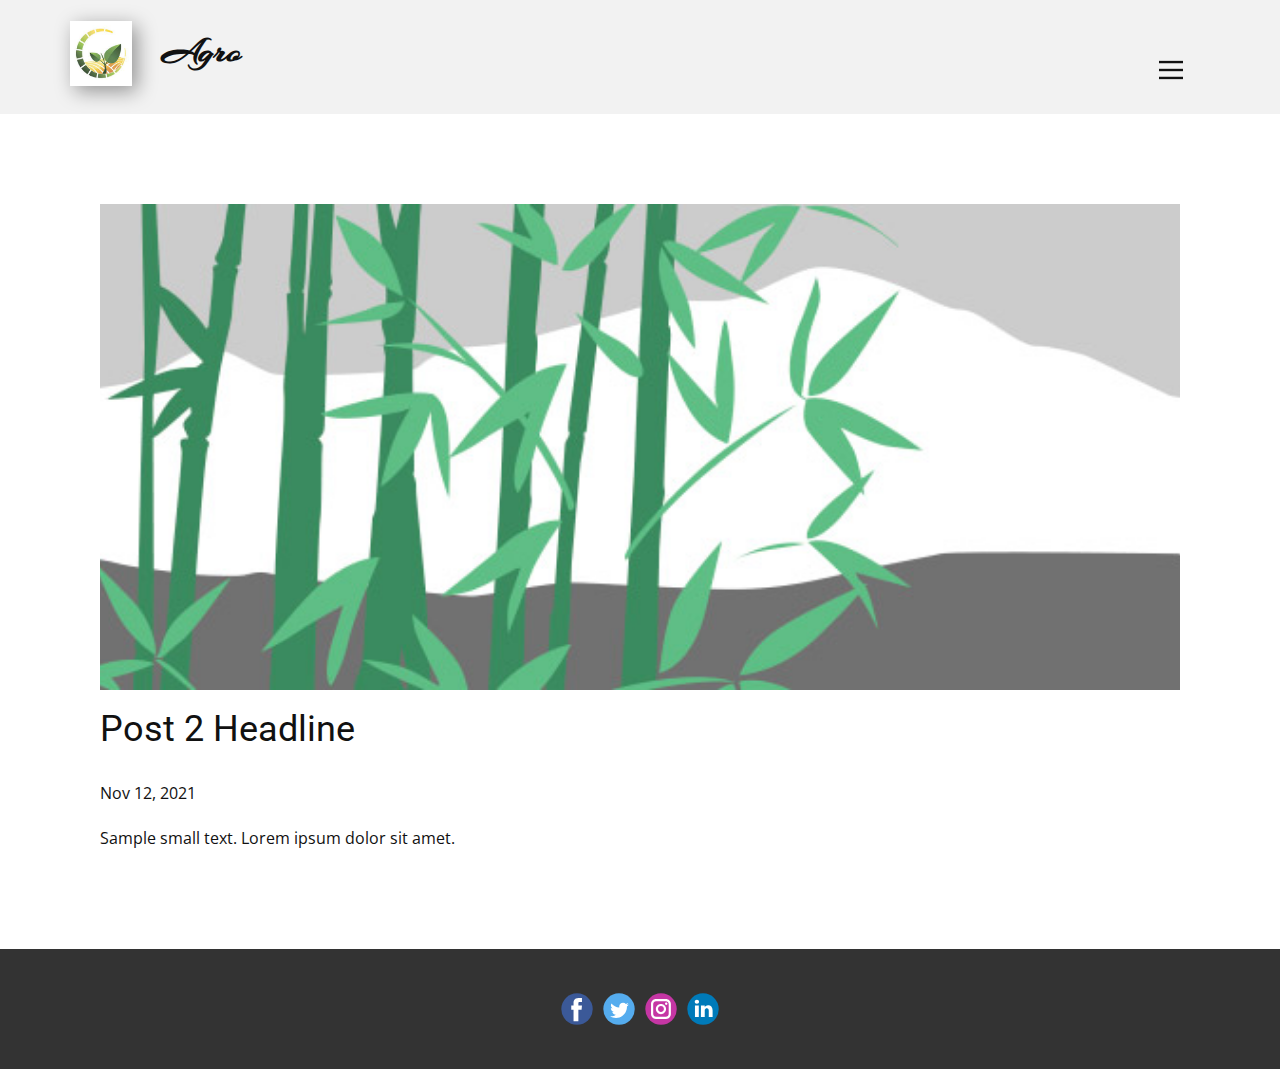
<file: crop husbandry1/blog/post-1.html>
<!doctype html>
<html style="font-size: 16px;"><head>
    <meta name="viewport" content="width=device-width, initial-scale=1.0">
    <meta charset="utf-8">
    <meta name="keywords" content="Post 1 Headline">
    <meta name="description" content="">
    <meta name="page_type" content="np-template-header-footer-from-plugin">
    <title>Post 2 Headline</title>
    <link rel="stylesheet" href="../nicepage.css" media="screen">
<link rel="stylesheet" href="../Post-Template.css" media="screen">
    <script class="u-script" type="text/javascript" src="../jquery.js" defer=""></script>
    <script class="u-script" type="text/javascript" src="../nicepage.js" defer=""></script>
    <meta name="generator" content="Nicepage 3.30.0, nicepage.com">
    <link id="u-theme-google-font" rel="stylesheet" href="https://fonts.googleapis.com/css?family=Roboto:100,100i,300,300i,400,400i,500,500i,700,700i,900,900i|Open+Sans:300,300i,400,400i,600,600i,700,700i,800,800i">
    <link id="u-page-google-font" rel="stylesheet" href="https://fonts.googleapis.com/css?family=Arizonia:400">
    
    
    <script type="application/ld+json">{
		"@context": "http://schema.org",
		"@type": "Organization",
		"name": "Site1",
		"logo": "images/download.jpg",
		"sameAs": []
}</script>
    <meta name="theme-color" content="#478ac9">
  </head>
  <body class="u-body"><header class="u-clearfix u-grey-5 u-header u-header" id="sec-5957"><div class="u-clearfix u-sheet u-sheet-1">
        <p class="u-custom-font u-text u-text-default u-text-1">
          <a class="u-active-white u-border-none u-btn u-button-style u-none u-text-body-color u-btn-1" href="../Home.html" data-page-id="50426295">
            <span style="font-size: 2.25rem; font-weight: 700;"> Agro&nbsp; </span>
            <br>
          </a>
        </p>
        <a href="../Home.html" data-page-id="50426295" class="u-image u-logo u-image-1" data-image-width="219" data-image-height="230">
          <img src="../images/download.jpg" class="u-logo-image u-logo-image-1">
        </a>
        <nav class="u-align-left u-menu u-menu-dropdown u-nav-spacing-25 u-offcanvas u-menu-1" data-responsive-from="XL">
          <div class="menu-collapse">
            <a class="u-button-style u-nav-link" href="#" style="padding: 4px 0px; font-size: calc(1em + 8px);">
              <svg class="u-svg-link" preserveAspectRatio="xMidYMin slice" viewBox="0 0 302 302" style=""><use xmlns:xlink="http://www.w3.org/1999/xlink" xlink:href="#svg-7b92"></use></svg>
              <svg xmlns="http://www.w3.org/2000/svg" xmlns:xlink="http://www.w3.org/1999/xlink" version="1.1" id="svg-7b92" x="0px" y="0px" viewBox="0 0 302 302" style="enable-background:new 0 0 302 302;" xml:space="preserve" class="u-svg-content"><g><rect y="36" width="302" height="30"></rect><rect y="236" width="302" height="30"></rect><rect y="136" width="302" height="30"></rect>
</g><g></g><g></g><g></g><g></g><g></g><g></g><g></g><g></g><g></g><g></g><g></g><g></g><g></g><g></g><g></g></svg>
            </a>
          </div>
          <div class="u-custom-menu u-nav-container">
            <ul class="u-nav u-unstyled u-nav-1"><li class="u-nav-item"><a class="u-button-style u-nav-link u-text-active-palette-1-base u-text-hover-palette-2-base" href="../Home.html" style="padding: 10px 20px;">Home</a>
</li><li class="u-nav-item"><a class="u-button-style u-nav-link u-text-active-palette-1-base u-text-hover-palette-2-base" href="../Coconut.html" target="_blank" style="padding: 10px 20px;">Coconut</a>
</li><li class="u-nav-item"><a class="u-button-style u-nav-link u-text-active-palette-1-base u-text-hover-palette-2-base" href="../Rice.html" target="_blank" style="padding: 10px 20px;">Rice</a>
</li><li class="u-nav-item"><a class="u-button-style u-nav-link u-text-active-palette-1-base u-text-hover-palette-2-base" href="../Sugarcane.html" target="_blank" style="padding: 10px 20px;">Sugarcane</a>
</li></ul>
          </div>
          <div class="u-custom-menu u-nav-container-collapse">
            <div class="u-align-center u-black u-container-style u-inner-container-layout u-opacity u-opacity-95 u-sidenav">
              <div class="u-inner-container-layout u-sidenav-overflow">
                <div class="u-menu-close"></div>
                <ul class="u-align-center u-nav u-popupmenu-items u-unstyled u-nav-2"><li class="u-nav-item"><a class="u-button-style u-nav-link" href="../Home.html" style="padding: 10px 20px;">Home</a>
</li><li class="u-nav-item"><a class="u-button-style u-nav-link" href="../Coconut.html" target="_blank" style="padding: 10px 20px;">Coconut</a>
</li><li class="u-nav-item"><a class="u-button-style u-nav-link" href="../Rice.html" target="_blank" style="padding: 10px 20px;">Rice</a>
</li><li class="u-nav-item"><a class="u-button-style u-nav-link" href="../Sugarcane.html" target="_blank" style="padding: 10px 20px;">Sugarcane</a>
</li></ul>
              </div>
            </div>
            <div class="u-black u-menu-overlay u-opacity u-opacity-70"></div>
          </div>
        </nav>
      </div></header>
    <section class="u-align-center u-clearfix u-section-1" id="sec-0c25">
      <div class="u-clearfix u-sheet u-valign-middle-md u-valign-middle-sm u-valign-middle-xs u-sheet-1"><!--post_details--><!--post_details_options_json--><!--{"source":""}--><!--/post_details_options_json--><!--blog_post-->
        <div class="u-container-style u-expanded-width u-post-details u-post-details-1">
          <div class="u-container-layout u-valign-middle u-container-layout-1"><!--blog_post_image-->
            <img alt="" class="u-blog-control u-expanded-width u-image u-image-default u-image-1" src="[data-uri]"><!--/blog_post_image--><!--blog_post_header-->
            <h2 class="u-blog-control u-text u-text-1">Post 2 Headline</h2><!--/blog_post_header--><!--blog_post_metadata-->
            <div class="u-blog-control u-metadata u-metadata-1"><!--blog_post_metadata_date-->
              <span class="u-meta-date u-meta-icon">Nov 12, 2021</span><!--/blog_post_metadata_date--><!--blog_post_metadata_category-->
              <!--/blog_post_metadata_category--><!--blog_post_metadata_comments-->
              <!--/blog_post_metadata_comments-->
            </div><!--/blog_post_metadata--><!--blog_post_content-->
            <div class="u-align-justify u-blog-control u-post-content u-text u-text-2 fr-view">
  Sample small text. Lorem ipsum dolor sit amet.
  </div><!--/blog_post_content-->
          </div>
        </div><!--/blog_post--><!--/post_details-->
      </div>
    </section>
    
    
    <footer class="u-clearfix u-footer u-grey-80" id="sec-c59f"><div class="u-clearfix u-sheet u-sheet-1">
        <div class="u-align-left u-social-icons u-spacing-10 u-social-icons-1">
          <a class="u-social-url" title="facebook" target="_blank" href=""><span class="u-icon u-social-facebook u-social-icon u-icon-1"><svg class="u-svg-link" preserveAspectRatio="xMidYMin slice" viewBox="0 0 112 112" style=""><use xmlns:xlink="http://www.w3.org/1999/xlink" xlink:href="#svg-afda"></use></svg><svg class="u-svg-content" viewBox="0 0 112 112" x="0" y="0" id="svg-afda"><circle fill="currentColor" cx="56.1" cy="56.1" r="55"></circle><path fill="#FFFFFF" d="M73.5,31.6h-9.1c-1.4,0-3.6,0.8-3.6,3.9v8.5h12.6L72,58.3H60.8v40.8H43.9V58.3h-8V43.9h8v-9.2
            c0-6.7,3.1-17,17-17h12.5v13.9H73.5z"></path></svg></span>
          </a>
          <a class="u-social-url" title="twitter" target="_blank" href=""><span class="u-icon u-social-icon u-social-twitter u-icon-2"><svg class="u-svg-link" preserveAspectRatio="xMidYMin slice" viewBox="0 0 112 112" style=""><use xmlns:xlink="http://www.w3.org/1999/xlink" xlink:href="#svg-ecbe"></use></svg><svg class="u-svg-content" viewBox="0 0 112 112" x="0" y="0" id="svg-ecbe"><circle fill="currentColor" class="st0" cx="56.1" cy="56.1" r="55"></circle><path fill="#FFFFFF" d="M83.8,47.3c0,0.6,0,1.2,0,1.7c0,17.7-13.5,38.2-38.2,38.2C38,87.2,31,85,25,81.2c1,0.1,2.1,0.2,3.2,0.2
            c6.3,0,12.1-2.1,16.7-5.7c-5.9-0.1-10.8-4-12.5-9.3c0.8,0.2,1.7,0.2,2.5,0.2c1.2,0,2.4-0.2,3.5-0.5c-6.1-1.2-10.8-6.7-10.8-13.1
            c0-0.1,0-0.1,0-0.2c1.8,1,3.9,1.6,6.1,1.7c-3.6-2.4-6-6.5-6-11.2c0-2.5,0.7-4.8,1.8-6.7c6.6,8.1,16.5,13.5,27.6,14
            c-0.2-1-0.3-2-0.3-3.1c0-7.4,6-13.4,13.4-13.4c3.9,0,7.3,1.6,9.8,4.2c3.1-0.6,5.9-1.7,8.5-3.3c-1,3.1-3.1,5.8-5.9,7.4
            c2.7-0.3,5.3-1,7.7-2.1C88.7,43,86.4,45.4,83.8,47.3z"></path></svg></span>
          </a>
          <a class="u-social-url" title="instagram" target="_blank" href=""><span class="u-icon u-social-icon u-social-instagram u-icon-3"><svg class="u-svg-link" preserveAspectRatio="xMidYMin slice" viewBox="0 0 112 112" style=""><use xmlns:xlink="http://www.w3.org/1999/xlink" xlink:href="#svg-f06e"></use></svg><svg class="u-svg-content" viewBox="0 0 112 112" x="0" y="0" id="svg-f06e"><circle fill="currentColor" cx="56.1" cy="56.1" r="55"></circle><path fill="#FFFFFF" d="M55.9,38.2c-9.9,0-17.9,8-17.9,17.9C38,66,46,74,55.9,74c9.9,0,17.9-8,17.9-17.9C73.8,46.2,65.8,38.2,55.9,38.2
            z M55.9,66.4c-5.7,0-10.3-4.6-10.3-10.3c-0.1-5.7,4.6-10.3,10.3-10.3c5.7,0,10.3,4.6,10.3,10.3C66.2,61.8,61.6,66.4,55.9,66.4z"></path><path fill="#FFFFFF" d="M74.3,33.5c-2.3,0-4.2,1.9-4.2,4.2s1.9,4.2,4.2,4.2s4.2-1.9,4.2-4.2S76.6,33.5,74.3,33.5z"></path><path fill="#FFFFFF" d="M73.1,21.3H38.6c-9.7,0-17.5,7.9-17.5,17.5v34.5c0,9.7,7.9,17.6,17.5,17.6h34.5c9.7,0,17.5-7.9,17.5-17.5V38.8
            C90.6,29.1,82.7,21.3,73.1,21.3z M83,73.3c0,5.5-4.5,9.9-9.9,9.9H38.6c-5.5,0-9.9-4.5-9.9-9.9V38.8c0-5.5,4.5-9.9,9.9-9.9h34.5
            c5.5,0,9.9,4.5,9.9,9.9V73.3z"></path></svg></span>
          </a>
          <a class="u-social-url" title="linkedin" target="_blank" href=""><span class="u-icon u-social-icon u-social-linkedin u-icon-4"><svg class="u-svg-link" preserveAspectRatio="xMidYMin slice" viewBox="0 0 112 112" style=""><use xmlns:xlink="http://www.w3.org/1999/xlink" xlink:href="#svg-6f8b"></use></svg><svg class="u-svg-content" viewBox="0 0 112 112" x="0" y="0" id="svg-6f8b"><circle fill="currentColor" cx="56.1" cy="56.1" r="55"></circle><path fill="#FFFFFF" d="M41.3,83.7H27.9V43.4h13.4V83.7z M34.6,37.9L34.6,37.9c-4.6,0-7.5-3.1-7.5-7c0-4,3-7,7.6-7s7.4,3,7.5,7
            C42.2,34.8,39.2,37.9,34.6,37.9z M89.6,83.7H76.2V62.2c0-5.4-1.9-9.1-6.8-9.1c-3.7,0-5.9,2.5-6.9,4.9c-0.4,0.9-0.4,2.1-0.4,3.3v22.5
            H48.7c0,0,0.2-36.5,0-40.3h13.4v5.7c1.8-2.7,5-6.7,12.1-6.7c8.8,0,15.4,5.8,15.4,18.1V83.7z"></path></svg></span>
          </a>
        </div>
      </div></footer>
  
</body></html>
</file>
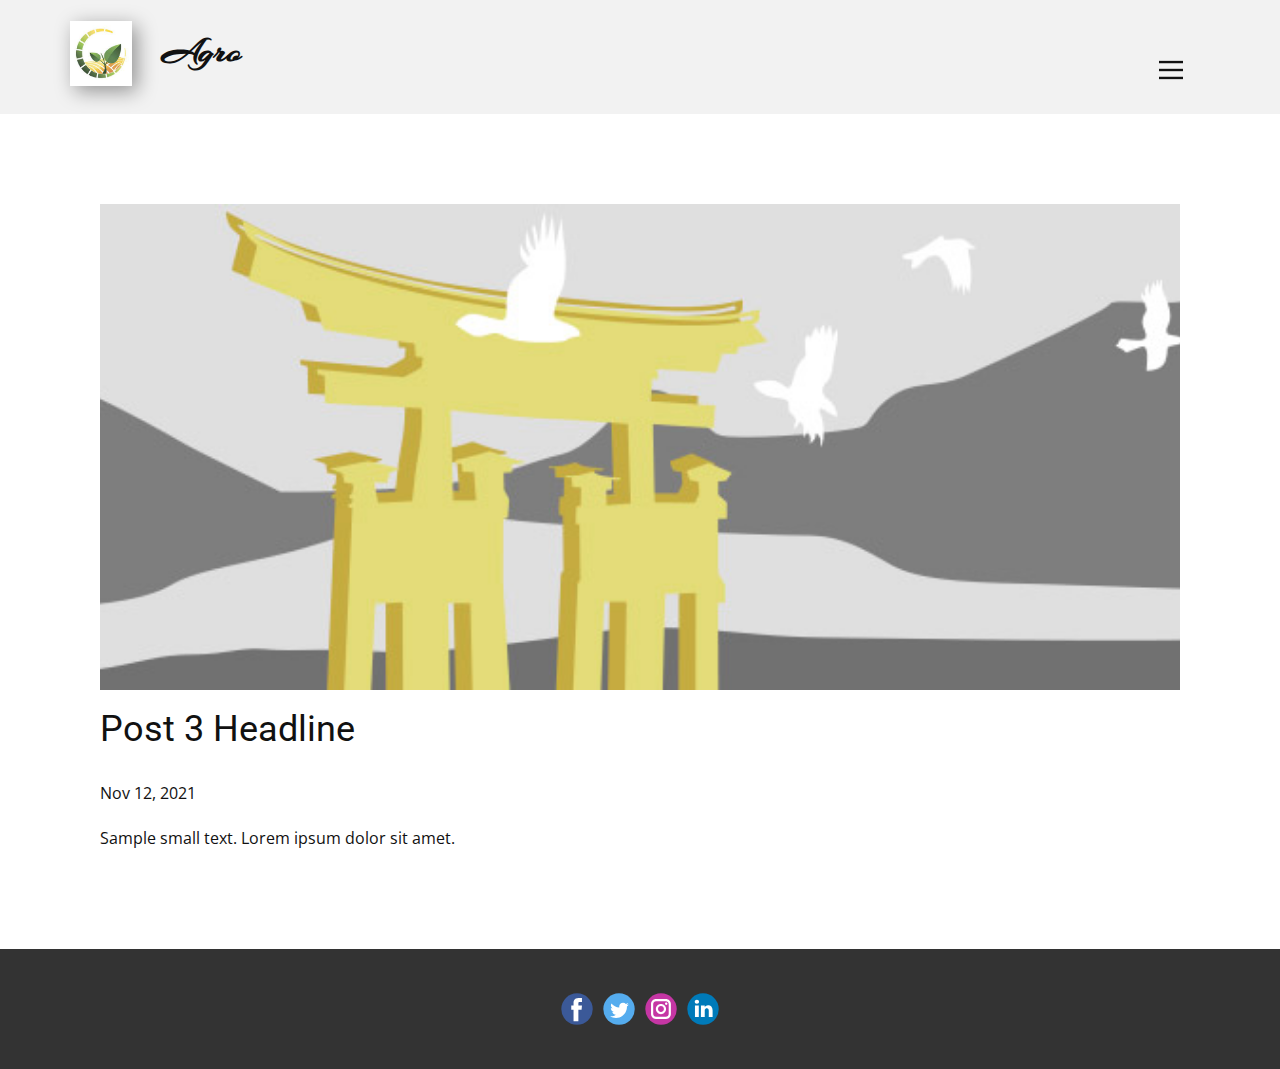
<file: crop husbandry1/blog/post-2.html>
<!doctype html>
<html style="font-size: 16px;"><head>
    <meta name="viewport" content="width=device-width, initial-scale=1.0">
    <meta charset="utf-8">
    <meta name="keywords" content="Post 1 Headline">
    <meta name="description" content="">
    <meta name="page_type" content="np-template-header-footer-from-plugin">
    <title>Post 3 Headline</title>
    <link rel="stylesheet" href="../nicepage.css" media="screen">
<link rel="stylesheet" href="../Post-Template.css" media="screen">
    <script class="u-script" type="text/javascript" src="../jquery.js" defer=""></script>
    <script class="u-script" type="text/javascript" src="../nicepage.js" defer=""></script>
    <meta name="generator" content="Nicepage 3.30.0, nicepage.com">
    <link id="u-theme-google-font" rel="stylesheet" href="https://fonts.googleapis.com/css?family=Roboto:100,100i,300,300i,400,400i,500,500i,700,700i,900,900i|Open+Sans:300,300i,400,400i,600,600i,700,700i,800,800i">
    <link id="u-page-google-font" rel="stylesheet" href="https://fonts.googleapis.com/css?family=Arizonia:400">
    
    
    <script type="application/ld+json">{
		"@context": "http://schema.org",
		"@type": "Organization",
		"name": "Site1",
		"logo": "images/download.jpg",
		"sameAs": []
}</script>
    <meta name="theme-color" content="#478ac9">
  </head>
  <body class="u-body"><header class="u-clearfix u-grey-5 u-header u-header" id="sec-5957"><div class="u-clearfix u-sheet u-sheet-1">
        <p class="u-custom-font u-text u-text-default u-text-1">
          <a class="u-active-white u-border-none u-btn u-button-style u-none u-text-body-color u-btn-1" href="../Home.html" data-page-id="50426295">
            <span style="font-size: 2.25rem; font-weight: 700;"> Agro&nbsp; </span>
            <br>
          </a>
        </p>
        <a href="../Home.html" data-page-id="50426295" class="u-image u-logo u-image-1" data-image-width="219" data-image-height="230">
          <img src="../images/download.jpg" class="u-logo-image u-logo-image-1">
        </a>
        <nav class="u-align-left u-menu u-menu-dropdown u-nav-spacing-25 u-offcanvas u-menu-1" data-responsive-from="XL">
          <div class="menu-collapse">
            <a class="u-button-style u-nav-link" href="#" style="padding: 4px 0px; font-size: calc(1em + 8px);">
              <svg class="u-svg-link" preserveAspectRatio="xMidYMin slice" viewBox="0 0 302 302" style=""><use xmlns:xlink="http://www.w3.org/1999/xlink" xlink:href="#svg-7b92"></use></svg>
              <svg xmlns="http://www.w3.org/2000/svg" xmlns:xlink="http://www.w3.org/1999/xlink" version="1.1" id="svg-7b92" x="0px" y="0px" viewBox="0 0 302 302" style="enable-background:new 0 0 302 302;" xml:space="preserve" class="u-svg-content"><g><rect y="36" width="302" height="30"></rect><rect y="236" width="302" height="30"></rect><rect y="136" width="302" height="30"></rect>
</g><g></g><g></g><g></g><g></g><g></g><g></g><g></g><g></g><g></g><g></g><g></g><g></g><g></g><g></g><g></g></svg>
            </a>
          </div>
          <div class="u-custom-menu u-nav-container">
            <ul class="u-nav u-unstyled u-nav-1"><li class="u-nav-item"><a class="u-button-style u-nav-link u-text-active-palette-1-base u-text-hover-palette-2-base" href="../Home.html" style="padding: 10px 20px;">Home</a>
</li><li class="u-nav-item"><a class="u-button-style u-nav-link u-text-active-palette-1-base u-text-hover-palette-2-base" href="../Coconut.html" target="_blank" style="padding: 10px 20px;">Coconut</a>
</li><li class="u-nav-item"><a class="u-button-style u-nav-link u-text-active-palette-1-base u-text-hover-palette-2-base" href="../Rice.html" target="_blank" style="padding: 10px 20px;">Rice</a>
</li><li class="u-nav-item"><a class="u-button-style u-nav-link u-text-active-palette-1-base u-text-hover-palette-2-base" href="../Sugarcane.html" target="_blank" style="padding: 10px 20px;">Sugarcane</a>
</li></ul>
          </div>
          <div class="u-custom-menu u-nav-container-collapse">
            <div class="u-align-center u-black u-container-style u-inner-container-layout u-opacity u-opacity-95 u-sidenav">
              <div class="u-inner-container-layout u-sidenav-overflow">
                <div class="u-menu-close"></div>
                <ul class="u-align-center u-nav u-popupmenu-items u-unstyled u-nav-2"><li class="u-nav-item"><a class="u-button-style u-nav-link" href="../Home.html" style="padding: 10px 20px;">Home</a>
</li><li class="u-nav-item"><a class="u-button-style u-nav-link" href="../Coconut.html" target="_blank" style="padding: 10px 20px;">Coconut</a>
</li><li class="u-nav-item"><a class="u-button-style u-nav-link" href="../Rice.html" target="_blank" style="padding: 10px 20px;">Rice</a>
</li><li class="u-nav-item"><a class="u-button-style u-nav-link" href="../Sugarcane.html" target="_blank" style="padding: 10px 20px;">Sugarcane</a>
</li></ul>
              </div>
            </div>
            <div class="u-black u-menu-overlay u-opacity u-opacity-70"></div>
          </div>
        </nav>
      </div></header>
    <section class="u-align-center u-clearfix u-section-1" id="sec-0c25">
      <div class="u-clearfix u-sheet u-valign-middle-md u-valign-middle-sm u-valign-middle-xs u-sheet-1"><!--post_details--><!--post_details_options_json--><!--{"source":""}--><!--/post_details_options_json--><!--blog_post-->
        <div class="u-container-style u-expanded-width u-post-details u-post-details-1">
          <div class="u-container-layout u-valign-middle u-container-layout-1"><!--blog_post_image-->
            <img alt="" class="u-blog-control u-expanded-width u-image u-image-default u-image-1" src="[data-uri]"><!--/blog_post_image--><!--blog_post_header-->
            <h2 class="u-blog-control u-text u-text-1">Post 3 Headline</h2><!--/blog_post_header--><!--blog_post_metadata-->
            <div class="u-blog-control u-metadata u-metadata-1"><!--blog_post_metadata_date-->
              <span class="u-meta-date u-meta-icon">Nov 12, 2021</span><!--/blog_post_metadata_date--><!--blog_post_metadata_category-->
              <!--/blog_post_metadata_category--><!--blog_post_metadata_comments-->
              <!--/blog_post_metadata_comments-->
            </div><!--/blog_post_metadata--><!--blog_post_content-->
            <div class="u-align-justify u-blog-control u-post-content u-text u-text-2 fr-view">
  Sample small text. Lorem ipsum dolor sit amet.
  </div><!--/blog_post_content-->
          </div>
        </div><!--/blog_post--><!--/post_details-->
      </div>
    </section>
    
    
    <footer class="u-clearfix u-footer u-grey-80" id="sec-c59f"><div class="u-clearfix u-sheet u-sheet-1">
        <div class="u-align-left u-social-icons u-spacing-10 u-social-icons-1">
          <a class="u-social-url" title="facebook" target="_blank" href=""><span class="u-icon u-social-facebook u-social-icon u-icon-1"><svg class="u-svg-link" preserveAspectRatio="xMidYMin slice" viewBox="0 0 112 112" style=""><use xmlns:xlink="http://www.w3.org/1999/xlink" xlink:href="#svg-afda"></use></svg><svg class="u-svg-content" viewBox="0 0 112 112" x="0" y="0" id="svg-afda"><circle fill="currentColor" cx="56.1" cy="56.1" r="55"></circle><path fill="#FFFFFF" d="M73.5,31.6h-9.1c-1.4,0-3.6,0.8-3.6,3.9v8.5h12.6L72,58.3H60.8v40.8H43.9V58.3h-8V43.9h8v-9.2
            c0-6.7,3.1-17,17-17h12.5v13.9H73.5z"></path></svg></span>
          </a>
          <a class="u-social-url" title="twitter" target="_blank" href=""><span class="u-icon u-social-icon u-social-twitter u-icon-2"><svg class="u-svg-link" preserveAspectRatio="xMidYMin slice" viewBox="0 0 112 112" style=""><use xmlns:xlink="http://www.w3.org/1999/xlink" xlink:href="#svg-ecbe"></use></svg><svg class="u-svg-content" viewBox="0 0 112 112" x="0" y="0" id="svg-ecbe"><circle fill="currentColor" class="st0" cx="56.1" cy="56.1" r="55"></circle><path fill="#FFFFFF" d="M83.8,47.3c0,0.6,0,1.2,0,1.7c0,17.7-13.5,38.2-38.2,38.2C38,87.2,31,85,25,81.2c1,0.1,2.1,0.2,3.2,0.2
            c6.3,0,12.1-2.1,16.7-5.7c-5.9-0.1-10.8-4-12.5-9.3c0.8,0.2,1.7,0.2,2.5,0.2c1.2,0,2.4-0.2,3.5-0.5c-6.1-1.2-10.8-6.7-10.8-13.1
            c0-0.1,0-0.1,0-0.2c1.8,1,3.9,1.6,6.1,1.7c-3.6-2.4-6-6.5-6-11.2c0-2.5,0.7-4.8,1.8-6.7c6.6,8.1,16.5,13.5,27.6,14
            c-0.2-1-0.3-2-0.3-3.1c0-7.4,6-13.4,13.4-13.4c3.9,0,7.3,1.6,9.8,4.2c3.1-0.6,5.9-1.7,8.5-3.3c-1,3.1-3.1,5.8-5.9,7.4
            c2.7-0.3,5.3-1,7.7-2.1C88.7,43,86.4,45.4,83.8,47.3z"></path></svg></span>
          </a>
          <a class="u-social-url" title="instagram" target="_blank" href=""><span class="u-icon u-social-icon u-social-instagram u-icon-3"><svg class="u-svg-link" preserveAspectRatio="xMidYMin slice" viewBox="0 0 112 112" style=""><use xmlns:xlink="http://www.w3.org/1999/xlink" xlink:href="#svg-f06e"></use></svg><svg class="u-svg-content" viewBox="0 0 112 112" x="0" y="0" id="svg-f06e"><circle fill="currentColor" cx="56.1" cy="56.1" r="55"></circle><path fill="#FFFFFF" d="M55.9,38.2c-9.9,0-17.9,8-17.9,17.9C38,66,46,74,55.9,74c9.9,0,17.9-8,17.9-17.9C73.8,46.2,65.8,38.2,55.9,38.2
            z M55.9,66.4c-5.7,0-10.3-4.6-10.3-10.3c-0.1-5.7,4.6-10.3,10.3-10.3c5.7,0,10.3,4.6,10.3,10.3C66.2,61.8,61.6,66.4,55.9,66.4z"></path><path fill="#FFFFFF" d="M74.3,33.5c-2.3,0-4.2,1.9-4.2,4.2s1.9,4.2,4.2,4.2s4.2-1.9,4.2-4.2S76.6,33.5,74.3,33.5z"></path><path fill="#FFFFFF" d="M73.1,21.3H38.6c-9.7,0-17.5,7.9-17.5,17.5v34.5c0,9.7,7.9,17.6,17.5,17.6h34.5c9.7,0,17.5-7.9,17.5-17.5V38.8
            C90.6,29.1,82.7,21.3,73.1,21.3z M83,73.3c0,5.5-4.5,9.9-9.9,9.9H38.6c-5.5,0-9.9-4.5-9.9-9.9V38.8c0-5.5,4.5-9.9,9.9-9.9h34.5
            c5.5,0,9.9,4.5,9.9,9.9V73.3z"></path></svg></span>
          </a>
          <a class="u-social-url" title="linkedin" target="_blank" href=""><span class="u-icon u-social-icon u-social-linkedin u-icon-4"><svg class="u-svg-link" preserveAspectRatio="xMidYMin slice" viewBox="0 0 112 112" style=""><use xmlns:xlink="http://www.w3.org/1999/xlink" xlink:href="#svg-6f8b"></use></svg><svg class="u-svg-content" viewBox="0 0 112 112" x="0" y="0" id="svg-6f8b"><circle fill="currentColor" cx="56.1" cy="56.1" r="55"></circle><path fill="#FFFFFF" d="M41.3,83.7H27.9V43.4h13.4V83.7z M34.6,37.9L34.6,37.9c-4.6,0-7.5-3.1-7.5-7c0-4,3-7,7.6-7s7.4,3,7.5,7
            C42.2,34.8,39.2,37.9,34.6,37.9z M89.6,83.7H76.2V62.2c0-5.4-1.9-9.1-6.8-9.1c-3.7,0-5.9,2.5-6.9,4.9c-0.4,0.9-0.4,2.1-0.4,3.3v22.5
            H48.7c0,0,0.2-36.5,0-40.3h13.4v5.7c1.8-2.7,5-6.7,12.1-6.7c8.8,0,15.4,5.8,15.4,18.1V83.7z"></path></svg></span>
          </a>
        </div>
      </div></footer>
  
</body></html>
</file>
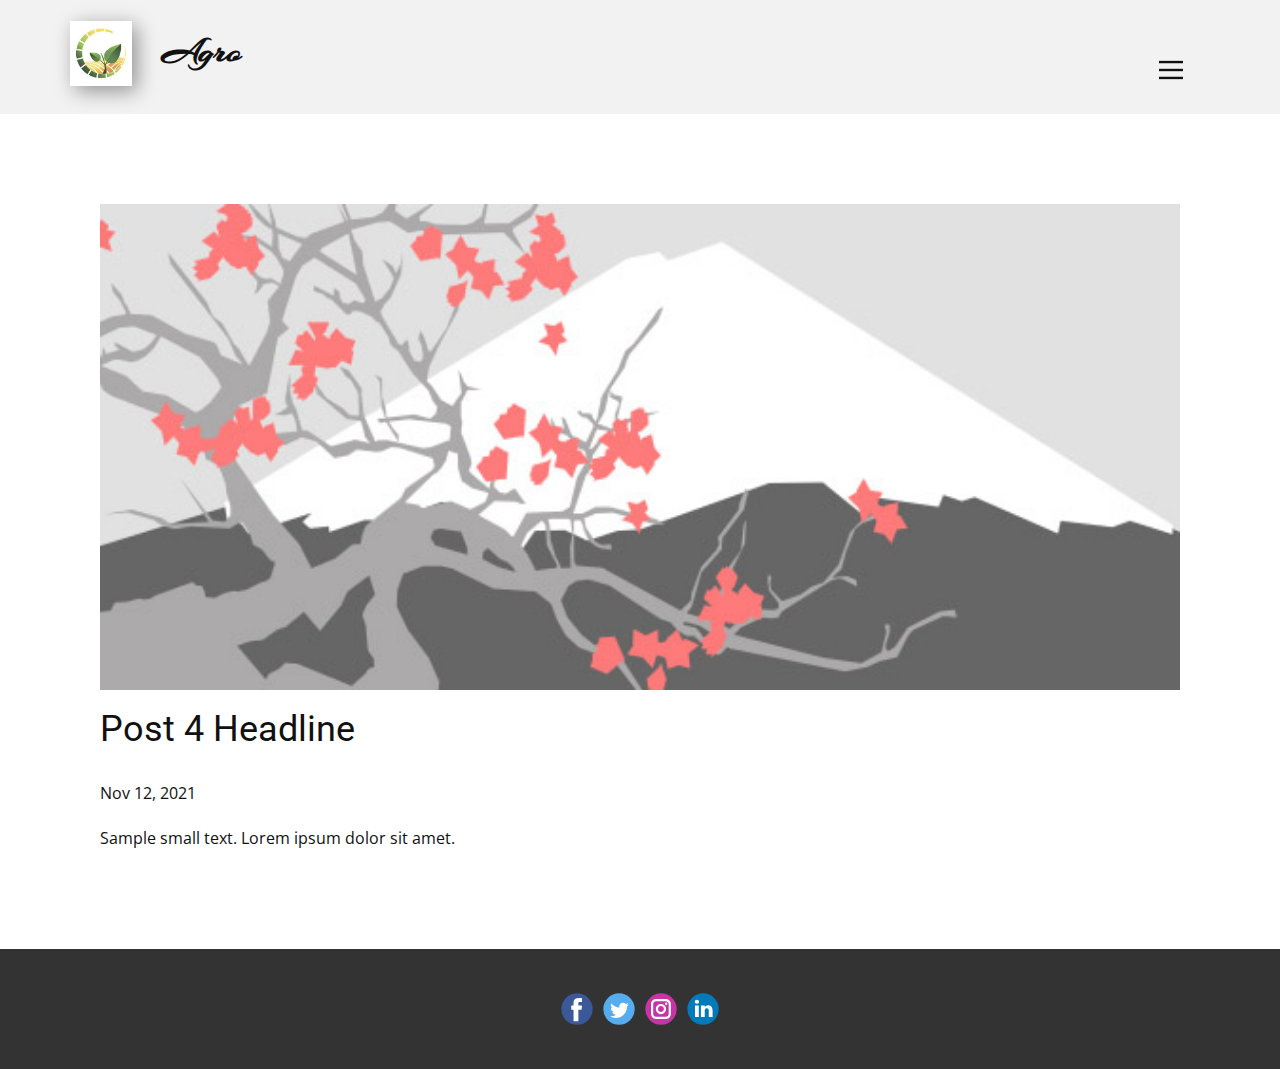
<file: crop husbandry1/blog/post-3.html>
<!doctype html>
<html style="font-size: 16px;"><head>
    <meta name="viewport" content="width=device-width, initial-scale=1.0">
    <meta charset="utf-8">
    <meta name="keywords" content="Post 1 Headline">
    <meta name="description" content="">
    <meta name="page_type" content="np-template-header-footer-from-plugin">
    <title>Post 4 Headline</title>
    <link rel="stylesheet" href="../nicepage.css" media="screen">
<link rel="stylesheet" href="../Post-Template.css" media="screen">
    <script class="u-script" type="text/javascript" src="../jquery.js" defer=""></script>
    <script class="u-script" type="text/javascript" src="../nicepage.js" defer=""></script>
    <meta name="generator" content="Nicepage 3.30.0, nicepage.com">
    <link id="u-theme-google-font" rel="stylesheet" href="https://fonts.googleapis.com/css?family=Roboto:100,100i,300,300i,400,400i,500,500i,700,700i,900,900i|Open+Sans:300,300i,400,400i,600,600i,700,700i,800,800i">
    <link id="u-page-google-font" rel="stylesheet" href="https://fonts.googleapis.com/css?family=Arizonia:400">
    
    
    <script type="application/ld+json">{
		"@context": "http://schema.org",
		"@type": "Organization",
		"name": "Site1",
		"logo": "images/download.jpg",
		"sameAs": []
}</script>
    <meta name="theme-color" content="#478ac9">
  </head>
  <body class="u-body"><header class="u-clearfix u-grey-5 u-header u-header" id="sec-5957"><div class="u-clearfix u-sheet u-sheet-1">
        <p class="u-custom-font u-text u-text-default u-text-1">
          <a class="u-active-white u-border-none u-btn u-button-style u-none u-text-body-color u-btn-1" href="../Home.html" data-page-id="50426295">
            <span style="font-size: 2.25rem; font-weight: 700;"> Agro&nbsp; </span>
            <br>
          </a>
        </p>
        <a href="../Home.html" data-page-id="50426295" class="u-image u-logo u-image-1" data-image-width="219" data-image-height="230">
          <img src="../images/download.jpg" class="u-logo-image u-logo-image-1">
        </a>
        <nav class="u-align-left u-menu u-menu-dropdown u-nav-spacing-25 u-offcanvas u-menu-1" data-responsive-from="XL">
          <div class="menu-collapse">
            <a class="u-button-style u-nav-link" href="#" style="padding: 4px 0px; font-size: calc(1em + 8px);">
              <svg class="u-svg-link" preserveAspectRatio="xMidYMin slice" viewBox="0 0 302 302" style=""><use xmlns:xlink="http://www.w3.org/1999/xlink" xlink:href="#svg-7b92"></use></svg>
              <svg xmlns="http://www.w3.org/2000/svg" xmlns:xlink="http://www.w3.org/1999/xlink" version="1.1" id="svg-7b92" x="0px" y="0px" viewBox="0 0 302 302" style="enable-background:new 0 0 302 302;" xml:space="preserve" class="u-svg-content"><g><rect y="36" width="302" height="30"></rect><rect y="236" width="302" height="30"></rect><rect y="136" width="302" height="30"></rect>
</g><g></g><g></g><g></g><g></g><g></g><g></g><g></g><g></g><g></g><g></g><g></g><g></g><g></g><g></g><g></g></svg>
            </a>
          </div>
          <div class="u-custom-menu u-nav-container">
            <ul class="u-nav u-unstyled u-nav-1"><li class="u-nav-item"><a class="u-button-style u-nav-link u-text-active-palette-1-base u-text-hover-palette-2-base" href="../Home.html" style="padding: 10px 20px;">Home</a>
</li><li class="u-nav-item"><a class="u-button-style u-nav-link u-text-active-palette-1-base u-text-hover-palette-2-base" href="../Coconut.html" target="_blank" style="padding: 10px 20px;">Coconut</a>
</li><li class="u-nav-item"><a class="u-button-style u-nav-link u-text-active-palette-1-base u-text-hover-palette-2-base" href="../Rice.html" target="_blank" style="padding: 10px 20px;">Rice</a>
</li><li class="u-nav-item"><a class="u-button-style u-nav-link u-text-active-palette-1-base u-text-hover-palette-2-base" href="../Sugarcane.html" target="_blank" style="padding: 10px 20px;">Sugarcane</a>
</li></ul>
          </div>
          <div class="u-custom-menu u-nav-container-collapse">
            <div class="u-align-center u-black u-container-style u-inner-container-layout u-opacity u-opacity-95 u-sidenav">
              <div class="u-inner-container-layout u-sidenav-overflow">
                <div class="u-menu-close"></div>
                <ul class="u-align-center u-nav u-popupmenu-items u-unstyled u-nav-2"><li class="u-nav-item"><a class="u-button-style u-nav-link" href="../Home.html" style="padding: 10px 20px;">Home</a>
</li><li class="u-nav-item"><a class="u-button-style u-nav-link" href="../Coconut.html" target="_blank" style="padding: 10px 20px;">Coconut</a>
</li><li class="u-nav-item"><a class="u-button-style u-nav-link" href="../Rice.html" target="_blank" style="padding: 10px 20px;">Rice</a>
</li><li class="u-nav-item"><a class="u-button-style u-nav-link" href="../Sugarcane.html" target="_blank" style="padding: 10px 20px;">Sugarcane</a>
</li></ul>
              </div>
            </div>
            <div class="u-black u-menu-overlay u-opacity u-opacity-70"></div>
          </div>
        </nav>
      </div></header>
    <section class="u-align-center u-clearfix u-section-1" id="sec-0c25">
      <div class="u-clearfix u-sheet u-valign-middle-md u-valign-middle-sm u-valign-middle-xs u-sheet-1"><!--post_details--><!--post_details_options_json--><!--{"source":""}--><!--/post_details_options_json--><!--blog_post-->
        <div class="u-container-style u-expanded-width u-post-details u-post-details-1">
          <div class="u-container-layout u-valign-middle u-container-layout-1"><!--blog_post_image-->
            <img alt="" class="u-blog-control u-expanded-width u-image u-image-default u-image-1" src="[data-uri]"><!--/blog_post_image--><!--blog_post_header-->
            <h2 class="u-blog-control u-text u-text-1">Post 4 Headline</h2><!--/blog_post_header--><!--blog_post_metadata-->
            <div class="u-blog-control u-metadata u-metadata-1"><!--blog_post_metadata_date-->
              <span class="u-meta-date u-meta-icon">Nov 12, 2021</span><!--/blog_post_metadata_date--><!--blog_post_metadata_category-->
              <!--/blog_post_metadata_category--><!--blog_post_metadata_comments-->
              <!--/blog_post_metadata_comments-->
            </div><!--/blog_post_metadata--><!--blog_post_content-->
            <div class="u-align-justify u-blog-control u-post-content u-text u-text-2 fr-view">
  Sample small text. Lorem ipsum dolor sit amet.
  </div><!--/blog_post_content-->
          </div>
        </div><!--/blog_post--><!--/post_details-->
      </div>
    </section>
    
    
    <footer class="u-clearfix u-footer u-grey-80" id="sec-c59f"><div class="u-clearfix u-sheet u-sheet-1">
        <div class="u-align-left u-social-icons u-spacing-10 u-social-icons-1">
          <a class="u-social-url" title="facebook" target="_blank" href=""><span class="u-icon u-social-facebook u-social-icon u-icon-1"><svg class="u-svg-link" preserveAspectRatio="xMidYMin slice" viewBox="0 0 112 112" style=""><use xmlns:xlink="http://www.w3.org/1999/xlink" xlink:href="#svg-afda"></use></svg><svg class="u-svg-content" viewBox="0 0 112 112" x="0" y="0" id="svg-afda"><circle fill="currentColor" cx="56.1" cy="56.1" r="55"></circle><path fill="#FFFFFF" d="M73.5,31.6h-9.1c-1.4,0-3.6,0.8-3.6,3.9v8.5h12.6L72,58.3H60.8v40.8H43.9V58.3h-8V43.9h8v-9.2
            c0-6.7,3.1-17,17-17h12.5v13.9H73.5z"></path></svg></span>
          </a>
          <a class="u-social-url" title="twitter" target="_blank" href=""><span class="u-icon u-social-icon u-social-twitter u-icon-2"><svg class="u-svg-link" preserveAspectRatio="xMidYMin slice" viewBox="0 0 112 112" style=""><use xmlns:xlink="http://www.w3.org/1999/xlink" xlink:href="#svg-ecbe"></use></svg><svg class="u-svg-content" viewBox="0 0 112 112" x="0" y="0" id="svg-ecbe"><circle fill="currentColor" class="st0" cx="56.1" cy="56.1" r="55"></circle><path fill="#FFFFFF" d="M83.8,47.3c0,0.6,0,1.2,0,1.7c0,17.7-13.5,38.2-38.2,38.2C38,87.2,31,85,25,81.2c1,0.1,2.1,0.2,3.2,0.2
            c6.3,0,12.1-2.1,16.7-5.7c-5.9-0.1-10.8-4-12.5-9.3c0.8,0.2,1.7,0.2,2.5,0.2c1.2,0,2.4-0.2,3.5-0.5c-6.1-1.2-10.8-6.7-10.8-13.1
            c0-0.1,0-0.1,0-0.2c1.8,1,3.9,1.6,6.1,1.7c-3.6-2.4-6-6.5-6-11.2c0-2.5,0.7-4.8,1.8-6.7c6.6,8.1,16.5,13.5,27.6,14
            c-0.2-1-0.3-2-0.3-3.1c0-7.4,6-13.4,13.4-13.4c3.9,0,7.3,1.6,9.8,4.2c3.1-0.6,5.9-1.7,8.5-3.3c-1,3.1-3.1,5.8-5.9,7.4
            c2.7-0.3,5.3-1,7.7-2.1C88.7,43,86.4,45.4,83.8,47.3z"></path></svg></span>
          </a>
          <a class="u-social-url" title="instagram" target="_blank" href=""><span class="u-icon u-social-icon u-social-instagram u-icon-3"><svg class="u-svg-link" preserveAspectRatio="xMidYMin slice" viewBox="0 0 112 112" style=""><use xmlns:xlink="http://www.w3.org/1999/xlink" xlink:href="#svg-f06e"></use></svg><svg class="u-svg-content" viewBox="0 0 112 112" x="0" y="0" id="svg-f06e"><circle fill="currentColor" cx="56.1" cy="56.1" r="55"></circle><path fill="#FFFFFF" d="M55.9,38.2c-9.9,0-17.9,8-17.9,17.9C38,66,46,74,55.9,74c9.9,0,17.9-8,17.9-17.9C73.8,46.2,65.8,38.2,55.9,38.2
            z M55.9,66.4c-5.7,0-10.3-4.6-10.3-10.3c-0.1-5.7,4.6-10.3,10.3-10.3c5.7,0,10.3,4.6,10.3,10.3C66.2,61.8,61.6,66.4,55.9,66.4z"></path><path fill="#FFFFFF" d="M74.3,33.5c-2.3,0-4.2,1.9-4.2,4.2s1.9,4.2,4.2,4.2s4.2-1.9,4.2-4.2S76.6,33.5,74.3,33.5z"></path><path fill="#FFFFFF" d="M73.1,21.3H38.6c-9.7,0-17.5,7.9-17.5,17.5v34.5c0,9.7,7.9,17.6,17.5,17.6h34.5c9.7,0,17.5-7.9,17.5-17.5V38.8
            C90.6,29.1,82.7,21.3,73.1,21.3z M83,73.3c0,5.5-4.5,9.9-9.9,9.9H38.6c-5.5,0-9.9-4.5-9.9-9.9V38.8c0-5.5,4.5-9.9,9.9-9.9h34.5
            c5.5,0,9.9,4.5,9.9,9.9V73.3z"></path></svg></span>
          </a>
          <a class="u-social-url" title="linkedin" target="_blank" href=""><span class="u-icon u-social-icon u-social-linkedin u-icon-4"><svg class="u-svg-link" preserveAspectRatio="xMidYMin slice" viewBox="0 0 112 112" style=""><use xmlns:xlink="http://www.w3.org/1999/xlink" xlink:href="#svg-6f8b"></use></svg><svg class="u-svg-content" viewBox="0 0 112 112" x="0" y="0" id="svg-6f8b"><circle fill="currentColor" cx="56.1" cy="56.1" r="55"></circle><path fill="#FFFFFF" d="M41.3,83.7H27.9V43.4h13.4V83.7z M34.6,37.9L34.6,37.9c-4.6,0-7.5-3.1-7.5-7c0-4,3-7,7.6-7s7.4,3,7.5,7
            C42.2,34.8,39.2,37.9,34.6,37.9z M89.6,83.7H76.2V62.2c0-5.4-1.9-9.1-6.8-9.1c-3.7,0-5.9,2.5-6.9,4.9c-0.4,0.9-0.4,2.1-0.4,3.3v22.5
            H48.7c0,0,0.2-36.5,0-40.3h13.4v5.7c1.8-2.7,5-6.7,12.1-6.7c8.8,0,15.4,5.8,15.4,18.1V83.7z"></path></svg></span>
          </a>
        </div>
      </div></footer>
  
</body></html>
</file>
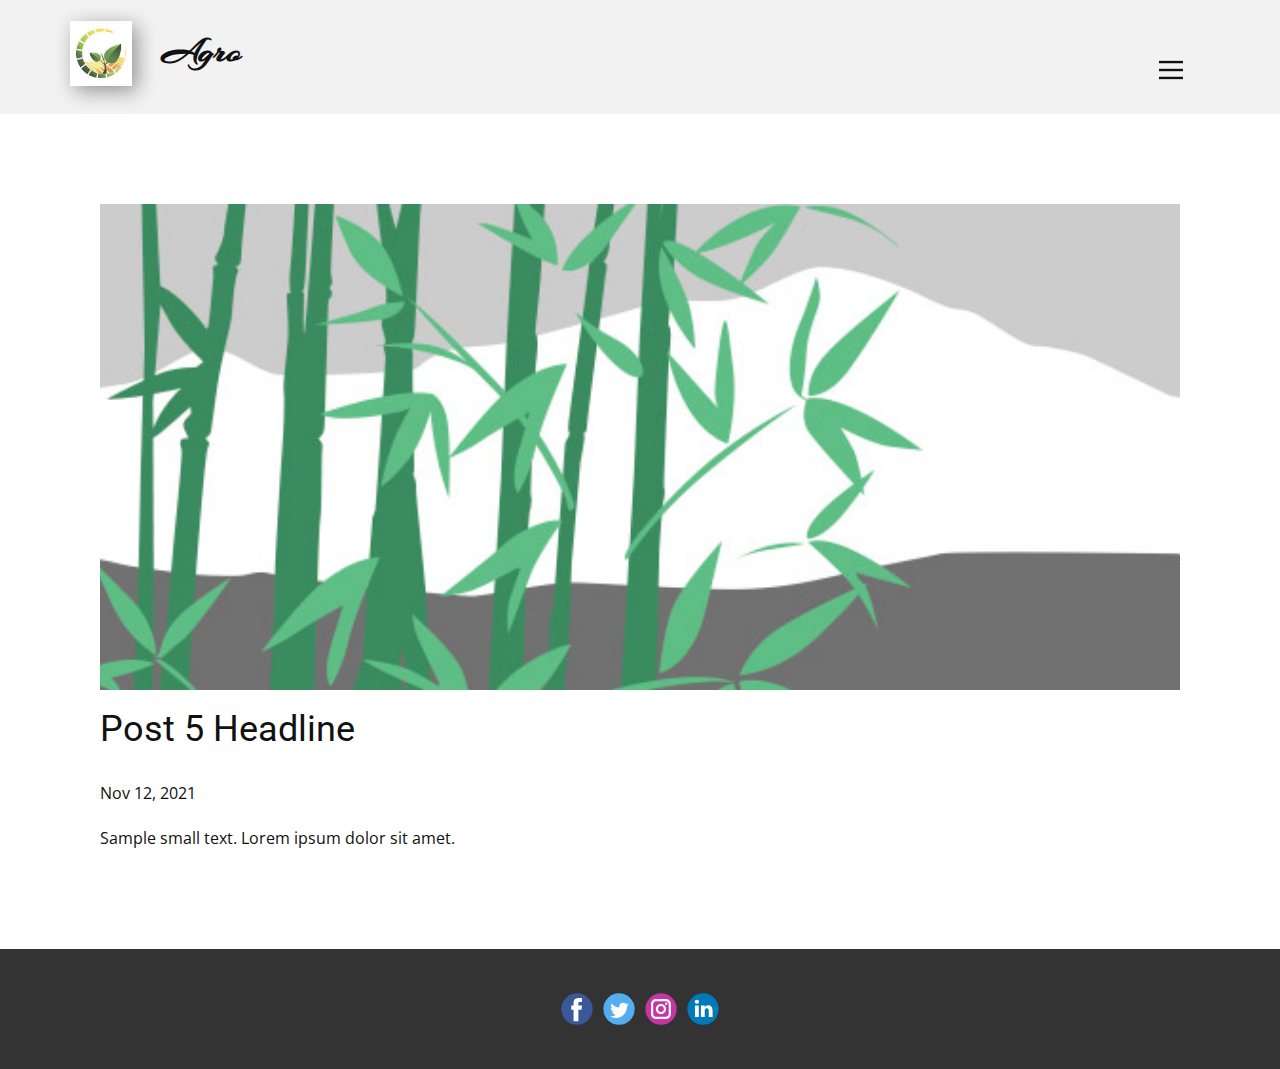
<file: crop husbandry1/blog/post-4.html>
<!doctype html>
<html style="font-size: 16px;"><head>
    <meta name="viewport" content="width=device-width, initial-scale=1.0">
    <meta charset="utf-8">
    <meta name="keywords" content="Post 1 Headline">
    <meta name="description" content="">
    <meta name="page_type" content="np-template-header-footer-from-plugin">
    <title>Post 5 Headline</title>
    <link rel="stylesheet" href="../nicepage.css" media="screen">
<link rel="stylesheet" href="../Post-Template.css" media="screen">
    <script class="u-script" type="text/javascript" src="../jquery.js" defer=""></script>
    <script class="u-script" type="text/javascript" src="../nicepage.js" defer=""></script>
    <meta name="generator" content="Nicepage 3.30.0, nicepage.com">
    <link id="u-theme-google-font" rel="stylesheet" href="https://fonts.googleapis.com/css?family=Roboto:100,100i,300,300i,400,400i,500,500i,700,700i,900,900i|Open+Sans:300,300i,400,400i,600,600i,700,700i,800,800i">
    <link id="u-page-google-font" rel="stylesheet" href="https://fonts.googleapis.com/css?family=Arizonia:400">
    
    
    <script type="application/ld+json">{
		"@context": "http://schema.org",
		"@type": "Organization",
		"name": "Site1",
		"logo": "images/download.jpg",
		"sameAs": []
}</script>
    <meta name="theme-color" content="#478ac9">
  </head>
  <body class="u-body"><header class="u-clearfix u-grey-5 u-header u-header" id="sec-5957"><div class="u-clearfix u-sheet u-sheet-1">
        <p class="u-custom-font u-text u-text-default u-text-1">
          <a class="u-active-white u-border-none u-btn u-button-style u-none u-text-body-color u-btn-1" href="../Home.html" data-page-id="50426295">
            <span style="font-size: 2.25rem; font-weight: 700;"> Agro&nbsp; </span>
            <br>
          </a>
        </p>
        <a href="../Home.html" data-page-id="50426295" class="u-image u-logo u-image-1" data-image-width="219" data-image-height="230">
          <img src="../images/download.jpg" class="u-logo-image u-logo-image-1">
        </a>
        <nav class="u-align-left u-menu u-menu-dropdown u-nav-spacing-25 u-offcanvas u-menu-1" data-responsive-from="XL">
          <div class="menu-collapse">
            <a class="u-button-style u-nav-link" href="#" style="padding: 4px 0px; font-size: calc(1em + 8px);">
              <svg class="u-svg-link" preserveAspectRatio="xMidYMin slice" viewBox="0 0 302 302" style=""><use xmlns:xlink="http://www.w3.org/1999/xlink" xlink:href="#svg-7b92"></use></svg>
              <svg xmlns="http://www.w3.org/2000/svg" xmlns:xlink="http://www.w3.org/1999/xlink" version="1.1" id="svg-7b92" x="0px" y="0px" viewBox="0 0 302 302" style="enable-background:new 0 0 302 302;" xml:space="preserve" class="u-svg-content"><g><rect y="36" width="302" height="30"></rect><rect y="236" width="302" height="30"></rect><rect y="136" width="302" height="30"></rect>
</g><g></g><g></g><g></g><g></g><g></g><g></g><g></g><g></g><g></g><g></g><g></g><g></g><g></g><g></g><g></g></svg>
            </a>
          </div>
          <div class="u-custom-menu u-nav-container">
            <ul class="u-nav u-unstyled u-nav-1"><li class="u-nav-item"><a class="u-button-style u-nav-link u-text-active-palette-1-base u-text-hover-palette-2-base" href="../Home.html" style="padding: 10px 20px;">Home</a>
</li><li class="u-nav-item"><a class="u-button-style u-nav-link u-text-active-palette-1-base u-text-hover-palette-2-base" href="../Coconut.html" target="_blank" style="padding: 10px 20px;">Coconut</a>
</li><li class="u-nav-item"><a class="u-button-style u-nav-link u-text-active-palette-1-base u-text-hover-palette-2-base" href="../Rice.html" target="_blank" style="padding: 10px 20px;">Rice</a>
</li><li class="u-nav-item"><a class="u-button-style u-nav-link u-text-active-palette-1-base u-text-hover-palette-2-base" href="../Sugarcane.html" target="_blank" style="padding: 10px 20px;">Sugarcane</a>
</li></ul>
          </div>
          <div class="u-custom-menu u-nav-container-collapse">
            <div class="u-align-center u-black u-container-style u-inner-container-layout u-opacity u-opacity-95 u-sidenav">
              <div class="u-inner-container-layout u-sidenav-overflow">
                <div class="u-menu-close"></div>
                <ul class="u-align-center u-nav u-popupmenu-items u-unstyled u-nav-2"><li class="u-nav-item"><a class="u-button-style u-nav-link" href="../Home.html" style="padding: 10px 20px;">Home</a>
</li><li class="u-nav-item"><a class="u-button-style u-nav-link" href="../Coconut.html" target="_blank" style="padding: 10px 20px;">Coconut</a>
</li><li class="u-nav-item"><a class="u-button-style u-nav-link" href="../Rice.html" target="_blank" style="padding: 10px 20px;">Rice</a>
</li><li class="u-nav-item"><a class="u-button-style u-nav-link" href="../Sugarcane.html" target="_blank" style="padding: 10px 20px;">Sugarcane</a>
</li></ul>
              </div>
            </div>
            <div class="u-black u-menu-overlay u-opacity u-opacity-70"></div>
          </div>
        </nav>
      </div></header>
    <section class="u-align-center u-clearfix u-section-1" id="sec-0c25">
      <div class="u-clearfix u-sheet u-valign-middle-md u-valign-middle-sm u-valign-middle-xs u-sheet-1"><!--post_details--><!--post_details_options_json--><!--{"source":""}--><!--/post_details_options_json--><!--blog_post-->
        <div class="u-container-style u-expanded-width u-post-details u-post-details-1">
          <div class="u-container-layout u-valign-middle u-container-layout-1"><!--blog_post_image-->
            <img alt="" class="u-blog-control u-expanded-width u-image u-image-default u-image-1" src="[data-uri]"><!--/blog_post_image--><!--blog_post_header-->
            <h2 class="u-blog-control u-text u-text-1">Post 5 Headline</h2><!--/blog_post_header--><!--blog_post_metadata-->
            <div class="u-blog-control u-metadata u-metadata-1"><!--blog_post_metadata_date-->
              <span class="u-meta-date u-meta-icon">Nov 12, 2021</span><!--/blog_post_metadata_date--><!--blog_post_metadata_category-->
              <!--/blog_post_metadata_category--><!--blog_post_metadata_comments-->
              <!--/blog_post_metadata_comments-->
            </div><!--/blog_post_metadata--><!--blog_post_content-->
            <div class="u-align-justify u-blog-control u-post-content u-text u-text-2 fr-view">
  Sample small text. Lorem ipsum dolor sit amet.
  </div><!--/blog_post_content-->
          </div>
        </div><!--/blog_post--><!--/post_details-->
      </div>
    </section>
    
    
    <footer class="u-clearfix u-footer u-grey-80" id="sec-c59f"><div class="u-clearfix u-sheet u-sheet-1">
        <div class="u-align-left u-social-icons u-spacing-10 u-social-icons-1">
          <a class="u-social-url" title="facebook" target="_blank" href=""><span class="u-icon u-social-facebook u-social-icon u-icon-1"><svg class="u-svg-link" preserveAspectRatio="xMidYMin slice" viewBox="0 0 112 112" style=""><use xmlns:xlink="http://www.w3.org/1999/xlink" xlink:href="#svg-afda"></use></svg><svg class="u-svg-content" viewBox="0 0 112 112" x="0" y="0" id="svg-afda"><circle fill="currentColor" cx="56.1" cy="56.1" r="55"></circle><path fill="#FFFFFF" d="M73.5,31.6h-9.1c-1.4,0-3.6,0.8-3.6,3.9v8.5h12.6L72,58.3H60.8v40.8H43.9V58.3h-8V43.9h8v-9.2
            c0-6.7,3.1-17,17-17h12.5v13.9H73.5z"></path></svg></span>
          </a>
          <a class="u-social-url" title="twitter" target="_blank" href=""><span class="u-icon u-social-icon u-social-twitter u-icon-2"><svg class="u-svg-link" preserveAspectRatio="xMidYMin slice" viewBox="0 0 112 112" style=""><use xmlns:xlink="http://www.w3.org/1999/xlink" xlink:href="#svg-ecbe"></use></svg><svg class="u-svg-content" viewBox="0 0 112 112" x="0" y="0" id="svg-ecbe"><circle fill="currentColor" class="st0" cx="56.1" cy="56.1" r="55"></circle><path fill="#FFFFFF" d="M83.8,47.3c0,0.6,0,1.2,0,1.7c0,17.7-13.5,38.2-38.2,38.2C38,87.2,31,85,25,81.2c1,0.1,2.1,0.2,3.2,0.2
            c6.3,0,12.1-2.1,16.7-5.7c-5.9-0.1-10.8-4-12.5-9.3c0.8,0.2,1.7,0.2,2.5,0.2c1.2,0,2.4-0.2,3.5-0.5c-6.1-1.2-10.8-6.7-10.8-13.1
            c0-0.1,0-0.1,0-0.2c1.8,1,3.9,1.6,6.1,1.7c-3.6-2.4-6-6.5-6-11.2c0-2.5,0.7-4.8,1.8-6.7c6.6,8.1,16.5,13.5,27.6,14
            c-0.2-1-0.3-2-0.3-3.1c0-7.4,6-13.4,13.4-13.4c3.9,0,7.3,1.6,9.8,4.2c3.1-0.6,5.9-1.7,8.5-3.3c-1,3.1-3.1,5.8-5.9,7.4
            c2.7-0.3,5.3-1,7.7-2.1C88.7,43,86.4,45.4,83.8,47.3z"></path></svg></span>
          </a>
          <a class="u-social-url" title="instagram" target="_blank" href=""><span class="u-icon u-social-icon u-social-instagram u-icon-3"><svg class="u-svg-link" preserveAspectRatio="xMidYMin slice" viewBox="0 0 112 112" style=""><use xmlns:xlink="http://www.w3.org/1999/xlink" xlink:href="#svg-f06e"></use></svg><svg class="u-svg-content" viewBox="0 0 112 112" x="0" y="0" id="svg-f06e"><circle fill="currentColor" cx="56.1" cy="56.1" r="55"></circle><path fill="#FFFFFF" d="M55.9,38.2c-9.9,0-17.9,8-17.9,17.9C38,66,46,74,55.9,74c9.9,0,17.9-8,17.9-17.9C73.8,46.2,65.8,38.2,55.9,38.2
            z M55.9,66.4c-5.7,0-10.3-4.6-10.3-10.3c-0.1-5.7,4.6-10.3,10.3-10.3c5.7,0,10.3,4.6,10.3,10.3C66.2,61.8,61.6,66.4,55.9,66.4z"></path><path fill="#FFFFFF" d="M74.3,33.5c-2.3,0-4.2,1.9-4.2,4.2s1.9,4.2,4.2,4.2s4.2-1.9,4.2-4.2S76.6,33.5,74.3,33.5z"></path><path fill="#FFFFFF" d="M73.1,21.3H38.6c-9.7,0-17.5,7.9-17.5,17.5v34.5c0,9.7,7.9,17.6,17.5,17.6h34.5c9.7,0,17.5-7.9,17.5-17.5V38.8
            C90.6,29.1,82.7,21.3,73.1,21.3z M83,73.3c0,5.5-4.5,9.9-9.9,9.9H38.6c-5.5,0-9.9-4.5-9.9-9.9V38.8c0-5.5,4.5-9.9,9.9-9.9h34.5
            c5.5,0,9.9,4.5,9.9,9.9V73.3z"></path></svg></span>
          </a>
          <a class="u-social-url" title="linkedin" target="_blank" href=""><span class="u-icon u-social-icon u-social-linkedin u-icon-4"><svg class="u-svg-link" preserveAspectRatio="xMidYMin slice" viewBox="0 0 112 112" style=""><use xmlns:xlink="http://www.w3.org/1999/xlink" xlink:href="#svg-6f8b"></use></svg><svg class="u-svg-content" viewBox="0 0 112 112" x="0" y="0" id="svg-6f8b"><circle fill="currentColor" cx="56.1" cy="56.1" r="55"></circle><path fill="#FFFFFF" d="M41.3,83.7H27.9V43.4h13.4V83.7z M34.6,37.9L34.6,37.9c-4.6,0-7.5-3.1-7.5-7c0-4,3-7,7.6-7s7.4,3,7.5,7
            C42.2,34.8,39.2,37.9,34.6,37.9z M89.6,83.7H76.2V62.2c0-5.4-1.9-9.1-6.8-9.1c-3.7,0-5.9,2.5-6.9,4.9c-0.4,0.9-0.4,2.1-0.4,3.3v22.5
            H48.7c0,0,0.2-36.5,0-40.3h13.4v5.7c1.8-2.7,5-6.7,12.1-6.7c8.8,0,15.4,5.8,15.4,18.1V83.7z"></path></svg></span>
          </a>
        </div>
      </div></footer>
  
</body></html>
</file>
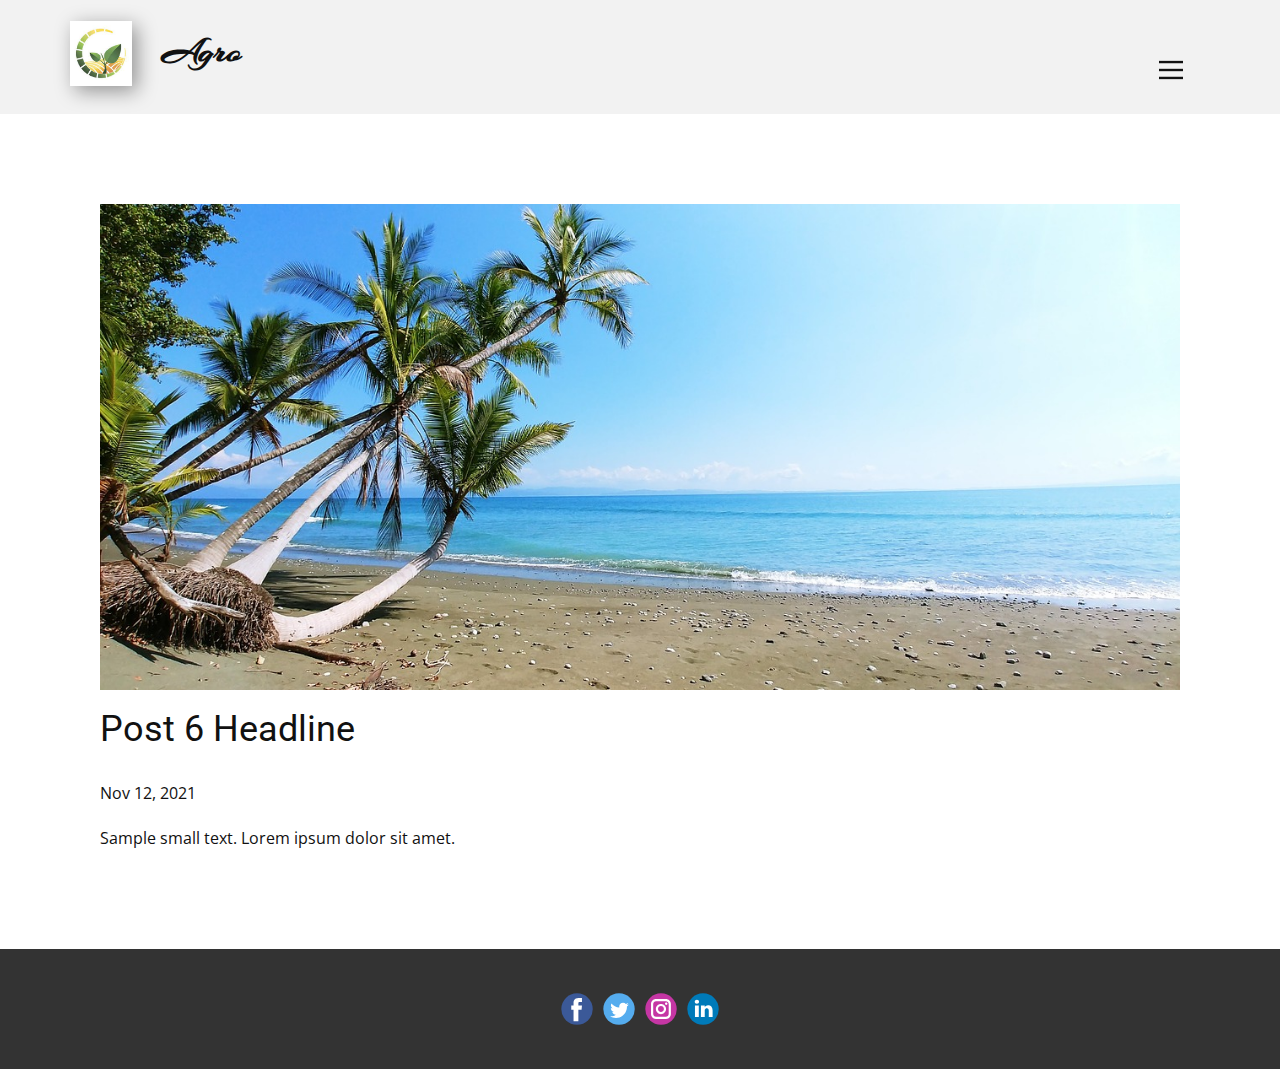
<file: crop husbandry1/blog/post-5.html>
<!doctype html>
<html style="font-size: 16px;"><head>
    <meta name="viewport" content="width=device-width, initial-scale=1.0">
    <meta charset="utf-8">
    <meta name="keywords" content="Post 1 Headline">
    <meta name="description" content="">
    <meta name="page_type" content="np-template-header-footer-from-plugin">
    <title>Post 6 Headline</title>
    <link rel="stylesheet" href="../nicepage.css" media="screen">
<link rel="stylesheet" href="../Post-Template.css" media="screen">
    <script class="u-script" type="text/javascript" src="../jquery.js" defer=""></script>
    <script class="u-script" type="text/javascript" src="../nicepage.js" defer=""></script>
    <meta name="generator" content="Nicepage 3.30.0, nicepage.com">
    <link id="u-theme-google-font" rel="stylesheet" href="https://fonts.googleapis.com/css?family=Roboto:100,100i,300,300i,400,400i,500,500i,700,700i,900,900i|Open+Sans:300,300i,400,400i,600,600i,700,700i,800,800i">
    <link id="u-page-google-font" rel="stylesheet" href="https://fonts.googleapis.com/css?family=Arizonia:400">
    
    
    <script type="application/ld+json">{
		"@context": "http://schema.org",
		"@type": "Organization",
		"name": "Site1",
		"logo": "images/download.jpg",
		"sameAs": []
}</script>
    <meta name="theme-color" content="#478ac9">
  </head>
  <body class="u-body"><header class="u-clearfix u-grey-5 u-header u-header" id="sec-5957"><div class="u-clearfix u-sheet u-sheet-1">
        <p class="u-custom-font u-text u-text-default u-text-1">
          <a class="u-active-white u-border-none u-btn u-button-style u-none u-text-body-color u-btn-1" href="../Home.html" data-page-id="50426295">
            <span style="font-size: 2.25rem; font-weight: 700;"> Agro&nbsp; </span>
            <br>
          </a>
        </p>
        <a href="../Home.html" data-page-id="50426295" class="u-image u-logo u-image-1" data-image-width="219" data-image-height="230">
          <img src="../images/download.jpg" class="u-logo-image u-logo-image-1">
        </a>
        <nav class="u-align-left u-menu u-menu-dropdown u-nav-spacing-25 u-offcanvas u-menu-1" data-responsive-from="XL">
          <div class="menu-collapse">
            <a class="u-button-style u-nav-link" href="#" style="padding: 4px 0px; font-size: calc(1em + 8px);">
              <svg class="u-svg-link" preserveAspectRatio="xMidYMin slice" viewBox="0 0 302 302" style=""><use xmlns:xlink="http://www.w3.org/1999/xlink" xlink:href="#svg-7b92"></use></svg>
              <svg xmlns="http://www.w3.org/2000/svg" xmlns:xlink="http://www.w3.org/1999/xlink" version="1.1" id="svg-7b92" x="0px" y="0px" viewBox="0 0 302 302" style="enable-background:new 0 0 302 302;" xml:space="preserve" class="u-svg-content"><g><rect y="36" width="302" height="30"></rect><rect y="236" width="302" height="30"></rect><rect y="136" width="302" height="30"></rect>
</g><g></g><g></g><g></g><g></g><g></g><g></g><g></g><g></g><g></g><g></g><g></g><g></g><g></g><g></g><g></g></svg>
            </a>
          </div>
          <div class="u-custom-menu u-nav-container">
            <ul class="u-nav u-unstyled u-nav-1"><li class="u-nav-item"><a class="u-button-style u-nav-link u-text-active-palette-1-base u-text-hover-palette-2-base" href="../Home.html" style="padding: 10px 20px;">Home</a>
</li><li class="u-nav-item"><a class="u-button-style u-nav-link u-text-active-palette-1-base u-text-hover-palette-2-base" href="../Coconut.html" target="_blank" style="padding: 10px 20px;">Coconut</a>
</li><li class="u-nav-item"><a class="u-button-style u-nav-link u-text-active-palette-1-base u-text-hover-palette-2-base" href="../Rice.html" target="_blank" style="padding: 10px 20px;">Rice</a>
</li><li class="u-nav-item"><a class="u-button-style u-nav-link u-text-active-palette-1-base u-text-hover-palette-2-base" href="../Sugarcane.html" target="_blank" style="padding: 10px 20px;">Sugarcane</a>
</li></ul>
          </div>
          <div class="u-custom-menu u-nav-container-collapse">
            <div class="u-align-center u-black u-container-style u-inner-container-layout u-opacity u-opacity-95 u-sidenav">
              <div class="u-inner-container-layout u-sidenav-overflow">
                <div class="u-menu-close"></div>
                <ul class="u-align-center u-nav u-popupmenu-items u-unstyled u-nav-2"><li class="u-nav-item"><a class="u-button-style u-nav-link" href="../Home.html" style="padding: 10px 20px;">Home</a>
</li><li class="u-nav-item"><a class="u-button-style u-nav-link" href="../Coconut.html" target="_blank" style="padding: 10px 20px;">Coconut</a>
</li><li class="u-nav-item"><a class="u-button-style u-nav-link" href="../Rice.html" target="_blank" style="padding: 10px 20px;">Rice</a>
</li><li class="u-nav-item"><a class="u-button-style u-nav-link" href="../Sugarcane.html" target="_blank" style="padding: 10px 20px;">Sugarcane</a>
</li></ul>
              </div>
            </div>
            <div class="u-black u-menu-overlay u-opacity u-opacity-70"></div>
          </div>
        </nav>
      </div></header>
    <section class="u-align-center u-clearfix u-section-1" id="sec-0c25">
      <div class="u-clearfix u-sheet u-valign-middle-md u-valign-middle-sm u-valign-middle-xs u-sheet-1"><!--post_details--><!--post_details_options_json--><!--{"source":""}--><!--/post_details_options_json--><!--blog_post-->
        <div class="u-container-style u-expanded-width u-post-details u-post-details-1">
          <div class="u-container-layout u-valign-middle u-container-layout-1"><!--blog_post_image-->
            <img alt="" class="u-blog-control u-expanded-width u-image u-image-default u-image-1" src="../images/7ba5c25aff9557eed7ff92274349bac427cdb65ecc8291dd9c632a5af43b519e37edc25f6fe24f7e317feac30a04e8aafdeba0ebea03dccc31c01b_1280.jpg"><!--/blog_post_image--><!--blog_post_header-->
            <h2 class="u-blog-control u-text u-text-1">Post 6 Headline</h2><!--/blog_post_header--><!--blog_post_metadata-->
            <div class="u-blog-control u-metadata u-metadata-1"><!--blog_post_metadata_date-->
              <span class="u-meta-date u-meta-icon">Nov 12, 2021</span><!--/blog_post_metadata_date--><!--blog_post_metadata_category-->
              <!--/blog_post_metadata_category--><!--blog_post_metadata_comments-->
              <!--/blog_post_metadata_comments-->
            </div><!--/blog_post_metadata--><!--blog_post_content-->
            <div class="u-align-justify u-blog-control u-post-content u-text u-text-2 fr-view">
  Sample small text. Lorem ipsum dolor sit amet.
  </div><!--/blog_post_content-->
          </div>
        </div><!--/blog_post--><!--/post_details-->
      </div>
    </section>
    
    
    <footer class="u-clearfix u-footer u-grey-80" id="sec-c59f"><div class="u-clearfix u-sheet u-sheet-1">
        <div class="u-align-left u-social-icons u-spacing-10 u-social-icons-1">
          <a class="u-social-url" title="facebook" target="_blank" href=""><span class="u-icon u-social-facebook u-social-icon u-icon-1"><svg class="u-svg-link" preserveAspectRatio="xMidYMin slice" viewBox="0 0 112 112" style=""><use xmlns:xlink="http://www.w3.org/1999/xlink" xlink:href="#svg-afda"></use></svg><svg class="u-svg-content" viewBox="0 0 112 112" x="0" y="0" id="svg-afda"><circle fill="currentColor" cx="56.1" cy="56.1" r="55"></circle><path fill="#FFFFFF" d="M73.5,31.6h-9.1c-1.4,0-3.6,0.8-3.6,3.9v8.5h12.6L72,58.3H60.8v40.8H43.9V58.3h-8V43.9h8v-9.2
            c0-6.7,3.1-17,17-17h12.5v13.9H73.5z"></path></svg></span>
          </a>
          <a class="u-social-url" title="twitter" target="_blank" href=""><span class="u-icon u-social-icon u-social-twitter u-icon-2"><svg class="u-svg-link" preserveAspectRatio="xMidYMin slice" viewBox="0 0 112 112" style=""><use xmlns:xlink="http://www.w3.org/1999/xlink" xlink:href="#svg-ecbe"></use></svg><svg class="u-svg-content" viewBox="0 0 112 112" x="0" y="0" id="svg-ecbe"><circle fill="currentColor" class="st0" cx="56.1" cy="56.1" r="55"></circle><path fill="#FFFFFF" d="M83.8,47.3c0,0.6,0,1.2,0,1.7c0,17.7-13.5,38.2-38.2,38.2C38,87.2,31,85,25,81.2c1,0.1,2.1,0.2,3.2,0.2
            c6.3,0,12.1-2.1,16.7-5.7c-5.9-0.1-10.8-4-12.5-9.3c0.8,0.2,1.7,0.2,2.5,0.2c1.2,0,2.4-0.2,3.5-0.5c-6.1-1.2-10.8-6.7-10.8-13.1
            c0-0.1,0-0.1,0-0.2c1.8,1,3.9,1.6,6.1,1.7c-3.6-2.4-6-6.5-6-11.2c0-2.5,0.7-4.8,1.8-6.7c6.6,8.1,16.5,13.5,27.6,14
            c-0.2-1-0.3-2-0.3-3.1c0-7.4,6-13.4,13.4-13.4c3.9,0,7.3,1.6,9.8,4.2c3.1-0.6,5.9-1.7,8.5-3.3c-1,3.1-3.1,5.8-5.9,7.4
            c2.7-0.3,5.3-1,7.7-2.1C88.7,43,86.4,45.4,83.8,47.3z"></path></svg></span>
          </a>
          <a class="u-social-url" title="instagram" target="_blank" href=""><span class="u-icon u-social-icon u-social-instagram u-icon-3"><svg class="u-svg-link" preserveAspectRatio="xMidYMin slice" viewBox="0 0 112 112" style=""><use xmlns:xlink="http://www.w3.org/1999/xlink" xlink:href="#svg-f06e"></use></svg><svg class="u-svg-content" viewBox="0 0 112 112" x="0" y="0" id="svg-f06e"><circle fill="currentColor" cx="56.1" cy="56.1" r="55"></circle><path fill="#FFFFFF" d="M55.9,38.2c-9.9,0-17.9,8-17.9,17.9C38,66,46,74,55.9,74c9.9,0,17.9-8,17.9-17.9C73.8,46.2,65.8,38.2,55.9,38.2
            z M55.9,66.4c-5.7,0-10.3-4.6-10.3-10.3c-0.1-5.7,4.6-10.3,10.3-10.3c5.7,0,10.3,4.6,10.3,10.3C66.2,61.8,61.6,66.4,55.9,66.4z"></path><path fill="#FFFFFF" d="M74.3,33.5c-2.3,0-4.2,1.9-4.2,4.2s1.9,4.2,4.2,4.2s4.2-1.9,4.2-4.2S76.6,33.5,74.3,33.5z"></path><path fill="#FFFFFF" d="M73.1,21.3H38.6c-9.7,0-17.5,7.9-17.5,17.5v34.5c0,9.7,7.9,17.6,17.5,17.6h34.5c9.7,0,17.5-7.9,17.5-17.5V38.8
            C90.6,29.1,82.7,21.3,73.1,21.3z M83,73.3c0,5.5-4.5,9.9-9.9,9.9H38.6c-5.5,0-9.9-4.5-9.9-9.9V38.8c0-5.5,4.5-9.9,9.9-9.9h34.5
            c5.5,0,9.9,4.5,9.9,9.9V73.3z"></path></svg></span>
          </a>
          <a class="u-social-url" title="linkedin" target="_blank" href=""><span class="u-icon u-social-icon u-social-linkedin u-icon-4"><svg class="u-svg-link" preserveAspectRatio="xMidYMin slice" viewBox="0 0 112 112" style=""><use xmlns:xlink="http://www.w3.org/1999/xlink" xlink:href="#svg-6f8b"></use></svg><svg class="u-svg-content" viewBox="0 0 112 112" x="0" y="0" id="svg-6f8b"><circle fill="currentColor" cx="56.1" cy="56.1" r="55"></circle><path fill="#FFFFFF" d="M41.3,83.7H27.9V43.4h13.4V83.7z M34.6,37.9L34.6,37.9c-4.6,0-7.5-3.1-7.5-7c0-4,3-7,7.6-7s7.4,3,7.5,7
            C42.2,34.8,39.2,37.9,34.6,37.9z M89.6,83.7H76.2V62.2c0-5.4-1.9-9.1-6.8-9.1c-3.7,0-5.9,2.5-6.9,4.9c-0.4,0.9-0.4,2.1-0.4,3.3v22.5
            H48.7c0,0,0.2-36.5,0-40.3h13.4v5.7c1.8-2.7,5-6.7,12.1-6.7c8.8,0,15.4,5.8,15.4,18.1V83.7z"></path></svg></span>
          </a>
        </div>
      </div></footer>
  
</body></html>
</file>
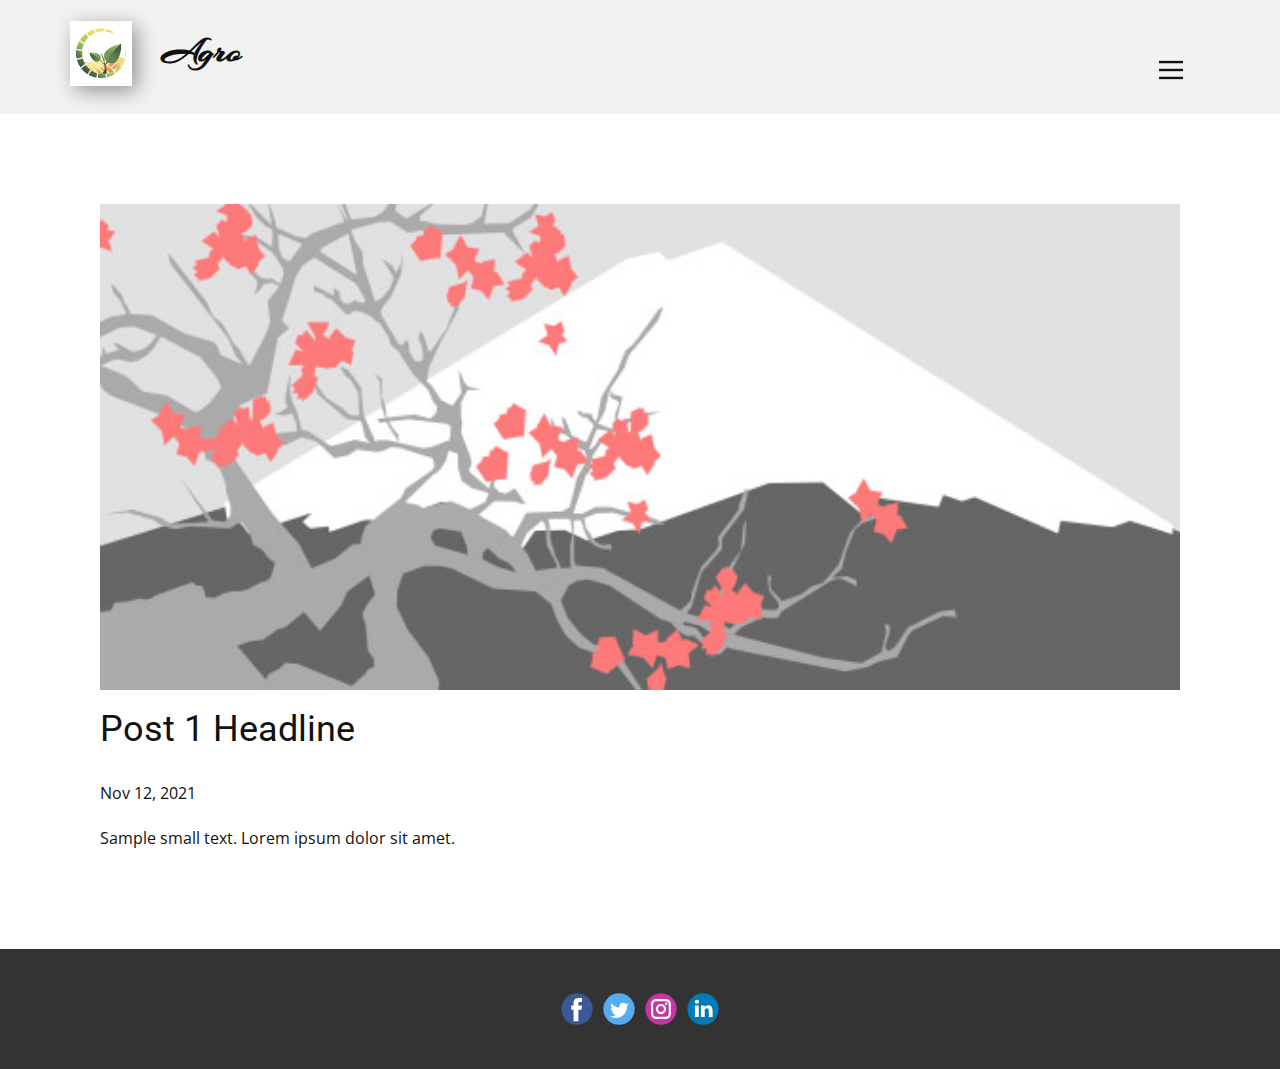
<file: crop husbandry1/blog/post.html>
<!doctype html>
<html style="font-size: 16px;"><head>
    <meta name="viewport" content="width=device-width, initial-scale=1.0">
    <meta charset="utf-8">
    <meta name="keywords" content="Post 1 Headline">
    <meta name="description" content="">
    <meta name="page_type" content="np-template-header-footer-from-plugin">
    <title>Post 1 Headline</title>
    <link rel="stylesheet" href="../nicepage.css" media="screen">
<link rel="stylesheet" href="../Post-Template.css" media="screen">
    <script class="u-script" type="text/javascript" src="../jquery.js" defer=""></script>
    <script class="u-script" type="text/javascript" src="../nicepage.js" defer=""></script>
    <meta name="generator" content="Nicepage 3.30.0, nicepage.com">
    <link id="u-theme-google-font" rel="stylesheet" href="https://fonts.googleapis.com/css?family=Roboto:100,100i,300,300i,400,400i,500,500i,700,700i,900,900i|Open+Sans:300,300i,400,400i,600,600i,700,700i,800,800i">
    <link id="u-page-google-font" rel="stylesheet" href="https://fonts.googleapis.com/css?family=Arizonia:400">
    
    
    <script type="application/ld+json">{
		"@context": "http://schema.org",
		"@type": "Organization",
		"name": "Site1",
		"logo": "images/download.jpg",
		"sameAs": []
}</script>
    <meta name="theme-color" content="#478ac9">
  </head>
  <body class="u-body"><header class="u-clearfix u-grey-5 u-header u-header" id="sec-5957"><div class="u-clearfix u-sheet u-sheet-1">
        <p class="u-custom-font u-text u-text-default u-text-1">
          <a class="u-active-white u-border-none u-btn u-button-style u-none u-text-body-color u-btn-1" href="../Home.html" data-page-id="50426295">
            <span style="font-size: 2.25rem; font-weight: 700;"> Agro&nbsp; </span>
            <br>
          </a>
        </p>
        <a href="../Home.html" data-page-id="50426295" class="u-image u-logo u-image-1" data-image-width="219" data-image-height="230">
          <img src="../images/download.jpg" class="u-logo-image u-logo-image-1">
        </a>
        <nav class="u-align-left u-menu u-menu-dropdown u-nav-spacing-25 u-offcanvas u-menu-1" data-responsive-from="XL">
          <div class="menu-collapse">
            <a class="u-button-style u-nav-link" href="#" style="padding: 4px 0px; font-size: calc(1em + 8px);">
              <svg class="u-svg-link" preserveAspectRatio="xMidYMin slice" viewBox="0 0 302 302" style=""><use xmlns:xlink="http://www.w3.org/1999/xlink" xlink:href="#svg-7b92"></use></svg>
              <svg xmlns="http://www.w3.org/2000/svg" xmlns:xlink="http://www.w3.org/1999/xlink" version="1.1" id="svg-7b92" x="0px" y="0px" viewBox="0 0 302 302" style="enable-background:new 0 0 302 302;" xml:space="preserve" class="u-svg-content"><g><rect y="36" width="302" height="30"></rect><rect y="236" width="302" height="30"></rect><rect y="136" width="302" height="30"></rect>
</g><g></g><g></g><g></g><g></g><g></g><g></g><g></g><g></g><g></g><g></g><g></g><g></g><g></g><g></g><g></g></svg>
            </a>
          </div>
          <div class="u-custom-menu u-nav-container">
            <ul class="u-nav u-unstyled u-nav-1"><li class="u-nav-item"><a class="u-button-style u-nav-link u-text-active-palette-1-base u-text-hover-palette-2-base" href="../Home.html" style="padding: 10px 20px;">Home</a>
</li><li class="u-nav-item"><a class="u-button-style u-nav-link u-text-active-palette-1-base u-text-hover-palette-2-base" href="../Coconut.html" target="_blank" style="padding: 10px 20px;">Coconut</a>
</li><li class="u-nav-item"><a class="u-button-style u-nav-link u-text-active-palette-1-base u-text-hover-palette-2-base" href="../Rice.html" target="_blank" style="padding: 10px 20px;">Rice</a>
</li><li class="u-nav-item"><a class="u-button-style u-nav-link u-text-active-palette-1-base u-text-hover-palette-2-base" href="../Sugarcane.html" target="_blank" style="padding: 10px 20px;">Sugarcane</a>
</li></ul>
          </div>
          <div class="u-custom-menu u-nav-container-collapse">
            <div class="u-align-center u-black u-container-style u-inner-container-layout u-opacity u-opacity-95 u-sidenav">
              <div class="u-inner-container-layout u-sidenav-overflow">
                <div class="u-menu-close"></div>
                <ul class="u-align-center u-nav u-popupmenu-items u-unstyled u-nav-2"><li class="u-nav-item"><a class="u-button-style u-nav-link" href="../Home.html" style="padding: 10px 20px;">Home</a>
</li><li class="u-nav-item"><a class="u-button-style u-nav-link" href="../Coconut.html" target="_blank" style="padding: 10px 20px;">Coconut</a>
</li><li class="u-nav-item"><a class="u-button-style u-nav-link" href="../Rice.html" target="_blank" style="padding: 10px 20px;">Rice</a>
</li><li class="u-nav-item"><a class="u-button-style u-nav-link" href="../Sugarcane.html" target="_blank" style="padding: 10px 20px;">Sugarcane</a>
</li></ul>
              </div>
            </div>
            <div class="u-black u-menu-overlay u-opacity u-opacity-70"></div>
          </div>
        </nav>
      </div></header>
    <section class="u-align-center u-clearfix u-section-1" id="sec-0c25">
      <div class="u-clearfix u-sheet u-valign-middle-md u-valign-middle-sm u-valign-middle-xs u-sheet-1"><!--post_details--><!--post_details_options_json--><!--{"source":""}--><!--/post_details_options_json--><!--blog_post-->
        <div class="u-container-style u-expanded-width u-post-details u-post-details-1">
          <div class="u-container-layout u-valign-middle u-container-layout-1"><!--blog_post_image-->
            <img alt="" class="u-blog-control u-expanded-width u-image u-image-default u-image-1" src="[data-uri]"><!--/blog_post_image--><!--blog_post_header-->
            <h2 class="u-blog-control u-text u-text-1">Post 1 Headline</h2><!--/blog_post_header--><!--blog_post_metadata-->
            <div class="u-blog-control u-metadata u-metadata-1"><!--blog_post_metadata_date-->
              <span class="u-meta-date u-meta-icon">Nov 12, 2021</span><!--/blog_post_metadata_date--><!--blog_post_metadata_category-->
              <!--/blog_post_metadata_category--><!--blog_post_metadata_comments-->
              <!--/blog_post_metadata_comments-->
            </div><!--/blog_post_metadata--><!--blog_post_content-->
            <div class="u-align-justify u-blog-control u-post-content u-text u-text-2 fr-view">
  Sample small text. Lorem ipsum dolor sit amet.
  </div><!--/blog_post_content-->
          </div>
        </div><!--/blog_post--><!--/post_details-->
      </div>
    </section>
    
    
    <footer class="u-clearfix u-footer u-grey-80" id="sec-c59f"><div class="u-clearfix u-sheet u-sheet-1">
        <div class="u-align-left u-social-icons u-spacing-10 u-social-icons-1">
          <a class="u-social-url" title="facebook" target="_blank" href=""><span class="u-icon u-social-facebook u-social-icon u-icon-1"><svg class="u-svg-link" preserveAspectRatio="xMidYMin slice" viewBox="0 0 112 112" style=""><use xmlns:xlink="http://www.w3.org/1999/xlink" xlink:href="#svg-afda"></use></svg><svg class="u-svg-content" viewBox="0 0 112 112" x="0" y="0" id="svg-afda"><circle fill="currentColor" cx="56.1" cy="56.1" r="55"></circle><path fill="#FFFFFF" d="M73.5,31.6h-9.1c-1.4,0-3.6,0.8-3.6,3.9v8.5h12.6L72,58.3H60.8v40.8H43.9V58.3h-8V43.9h8v-9.2
            c0-6.7,3.1-17,17-17h12.5v13.9H73.5z"></path></svg></span>
          </a>
          <a class="u-social-url" title="twitter" target="_blank" href=""><span class="u-icon u-social-icon u-social-twitter u-icon-2"><svg class="u-svg-link" preserveAspectRatio="xMidYMin slice" viewBox="0 0 112 112" style=""><use xmlns:xlink="http://www.w3.org/1999/xlink" xlink:href="#svg-ecbe"></use></svg><svg class="u-svg-content" viewBox="0 0 112 112" x="0" y="0" id="svg-ecbe"><circle fill="currentColor" class="st0" cx="56.1" cy="56.1" r="55"></circle><path fill="#FFFFFF" d="M83.8,47.3c0,0.6,0,1.2,0,1.7c0,17.7-13.5,38.2-38.2,38.2C38,87.2,31,85,25,81.2c1,0.1,2.1,0.2,3.2,0.2
            c6.3,0,12.1-2.1,16.7-5.7c-5.9-0.1-10.8-4-12.5-9.3c0.8,0.2,1.7,0.2,2.5,0.2c1.2,0,2.4-0.2,3.5-0.5c-6.1-1.2-10.8-6.7-10.8-13.1
            c0-0.1,0-0.1,0-0.2c1.8,1,3.9,1.6,6.1,1.7c-3.6-2.4-6-6.5-6-11.2c0-2.5,0.7-4.8,1.8-6.7c6.6,8.1,16.5,13.5,27.6,14
            c-0.2-1-0.3-2-0.3-3.1c0-7.4,6-13.4,13.4-13.4c3.9,0,7.3,1.6,9.8,4.2c3.1-0.6,5.9-1.7,8.5-3.3c-1,3.1-3.1,5.8-5.9,7.4
            c2.7-0.3,5.3-1,7.7-2.1C88.7,43,86.4,45.4,83.8,47.3z"></path></svg></span>
          </a>
          <a class="u-social-url" title="instagram" target="_blank" href=""><span class="u-icon u-social-icon u-social-instagram u-icon-3"><svg class="u-svg-link" preserveAspectRatio="xMidYMin slice" viewBox="0 0 112 112" style=""><use xmlns:xlink="http://www.w3.org/1999/xlink" xlink:href="#svg-f06e"></use></svg><svg class="u-svg-content" viewBox="0 0 112 112" x="0" y="0" id="svg-f06e"><circle fill="currentColor" cx="56.1" cy="56.1" r="55"></circle><path fill="#FFFFFF" d="M55.9,38.2c-9.9,0-17.9,8-17.9,17.9C38,66,46,74,55.9,74c9.9,0,17.9-8,17.9-17.9C73.8,46.2,65.8,38.2,55.9,38.2
            z M55.9,66.4c-5.7,0-10.3-4.6-10.3-10.3c-0.1-5.7,4.6-10.3,10.3-10.3c5.7,0,10.3,4.6,10.3,10.3C66.2,61.8,61.6,66.4,55.9,66.4z"></path><path fill="#FFFFFF" d="M74.3,33.5c-2.3,0-4.2,1.9-4.2,4.2s1.9,4.2,4.2,4.2s4.2-1.9,4.2-4.2S76.6,33.5,74.3,33.5z"></path><path fill="#FFFFFF" d="M73.1,21.3H38.6c-9.7,0-17.5,7.9-17.5,17.5v34.5c0,9.7,7.9,17.6,17.5,17.6h34.5c9.7,0,17.5-7.9,17.5-17.5V38.8
            C90.6,29.1,82.7,21.3,73.1,21.3z M83,73.3c0,5.5-4.5,9.9-9.9,9.9H38.6c-5.5,0-9.9-4.5-9.9-9.9V38.8c0-5.5,4.5-9.9,9.9-9.9h34.5
            c5.5,0,9.9,4.5,9.9,9.9V73.3z"></path></svg></span>
          </a>
          <a class="u-social-url" title="linkedin" target="_blank" href=""><span class="u-icon u-social-icon u-social-linkedin u-icon-4"><svg class="u-svg-link" preserveAspectRatio="xMidYMin slice" viewBox="0 0 112 112" style=""><use xmlns:xlink="http://www.w3.org/1999/xlink" xlink:href="#svg-6f8b"></use></svg><svg class="u-svg-content" viewBox="0 0 112 112" x="0" y="0" id="svg-6f8b"><circle fill="currentColor" cx="56.1" cy="56.1" r="55"></circle><path fill="#FFFFFF" d="M41.3,83.7H27.9V43.4h13.4V83.7z M34.6,37.9L34.6,37.9c-4.6,0-7.5-3.1-7.5-7c0-4,3-7,7.6-7s7.4,3,7.5,7
            C42.2,34.8,39.2,37.9,34.6,37.9z M89.6,83.7H76.2V62.2c0-5.4-1.9-9.1-6.8-9.1c-3.7,0-5.9,2.5-6.9,4.9c-0.4,0.9-0.4,2.1-0.4,3.3v22.5
            H48.7c0,0,0.2-36.5,0-40.3h13.4v5.7c1.8-2.7,5-6.7,12.1-6.7c8.8,0,15.4,5.8,15.4,18.1V83.7z"></path></svg></span>
          </a>
        </div>
      </div></footer>
  
</body></html>
</file>
